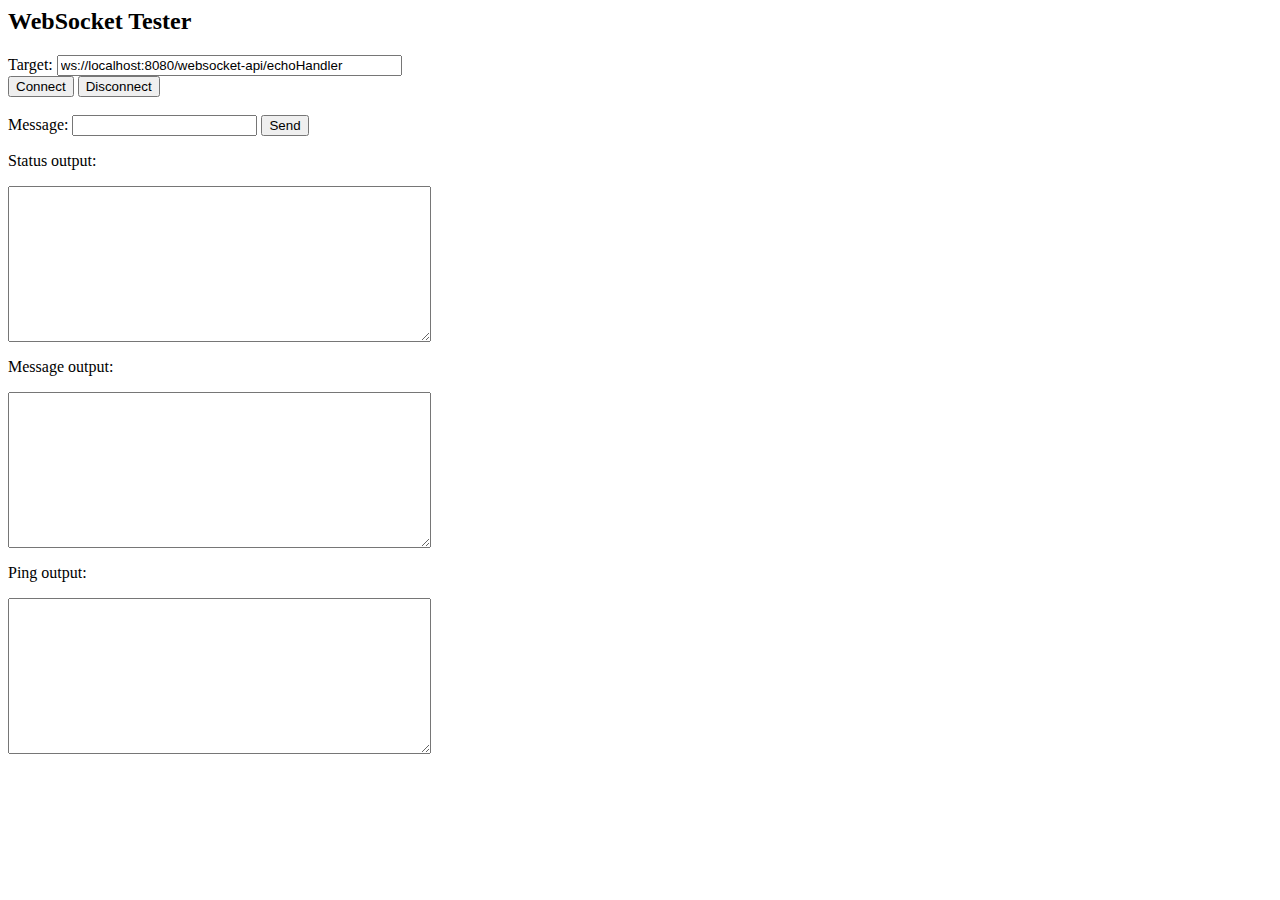
<file: chapter17/src/main/webapp/static/index.html>
<html>
<head>
    <meta charset="UTF-8">
    <title>WebSocket Tester</title>
    <script language="javascript" type="text/javascript"
            src="http://code.jquery.com/jquery-2.1.1.min.js"></script>
    <script language="javascript" type="text/javascript">
        var ping;
        var websocket;
        jQuery(function ($) {
            function writePing(message) {
                $('#pingOutput').append(message + '\n');
            }

            function writeStatus(message) {
                $("#statusOutput").val($("#statusOutput").val() + message + '\n');
            }

            function writeMessage(message) {
                $('#messageOutput').append(message + '\n')
            }

            $('#connect')
                .click(function doConnect() {
                    websocket = new WebSocket($("#target").val());
                    websocket.onopen = function (evt) {
                        writeStatus("CONNECTED");
                        var ping = setInterval(function () {
                            if (websocket != "undefined") {
                                websocket.send("ping");
                            }
                        }, 3000);
                    };
                    websocket.onclose = function (evt) {
                        writeStatus("DISCONNECTED");
                    };
                    websocket.onmessage = function (evt) {
                        if (evt.data === "ping") {
                            writePing(evt.data);
                        } else {
                            writeMessage('ECHO: ' + evt.data);
                        }
                    };
                    websocket.onerror = function (evt) {
                        onError(writeStatus('ERROR:' + evt.data))
                    };
                });
            $('#disconnect')
                .click(function () {
                    if (typeof websocket != 'undefined') {
                        websocket.close();
                        websocket = undefined;
                    } else {
                        alert("Not connected.");
                    }
                });
            $('#send')
                .click(function () {
                    if (typeof websocket != 'undefined') {
                        websocket.send($('#message').val());
                    } else {
                        alert("Not connected.");
                    }
                });
        });
    </script>
</head>
<body>
<h2>WebSocket Tester</h2> Target:
<input id="target" size="40"
       value="ws://localhost:8080/websocket-api/echoHandler"/>
<br/>
<button id="connect">Connect</button>
<button id="disconnect">Disconnect</button>
<br/>
<br/>Message:
<input id="message" value=""/>
<button id="send">Send</button>
<br/>
<p>Status output:</p>
<pre><textarea id="statusOutput" rows="10" cols="50"></textarea></pre>
<p>Message output:</p>
<pre><textarea id="messageOutput" rows="10" cols="50"></textarea></pre>
<p>Ping output:</p>
<pre><textarea id="pingOutput" rows="10" cols="50"></textarea></pre>
</body>
</html>
</file>
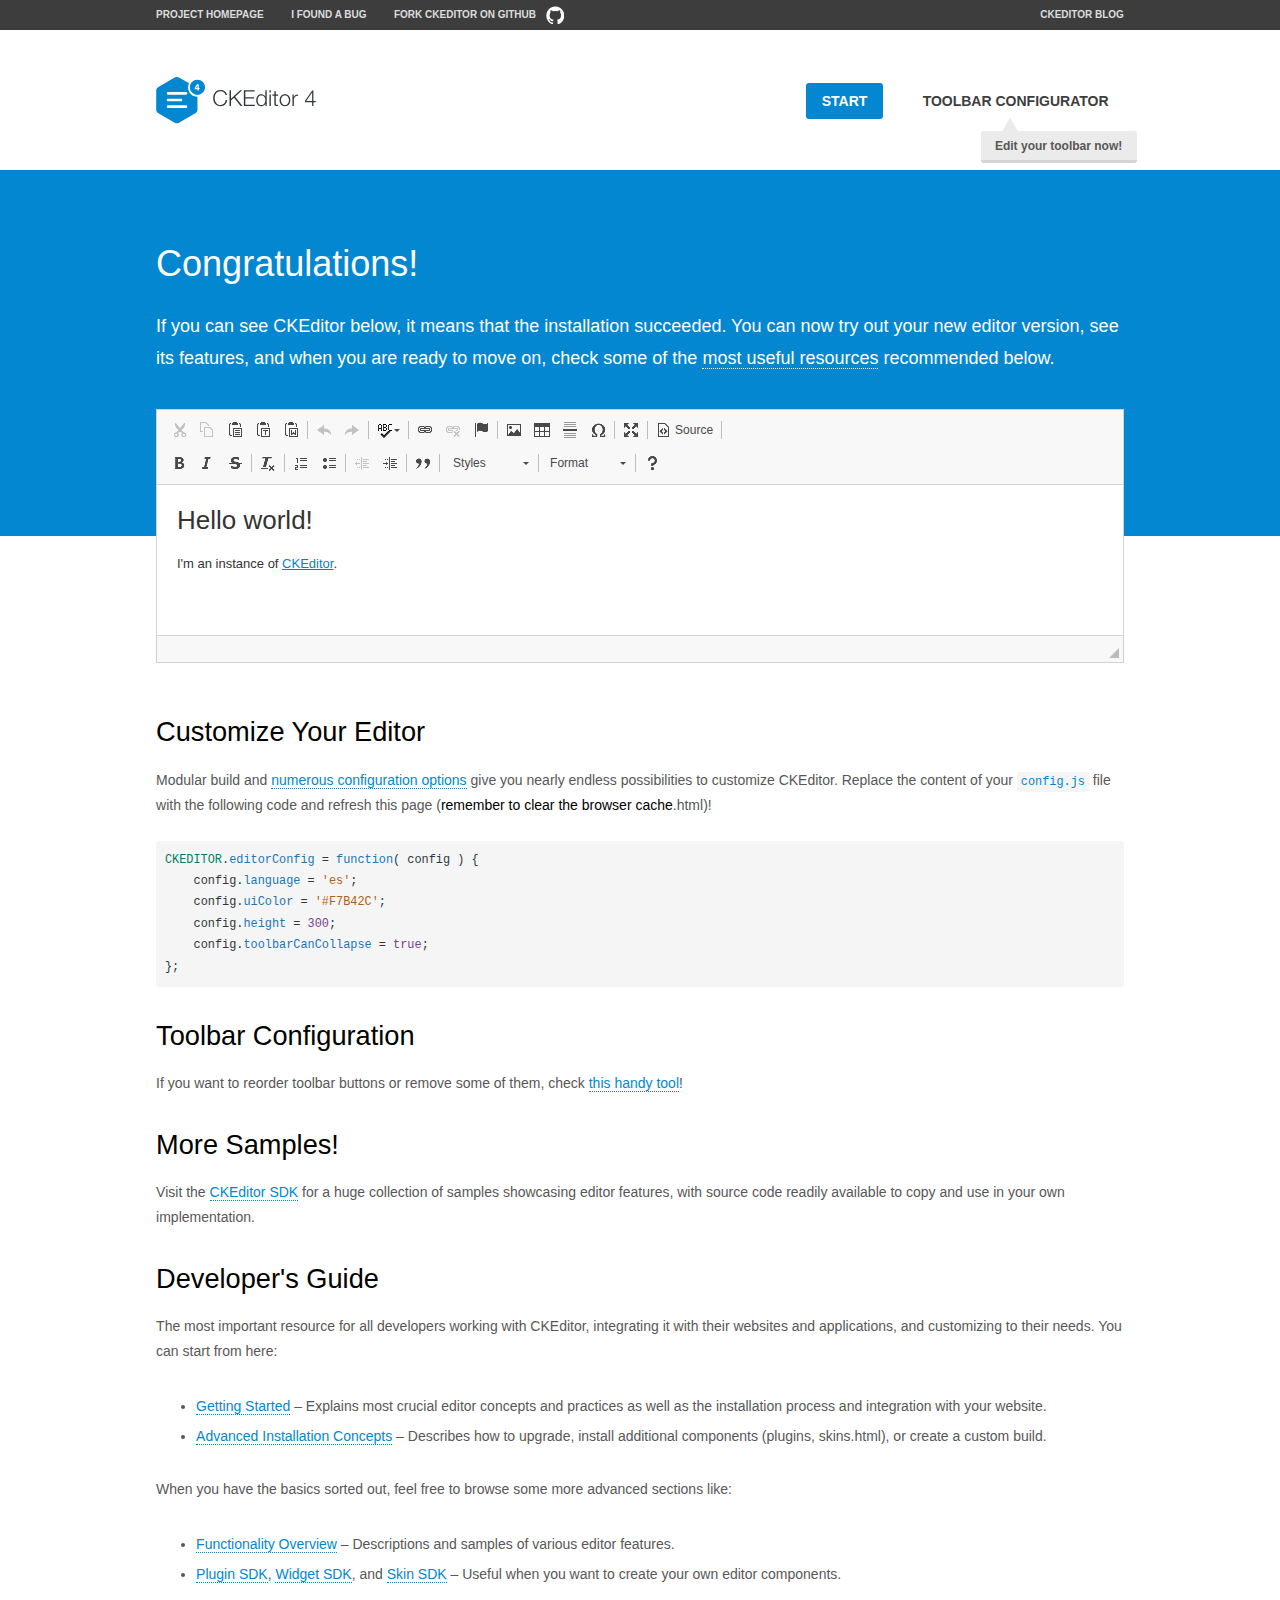
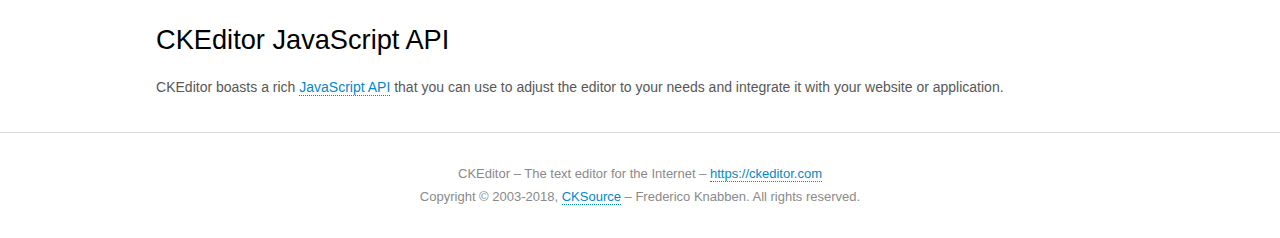
<file: chapter16/src/main/webapp/ckeditor/samples/index.html>
<!DOCTYPE html>
<!--
Copyright (c) 2003-2018, CKSource - Frederico Knabben. All rights reserved.
For licensing, see LICENSE.md or https://ckeditor.com/legal/ckeditor-oss-license
-->
<html>
<head>
    <meta charset="utf-8">
    <title>CKEditor Sample</title>
    <script src="../ckeditor.js"></script>
    <script src="js/sample.js"></script>
    <link rel="stylesheet" href="css/samples.css">
    <link rel="stylesheet" href="toolbarconfigurator/lib/codemirror/neo.css">
</head>
<body id="main">

<nav class="navigation-a">
    <div class="grid-container">
        <ul class="navigation-a-left grid-width-70">
            <li><a href="https://ckeditor.com/ckeditor-4/">Project Homepage</a></li>
            <li><a href="https://github.com/ckeditor/ckeditor-dev/issues">I found a bug</a></li>
            <li><a href="http://github.com/ckeditor/ckeditor-dev" class="icon-pos-right icon-navigation-a-github">Fork
                CKEditor on GitHub</a></li>
        </ul>
        <ul class="navigation-a-right grid-width-30">
            <li><a href="https://ckeditor.com/blog/">CKEditor Blog</a></li>
        </ul>
    </div>
</nav>

<header class="header-a">
    <div class="grid-container">
        <h1 class="header-a-logo grid-width-30">
            <a href="index.html"><img src="img/logo.svg" onerror="this.src='img/logo.png'; this.onerror=null;"
                                      alt="CKEditor Sample"></a>
        </h1>

        <nav class="navigation-b grid-width-70">
            <ul>
                <li><a href="index.html" class="button-a button-a-background">Start</a></li>
                <li><a href="toolbarconfigurator/index.html" class="button-a">Toolbar configurator <span
                        class="balloon-a balloon-a-nw">Edit your toolbar now!</span></a></li>
            </ul>
        </nav>
    </div>
</header>

<main>
    <div class="adjoined-top">
        <div class="grid-container">
            <div class="content grid-width-100">
                <h1>Congratulations!</h1>
                <p>
                    If you can see CKEditor below, it means that the installation succeeded.
                    You can now try out your new editor version, see its features, and when you are ready to move on,
                    check some of the <a href="#sample-customize">most useful resources</a> recommended below.
                </p>
            </div>
        </div>
    </div>
    <div class="adjoined-bottom">
        <div class="grid-container">
            <div class="grid-width-100">
                <div id="editor">
                    <h1>Hello world!</h1>
                    <p>I'm an instance of <a href="https://ckeditor.com">CKEditor</a>.</p>
                </div>
            </div>
        </div>
    </div>

    <div class="grid-container">
        <div class="content grid-width-100">
            <section id="sample-customize">
                <h2>Customize Your Editor</h2>
                <p>Modular build and <a href="https://ckeditor.com/docs/ckeditor4/latest/guide/dev_configuration">numerous
                    configuration options</a> give you nearly endless possibilities to customize CKEditor. Replace the
                    content of your <code><a href="../config.js">config.js</a></code> file with the following code and
                    refresh this page (<strong>remember to clear the browser cache</strong>.html)!</p>
                <pre class="cm-s-neo CodeMirror"><code><span style="padding-right: 0.1px;"><span class="cm-variable">CKEDITOR</span>.<span
                        class="cm-property">editorConfig</span> <span class="cm-operator">=</span> <span
                        class="cm-keyword">function</span>( <span class="cm-def">config</span> ) {</span>
<span style="padding-right: 0.1px;"><span class="cm-tab">	</span><span class="cm-variable-2">config</span>.<span
        class="cm-property">language</span> <span class="cm-operator">=</span> <span
        class="cm-string">'es'</span>;</span>
<span style="padding-right: 0.1px;"><span class="cm-tab">	</span><span class="cm-variable-2">config</span>.<span
        class="cm-property">uiColor</span> <span class="cm-operator">=</span> <span class="cm-string">'#F7B42C'</span>;</span>
<span style="padding-right: 0.1px;"><span class="cm-tab">	</span><span class="cm-variable-2">config</span>.<span
        class="cm-property">height</span> <span class="cm-operator">=</span> <span class="cm-number">300</span>;</span>
<span style="padding-right: 0.1px;"><span class="cm-tab">	</span><span class="cm-variable-2">config</span>.<span
        class="cm-property">toolbarCanCollapse</span> <span class="cm-operator">=</span> <span
        class="cm-atom">true</span>;</span>
<span style="padding-right: 0.1px;">};</span></code></pre>
            </section>

            <section>
                <h2>Toolbar Configuration</h2>
                <p>If you want to reorder toolbar buttons or remove some of them, check <a
                        href="toolbarconfigurator/index.html">this handy tool</a>!</p>
            </section>

            <section>
                <h2>More Samples!</h2>
                <p>Visit the <a href="https://sdk.ckeditor.com">CKEditor SDK</a> for a huge collection of samples
                    showcasing editor features, with source code readily available to copy and use in your own
                    implementation.</p>
            </section>

            <section>
                <h2>Developer's Guide</h2>
                <p>The most important resource for all developers working with CKEditor, integrating it with their
                    websites and applications, and customizing to their needs. You can start from here:</p>
                <ul>
                    <li><a href="https://ckeditor.com/docs/ckeditor4/latest/guide/dev_installation.html">Getting
                        Started</a> &ndash; Explains most crucial editor concepts and practices as well as the
                        installation process and integration with your website.
                    </li>
                    <li><a href="https://ckeditor.com/docs/ckeditor4/latest/guide/dev_advanced_installation">Advanced
                        Installation Concepts</a> &ndash; Describes how to upgrade, install additional components
                        (plugins, skins.html), or create a custom build.
                    </li>
                </ul>
                <p>When you have the basics sorted out, feel free to browse some more advanced sections like:</p>
                <ul>
                    <li><a href="https://ckeditor.com/docs/ckeditor4/latest/guide/dev_features.html">Functionality
                        Overview</a> &ndash; Descriptions and samples of various editor features.
                    </li>
                    <li><a href="https://ckeditor.com/docs/ckeditor4/latest/guide/plugin_sdk_intro.html">Plugin SDK</a>,
                        <a href="https://ckeditor.com/docs/ckeditor4/latest/guide/widget_sdk_intro.html">Widget SDK</a>,
                        and <a href="https://ckeditor.com/docs/ckeditor4/latest/guide/skin_sdk_intro.html">Skin SDK</a>
                        &ndash; Useful when you want to create your own editor components.
                    </li>
                </ul>
            </section>

            <section>
                <h2>CKEditor JavaScript API</h2>
                <p>CKEditor boasts a rich <a href="https://ckeditor.com/docs/ckeditor4/latest/api/index.html">JavaScript
                    API</a> that you can use to adjust the editor to your needs and integrate it with your website or
                    application.</p>
            </section>
        </div>
    </div>
</main>

<footer class="footer-a grid-container">
    <div class="grid-container">
        <p class="grid-width-100">
            CKEditor &ndash; The text editor for the Internet &ndash; <a class="samples" href="https://ckeditor.com/">https://ckeditor.com</a>
        </p>
        <p class="grid-width-100" id="copy">
            Copyright &copy; 2003-2018, <a class="samples" href="https://cksource.com/">CKSource</a> &ndash; Frederico
            Knabben. All rights reserved.
        </p>
    </div>
</footer>
<script>
    initSample();
</script>

</body>
</html>
</file>
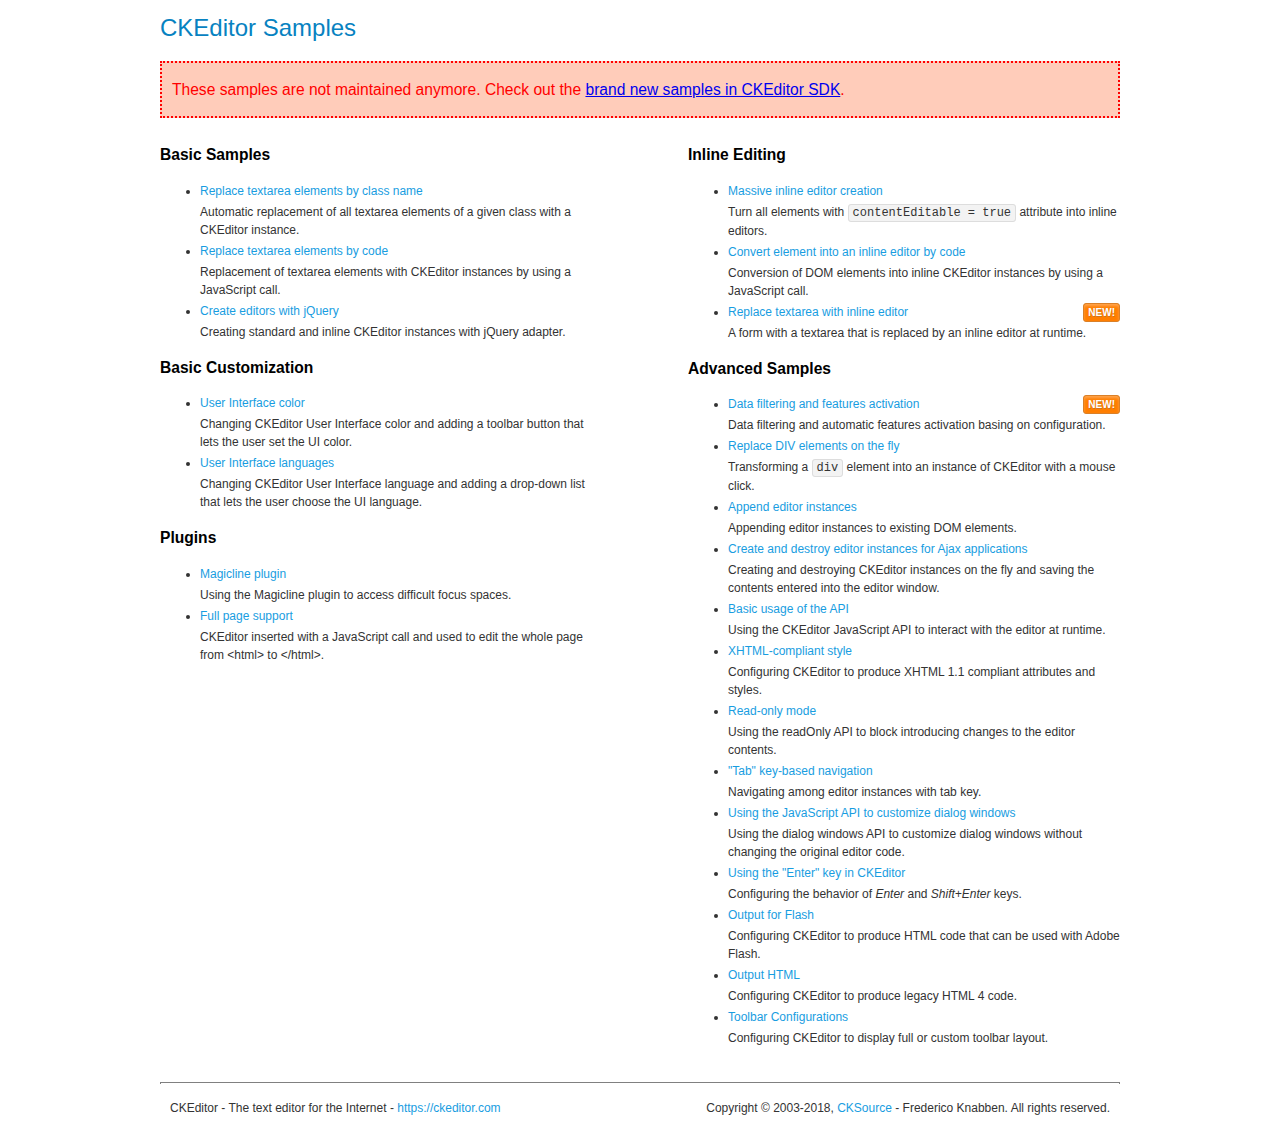
<file: chapter16/src/main/webapp/ckeditor/samples/old/index.html>
<!DOCTYPE html>
<!--
Copyright (c) 2003-2018, CKSource - Frederico Knabben. All rights reserved.
For licensing, see LICENSE.md or https://ckeditor.com/legal/ckeditor-oss-license
-->
<html>
<head>
    <meta charset="utf-8">
    <title>CKEditor Samples</title>
    <link rel="stylesheet" href="sample.css">
</head>
<body>
<h1 class="samples">
    CKEditor Samples
</h1>
<div class="warning deprecated">
    These samples are not maintained anymore. Check out the <a href="https://sdk.ckeditor.com/">brand new samples in
    CKEditor SDK</a>.
</div>
<div class="twoColumns">
    <div class="twoColumnsLeft">
        <h2 class="samples">
            Basic Samples
        </h2>
        <dl class="samples">
            <dt><a class="samples" href="replacebyclass.html">Replace textarea elements by class name</a></dt>
            <dd>Automatic replacement of all textarea elements of a given class with a CKEditor instance.</dd>

            <dt><a class="samples" href="replacebycode.html">Replace textarea elements by code</a></dt>
            <dd>Replacement of textarea elements with CKEditor instances by using a JavaScript call.</dd>

            <dt><a class="samples" href="jquery.html">Create editors with jQuery</a></dt>
            <dd>Creating standard and inline CKEditor instances with jQuery adapter.</dd>
        </dl>

        <h2 class="samples">
            Basic Customization
        </h2>
        <dl class="samples">
            <dt><a class="samples" href="uicolor.html">User Interface color</a></dt>
            <dd>Changing CKEditor User Interface color and adding a toolbar button that lets the user set the UI
                color.
            </dd>

            <dt><a class="samples" href="uilanguages.html">User Interface languages</a></dt>
            <dd>Changing CKEditor User Interface language and adding a drop-down list that lets the user choose the UI
                language.
            </dd>
        </dl>


        <h2 class="samples">Plugins</h2>
        <dl class="samples">
            <dt><a class="samples" href="magicline/magicline.html">Magicline plugin</a></dt>
            <dd>Using the Magicline plugin to access difficult focus spaces.</dd>

            <dt><a class="samples" href="wysiwygarea/fullpage.html">Full page support</a></dt>
            <dd>CKEditor inserted with a JavaScript call and used to edit the whole page from &lt;html&gt; to &lt;/html&gt;.</dd>
        </dl>
    </div>
    <div class="twoColumnsRight">
        <h2 class="samples">
            Inline Editing
        </h2>
        <dl class="samples">
            <dt><a class="samples" href="inlineall.html">Massive inline editor creation</a></dt>
            <dd>Turn all elements with <code>contentEditable = true</code> attribute into inline editors.</dd>

            <dt><a class="samples" href="inlinebycode.html">Convert element into an inline editor by code</a></dt>
            <dd>Conversion of DOM elements into inline CKEditor instances by using a JavaScript call.</dd>

            <dt><a class="samples" href="inlinetextarea.html">Replace textarea with inline editor</a> <span class="new">New!</span>
            </dt>
            <dd>A form with a textarea that is replaced by an inline editor at runtime.</dd>


        </dl>

        <h2 class="samples">
            Advanced Samples
        </h2>
        <dl class="samples">
            <dt><a class="samples" href="datafiltering.html">Data filtering and features activation</a> <span
                    class="new">New!</span></dt>
            <dd>Data filtering and automatic features activation basing on configuration.</dd>

            <dt><a class="samples" href="divreplace.html">Replace DIV elements on the fly</a></dt>
            <dd>Transforming a <code>div</code> element into an instance of CKEditor with a mouse click.</dd>

            <dt><a class="samples" href="appendto.html">Append editor instances</a></dt>
            <dd>Appending editor instances to existing DOM elements.</dd>

            <dt><a class="samples" href="ajax.html">Create and destroy editor instances for Ajax applications</a></dt>
            <dd>Creating and destroying CKEditor instances on the fly and saving the contents entered into the editor
                window.
            </dd>

            <dt><a class="samples" href="api.html">Basic usage of the API</a></dt>
            <dd>Using the CKEditor JavaScript API to interact with the editor at runtime.</dd>

            <dt><a class="samples" href="xhtmlstyle.html">XHTML-compliant style</a></dt>
            <dd>Configuring CKEditor to produce XHTML 1.1 compliant attributes and styles.</dd>

            <dt><a class="samples" href="readonly.html">Read-only mode</a></dt>
            <dd>Using the readOnly API to block introducing changes to the editor contents.</dd>

            <dt><a class="samples" href="tabindex.html">"Tab" key-based navigation</a></dt>
            <dd>Navigating among editor instances with tab key.</dd>


            <dt><a class="samples" href="dialog/dialog.html">Using the JavaScript API to customize dialog windows</a>
            </dt>
            <dd>Using the dialog windows API to customize dialog windows without changing the original editor code.</dd>

            <dt><a class="samples" href="enterkey/enterkey.html">Using the &quot;Enter&quot; key in CKEditor</a></dt>
            <dd>Configuring the behavior of <em>Enter</em> and <em>Shift+Enter</em> keys.</dd>

            <dt><a class="samples" href="htmlwriter/outputforflash.html">Output for Flash</a></dt>
            <dd>Configuring CKEditor to produce HTML code that can be used with Adobe Flash.</dd>

            <dt><a class="samples" href="htmlwriter/outputhtml.html">Output HTML</a></dt>
            <dd>Configuring CKEditor to produce legacy HTML 4 code.</dd>

            <dt><a class="samples" href="toolbar/toolbar.html">Toolbar Configurations</a></dt>
            <dd>Configuring CKEditor to display full or custom toolbar layout.</dd>

        </dl>
    </div>
</div>
<div id="footer">
    <hr>
    <p>
        CKEditor - The text editor for the Internet - <a class="samples" href="https://ckeditor.com/">https://ckeditor.com</a>
    </p>
    <p id="copy">
        Copyright &copy; 2003-2018, <a class="samples" href="https://cksource.com/">CKSource</a> - Frederico Knabben.
        All rights reserved.
    </p>
</div>
</body>
</html>
</file>
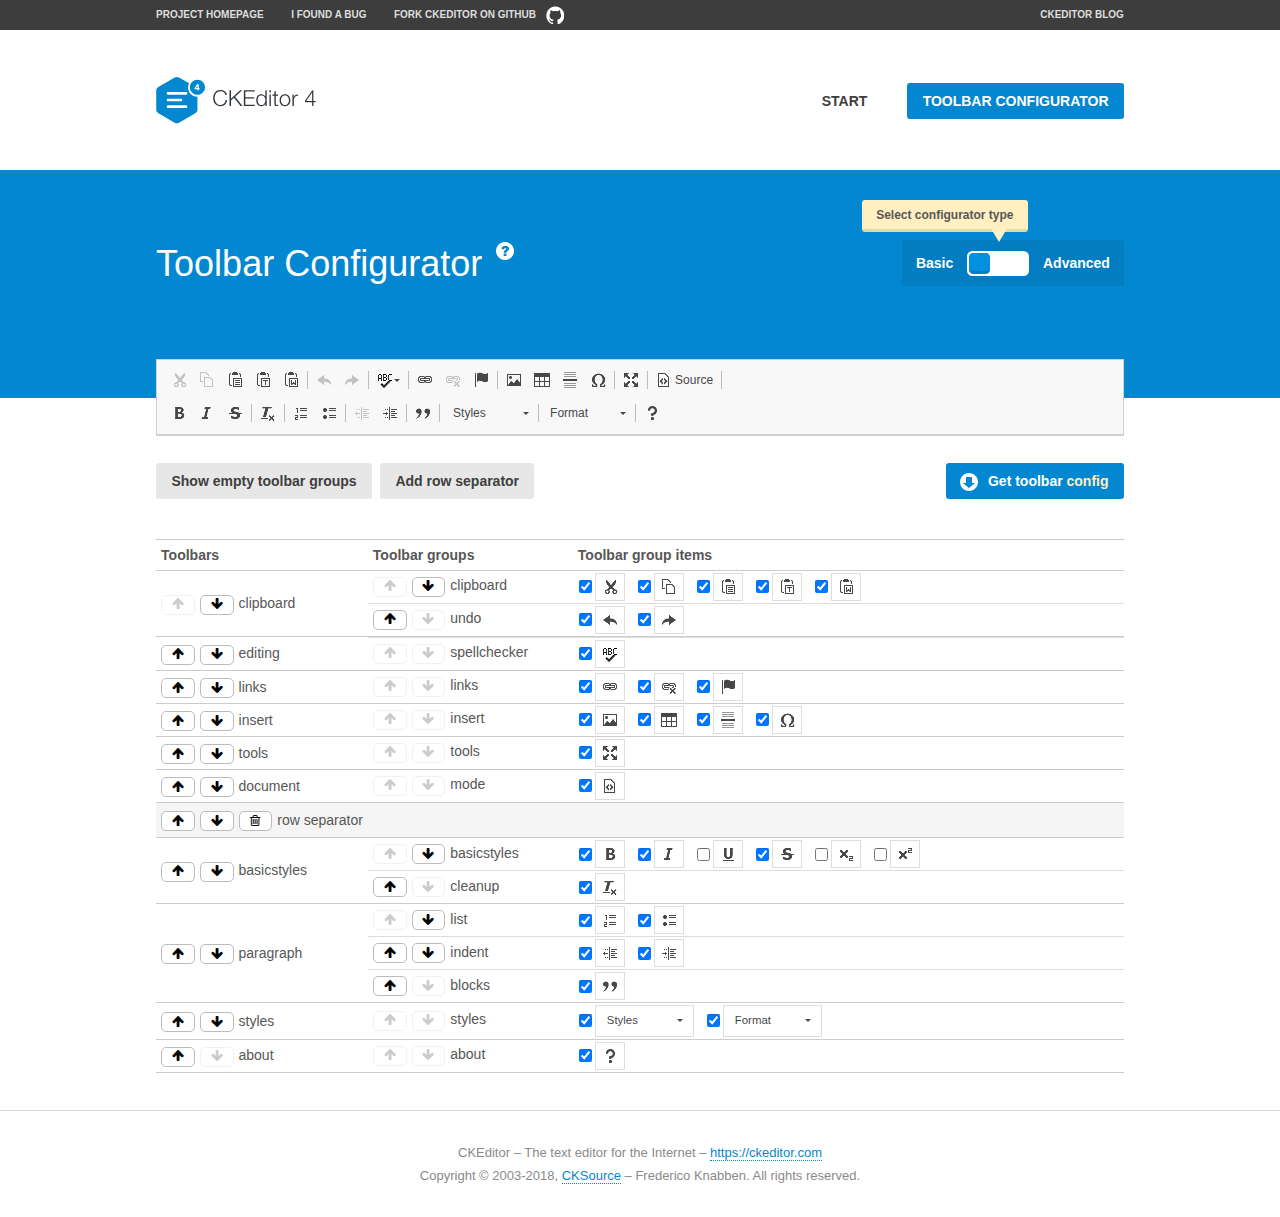
<file: chapter16/src/main/webapp/ckeditor/samples/toolbarconfigurator/index.html>
<!DOCTYPE html>
<!--
Copyright (c) 2003-2018, CKSource - Frederico Knabben. All rights reserved.
For licensing, see LICENSE.md or https://ckeditor.com/legal/ckeditor-oss-license
-->
<!--[if IE 8]>
<html class="ie8"><![endif]-->
<!--[if gt IE 8]>
<html><![endif]-->
<!--[if !IE]><!-->
<html><!--<![endif]-->
<head>
    <meta charset="utf-8">
    <title>Toolbar Configurator</title>
    <script src="../../ckeditor.js"></script>
    <script>
        if (CKEDITOR.env.ie && CKEDITOR.env.version < 9)
            CKEDITOR.tools.enableHtml5Elements(document);
    </script>
    <link rel="stylesheet" href="lib/codemirror/codemirror.css">
    <link rel="stylesheet" href="lib/codemirror/show-hint.css">
    <link rel="stylesheet" href="lib/codemirror/neo.css">
    <link rel="stylesheet" href="css/fontello.css">
    <link rel="stylesheet" href="../css/samples.css">
</head>
<body id="toolbar">

<nav class="navigation-a">
    <div class="grid-container">
        <ul class="navigation-a-left grid-width-70">
            <li><a href="https://ckeditor.com/ckeditor-4/">Project Homepage</a></li>
            <li><a href="https://github.com/ckeditor/ckeditor-dev/issues">I found a bug</a></li>
            <li><a href="http://github.com/ckeditor/ckeditor-dev" class="icon-pos-right icon-navigation-a-github">Fork
                CKEditor on GitHub</a></li>
        </ul>
        <ul class="navigation-a-right grid-width-30">
            <li><a href="https://ckeditor.com/blog/">CKEditor Blog</a></li>
        </ul>
    </div>
</nav>

<header class="header-a">
    <div class="grid-container">
        <h1 class="header-a-logo grid-width-30">
            <a href="../index.html"><img src="../img/logo.svg" onerror="this.src='../img/logo.png'; this.onerror=null;"
                                         alt="CKEditor Logo"></a>
        </h1>
        <nav class="navigation-b grid-width-70">
            <ul>
                <li><a href="../index.html" class="button-a">Start</a></li>
                <li><a href="index.html" class="button-a button-a-background">Toolbar configurator</a></li>
            </ul>
        </nav>
    </div>
</header>

<main>
    <div class="adjoined-top">
        <div class="grid-container">
            <div class="content grid-width-100">
                <div class="grid-container-nested">
                    <h1 class="grid-width-60">
                        Toolbar Configurator
                        <a href="#help-content" type="button" title="Configurator help" id="help"
                           class="button-a button-a-background button-a-no-text icon-pos-left icon-question-mark">Help</a>
                    </h1>

                    <div class="grid-width-40 grid-switch-magic">
                        <div class="switch">
                            <span class="balloon-a balloon-a-se">Select configurator type</span>
                            <input type="radio" name="radio" data-num="1" id="radio-basic"/>
                            <input type="radio" name="radio" data-num="2" id="radio-advanced"/>
                            <label data-for="1" for="radio-basic">Basic</label>
                            <span class="switch-inner">
								<span class="handler"></span>
							</span>
                            <label data-for="2" for="radio-advanced">Advanced</label>
                        </div>
                    </div>
                </div>
            </div>
        </div>
    </div>
    <div class="adjoined-bottom">
        <div class="grid-container">
            <div class="grid-width-100">
                <div class="editors-container">
                    <div id="editor-basic"></div>
                    <div id="editor-advanced"></div>
                </div>
            </div>
        </div>
    </div>

    <div class="grid-container configurator">
        <div class="content grid-width-100">
            <div class="configurator">
                <div>
                    <div id="toolbarModifierWrapper"></div>
                </div>
            </div>
        </div>
    </div>

    <div id="help-content">
        <div class="grid-container">
            <div class="grid-width-100">
                <h2>What Am I Doing Here?</h2>

                <div class="grid-container grid-container-nested">
                    <div class="basic">
                        <div class="grid-width-50">
                            <p>Arrange <a
                                    href="https://ckeditor.com/docs/ckeditor4/latest/api/CKEDITOR_config.html#cfg-toolbarGroups">toolbar
                                groups</a>, toggle <a
                                    href="https://ckeditor.com/docs/ckeditor4/latest/api/CKEDITOR_config.html#cfg-removeButtons">button
                                visibility</a> according to your needs and get your toolbar configuration.</p>
                            <p>You can replace the content of the <a href="../../config.js"><code>config.js</code></a>
                                file with the generated configuration. If you already set some configuration options you
                                will need to merge both configurations.</p>
                        </div>
                        <div class="grid-width-50">
                            <p>Read more about different ways of <a
                                    href="https://ckeditor.com/docs/ckeditor4/latest/guide/dev_configuration.html">setting
                                configuration</a> and do not forget about <strong>clearing browser cache</strong>.</p>
                            <p>Arranging toolbar groups is the recommended way of configuring the toolbar, but if you
                                need more freedom you can use the <a href="#advanced">advanced configurator</a>.</p>
                        </div>
                    </div>
                    <div class="advanced" style="display: none;">
                        <div class="grid-width-50">
                            <p>With this code editor you can edit your <a
                                    href="https://ckeditor.com/docs/ckeditor4/latest/api/CKEDITOR_config.html#cfg-toolbar">toolbar
                                configuration</a> live.</p>
                            <p>You can replace the content of the <a href="../../config.js"><code>config.js</code></a>
                                file with the generated configuration. If you already set some configuration options you
                                will need to merge both configurations.</p>
                        </div>
                        <div class="grid-width-50">
                            <p>Read more about different ways of <a
                                    href="https://ckeditor.com/docs/ckeditor4/latest/guide/dev_configuration.html">setting
                                configuration</a> and do not forget about <strong>clearing browser cache</strong>.</p>
                        </div>
                    </div>
                </div>

                <p class="grid-container grid-container-nested">
                    <button type="button" class="help-content-close grid-width-100 button-a button-a-background">Got it.
                        Let's play!
                    </button>
                </p>
            </div>
        </div>
    </div>
</main>

<footer class="footer-a grid-container">
    <p class="grid-width-100">
        CKEditor &ndash; The text editor for the Internet &ndash; <a class="samples" href="https://ckeditor.com/">https://ckeditor.com</a>
    </p>
    <p class="grid-width-100" id="copy">
        Copyright &copy; 2003-2018, <a class="samples" href="https://cksource.com/">CKSource</a> &ndash; Frederico
        Knabben. All rights reserved.
    </p>
</footer>

<script src="lib/codemirror/codemirror.js"></script>
<script src="lib/codemirror/javascript.js"></script>
<script src="lib/codemirror/show-hint.js"></script>

<script src="js/fulltoolbareditor.js"></script>
<script src="js/abstracttoolbarmodifier.js"></script>
<script src="js/toolbarmodifier.js"></script>
<script src="js/toolbartextmodifier.js"></script>
<script src="../js/sf.js"></script>

<script>
    (function () {
        'use strict';

        var mode = (window.location.hash.substr(1) === 'advanced') ? 'advanced' : 'basic',
            configuratorSection = CKEDITOR.document.findOne('main > .grid-container.configurator'),
            basicInstruction = CKEDITOR.document.findOne('#help-content .basic'),
            advancedInstruction = CKEDITOR.document.findOne('#help-content .advanced'),

            // Configurator mode switcher.
            modeSwitchBasic = CKEDITOR.document.getById('radio-basic'),
            modeSwitchAdvanced = CKEDITOR.document.getById('radio-advanced');

        // Initial setup
        function updateSwitcher() {
            if (mode === 'advanced') {
                modeSwitchAdvanced.$.checked = true;
            } else {
                modeSwitchBasic.$.checked = true;
            }
        }

        updateSwitcher();

        CKEDITOR.document.getWindow().on('hashchange', function (e) {
            var hash = window.location.hash.substr(1);
            if (!(hash === 'advanced' || hash === 'basic')) {
                return;
            }
            mode = hash;
            onToolbarsDone(mode);
        });

        CKEDITOR.document.getWindow().on('resize', function () {
            updateToolbar((mode === 'basic' ? toolbarModifier : toolbarTextModifier)['editorInstance']);
        });

        function onRefresh(modifier) {
            modifier = modifier || this;

            if (mode === 'basic' && modifier instanceof ToolbarConfigurator.ToolbarTextModifier) {
                return;
            }

            // CodeMirror container becomes visible, so we need to refresh and to avoid rendering problems.
            if (mode === 'advanced' && modifier instanceof ToolbarConfigurator.ToolbarTextModifier) {
                modifier.codeContainer.refresh();
            }

            updateToolbar(modifier.editorInstance);
        }

        function updateToolbar(editor) {
            var editorContainer = editor.container;

            // Not always editor is loaded.
            if (!editorContainer) {
                return;
            }

            var displayStyle = editorContainer.getStyle('display');

            editorContainer.setStyle('display', 'block');

            var newHeight = editorContainer.getSize('height');

            var newMarginTop = parseInt(editorContainer.getComputedStyle('margin-top'), 10);
            newMarginTop = (isNaN(newMarginTop) ? 0 : Number(newMarginTop));

            var newMarginBottom = parseInt(editorContainer.getComputedStyle('margin-bottom'), 10);
            newMarginBottom = (isNaN(newMarginBottom) ? 0 : Number(newMarginBottom));

            var result = newHeight + newMarginTop + newMarginBottom;

            editorContainer.setStyle('display', displayStyle);

            editor.container.getAscendant('div').setStyle('height', result + 'px');
        }

        var toolbarModifier = new ToolbarConfigurator.ToolbarModifier('editor-basic');

        var done = 0;
        toolbarModifier.init(onToolbarInit);
        toolbarModifier.onRefresh = onRefresh;

        CKEDITOR.document.getById('toolbarModifierWrapper').append(toolbarModifier.mainContainer);

        var toolbarTextModifier = new ToolbarConfigurator.ToolbarTextModifier('editor-advanced');
        toolbarTextModifier.init(onToolbarInit);
        toolbarTextModifier.onRefresh = onRefresh;

        function onToolbarInit() {
            if (++done === 2) {
                onToolbarsDone();

                positionSticky.watch(CKEDITOR.document.findOne('.toolbar'), function () {
                    return mode === 'advanced';
                });
            }
        }

        function onToolbarsDone() {
            if (mode === 'basic') {
                toggleModeBasic(false);
            } else {
                toggleModeAdvanced(false);
            }

            updateSwitcher();

            setTimeout(function () {
                CKEDITOR.document.findOne('.editors-container').addClass('active');
                CKEDITOR.document.findOne('#toolbarModifierWrapper').addClass('active');
            }, 200);
        }

        CKEDITOR.document.getById('toolbarModifierWrapper').append(toolbarTextModifier.mainContainer);

        function toogleModeSwitch(onElement, offElement, onModifier, offModifier) {
            onElement.addClass('fancy-button-active');
            offElement.removeClass('fancy-button-active');

            onModifier.showUI();
            offModifier.hideUI();
        }

        function toggleModeBasic(callOnRefresh) {
            callOnRefresh = (callOnRefresh !== false);
            mode = 'basic';
            window.location.hash = '#basic';
            toogleModeSwitch(modeSwitchBasic, modeSwitchAdvanced, toolbarModifier, toolbarTextModifier);

            configuratorSection.removeClass('freed-width');
            basicInstruction.show();
            advancedInstruction.hide();

            callOnRefresh && onRefresh(toolbarModifier);
        }

        function toggleModeAdvanced(callOnRefresh) {
            callOnRefresh = (callOnRefresh !== false);
            mode = 'advanced';
            window.location.hash = '#advanced';
            toogleModeSwitch(modeSwitchAdvanced, modeSwitchBasic, toolbarTextModifier, toolbarModifier);

            configuratorSection.addClass('freed-width');
            advancedInstruction.show();
            basicInstruction.hide();

            callOnRefresh && onRefresh(toolbarTextModifier);
        }

        modeSwitchBasic.on('click', toggleModeBasic);
        modeSwitchAdvanced.on('click', toggleModeAdvanced);

        //
        // Position:sticky for the toolbar.
        //

        // Will make elements behave like they were styled with position:sticky.
        var positionSticky = {
            // Store object: {
            // 		element: CKEDITOR.dom.element, // Element which will float.
            // 		placeholder: CKEDITOR.dom.element, // Placeholder which is place to prevent page bounce.
            // 		isFixed: boolean // Whether element float now.
            // }
            watched: [],

            active: [],

            staticContainer: null,

            init: function () {
                var element = CKEDITOR.dom.element.createFromHtml(
                    '<div class="staticContainer">' +
                    '<div class="grid-container" >' +
                    '<div class="grid-width-100">' +
                    '<div class="inner"></div>' +
                    '</div>' +
                    '</div>' +
                    '</div>');

                this.staticContainer = element.findOne('.inner');

                CKEDITOR.document.getBody().append(element);
            },

            watch: function (element, preventFunc) {
                this.watched.push({
                    element: element,
                    placeholder: new CKEDITOR.dom.element('div'),
                    isFixed: false,
                    preventFunc: preventFunc
                });
            },

            checkAll: function () {
                for (var i = 0; i < this.watched.length; i++) {
                    this.check(this.watched[i]);
                }
            },

            check: function (element) {
                var isFixed = element.isFixed;
                var shouldBeFixed = this.shouldBeFixed(element);

                // Nothing to be done.
                if (isFixed === shouldBeFixed) {
                    return;
                }

                var placeholder = element.placeholder;

                if (isFixed) {
                    // Unfixing.

                    element.element.insertBefore(placeholder);
                    placeholder.remove();

                    element.element.removeStyle('margin');

                    this.active.splice(CKEDITOR.tools.indexOf(this.active, element), 1);

                } else {
                    // Fixing.
                    placeholder.setStyle('width', element.element.getSize('width') + 'px');
                    placeholder.setStyle('height', element.element.getSize('height') + 'px');
                    placeholder.setStyle('margin-bottom', element.element.getComputedStyle('margin-bottom'));
                    placeholder.setStyle('display', element.element.getComputedStyle('display'));
                    placeholder.insertAfter(element.element);

                    this.staticContainer.append(element.element);

                    this.active.push(element);
                }

                element.isFixed = !element.isFixed;
            },

            shouldBeFixed: function (element) {
                if (element.preventFunc && element.preventFunc()) {
                    return false;
                }

                // If element is already fixed we are checking it's placeholder.
                var related = (element.isFixed ? element.placeholder : element.element),
                    clientRect = related.$.getBoundingClientRect(),
                    staticHeight = this.staticContainer.getSize('height'),
                    elemHeight = element.element.getSize('height');

                if (element.isFixed) {
                    return (clientRect.top + elemHeight < staticHeight);
                } else {
                    return (clientRect.top < staticHeight);
                }
            }
        };

        positionSticky.init();

        CKEDITOR.document.getWindow().on('scroll',
            new CKEDITOR.tools.eventsBuffer(100, positionSticky.checkAll, positionSticky).input
        );

        // Make the toolbar sticky.
        positionSticky.watch(CKEDITOR.document.findOne('.editors-container'));

        // Help button and help-content.
        (function () {
            var helpButton = CKEDITOR.document.getById('help'),
                helpContent = CKEDITOR.document.getById('help-content');

            // Don't show help button on IE8 because it's unsupported by Pico Modal.
            if (CKEDITOR.env.ie && CKEDITOR.env.version == 8) {
                helpButton.hide();
            } else {
                // Display help modal when the button is clicked.
                helpButton.on('click', function (evt) {
                    SF.modal({
                        // Clone modal content from DOM.
                        content: helpContent.getHtml(),

                        afterCreate: function (modal) {
                            // Enable modal content button to close the modal.
                            new CKEDITOR.dom.element(modal.modalElem()).findOne('.help-content-close').once('click', modal.close);
                        }
                    }).show();
                });
            }
        })();
    })();
</script>
</body>
</html>
</file>
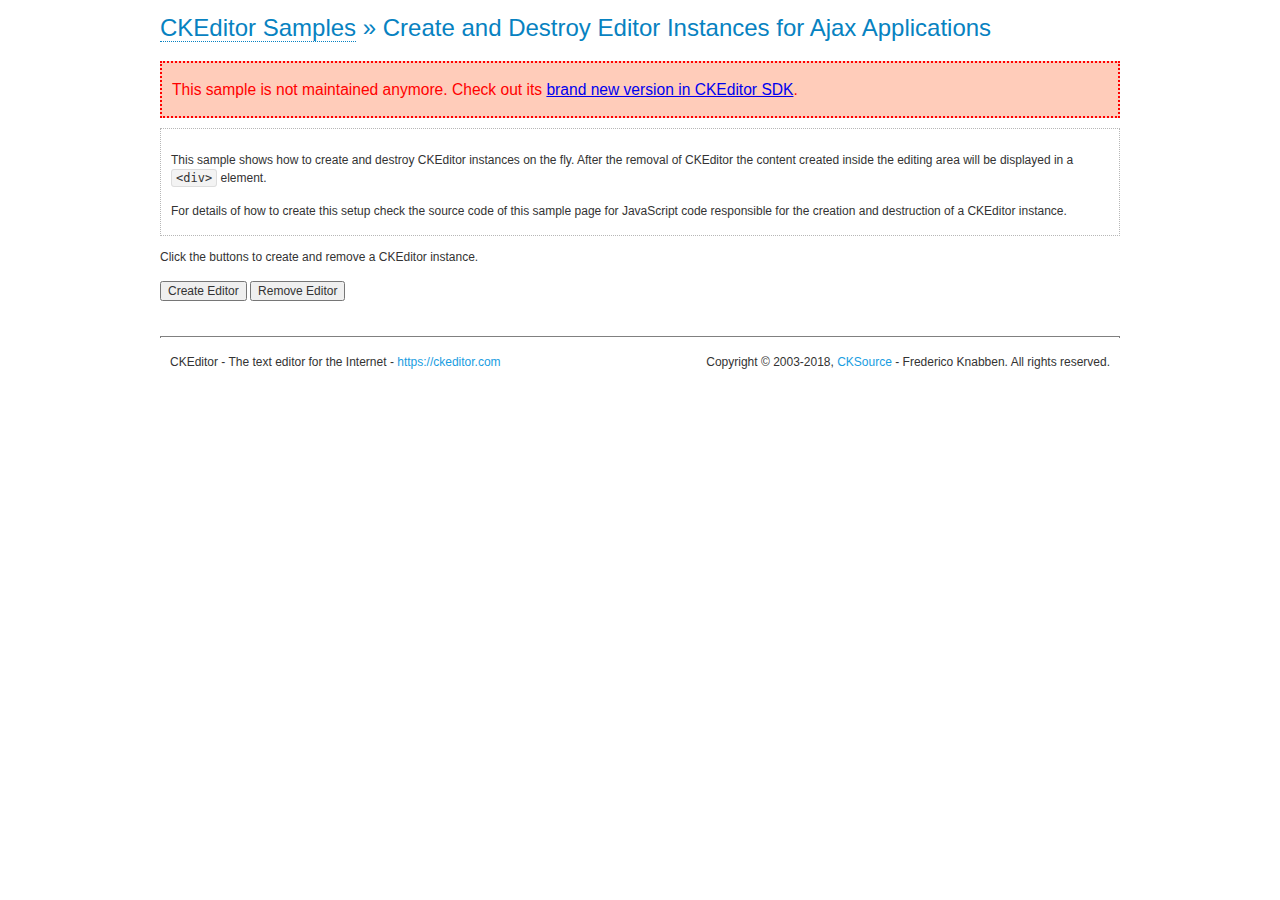
<file: chapter16/src/main/webapp/ckeditor/samples/old/ajax.html>
<!DOCTYPE html>
<!--
Copyright (c) 2003-2018, CKSource - Frederico Knabben. All rights reserved.
For licensing, see LICENSE.md or https://ckeditor.com/legal/ckeditor-oss-license
-->
<html>
<head>
    <meta charset="utf-8">
    <title>Ajax &mdash; CKEditor Sample</title>
    <script src="../../ckeditor.js"></script>
    <link rel="stylesheet" href="sample.css">
    <script>

        var editor, html = '';

        function createEditor() {
            if (editor)
                return;

            // Create a new editor inside the <div id="editor">, setting its value to html
            var config = {};
            editor = CKEDITOR.appendTo('editor', config, html);
        }

        function removeEditor() {
            if (!editor)
                return;

            // Retrieve the editor contents. In an Ajax application, this data would be
            // sent to the server or used in any other way.
            document.getElementById('editorcontents').innerHTML = html = editor.getData();
            document.getElementById('contents').style.display = '';

            // Destroy the editor.
            editor.destroy();
            editor = null;
        }

    </script>
</head>
<body>
<h1 class="samples">
    <a href="index.html">CKEditor Samples</a> &raquo; Create and Destroy Editor Instances for Ajax Applications
</h1>
<div class="warning deprecated">
    This sample is not maintained anymore. Check out its <a href="https://sdk.ckeditor.com/samples/saveajax.html">brand
    new version in CKEditor SDK</a>.
</div>
<div class="description">
    <p>
        This sample shows how to create and destroy CKEditor instances on the fly. After the removal of CKEditor the
        content created inside the editing
        area will be displayed in a <code>&lt;div&gt;</code> element.
    </p>
    <p>
        For details of how to create this setup check the source code of this sample page
        for JavaScript code responsible for the creation and destruction of a CKEditor instance.
    </p>
</div>
<p>Click the buttons to create and remove a CKEditor instance.</p>
<p>
    <input onclick="createEditor();" type="button" value="Create Editor">
    <input onclick="removeEditor();" type="button" value="Remove Editor">
</p>
<!-- This div will hold the editor. -->
<div id="editor">
</div>
<div id="contents" style="display: none">
    <p>
        Edited Contents:
    </p>
    <!-- This div will be used to display the editor contents. -->
    <div id="editorcontents">
    </div>
</div>
<div id="footer">
    <hr>
    <p>
        CKEditor - The text editor for the Internet - <a class="samples" href="https://ckeditor.com/">https://ckeditor.com</a>
    </p>
    <p id="copy">
        Copyright &copy; 2003-2018, <a class="samples" href="https://cksource.com/">CKSource</a> - Frederico
        Knabben. All rights reserved.
    </p>
</div>
</body>
</html>
</file>
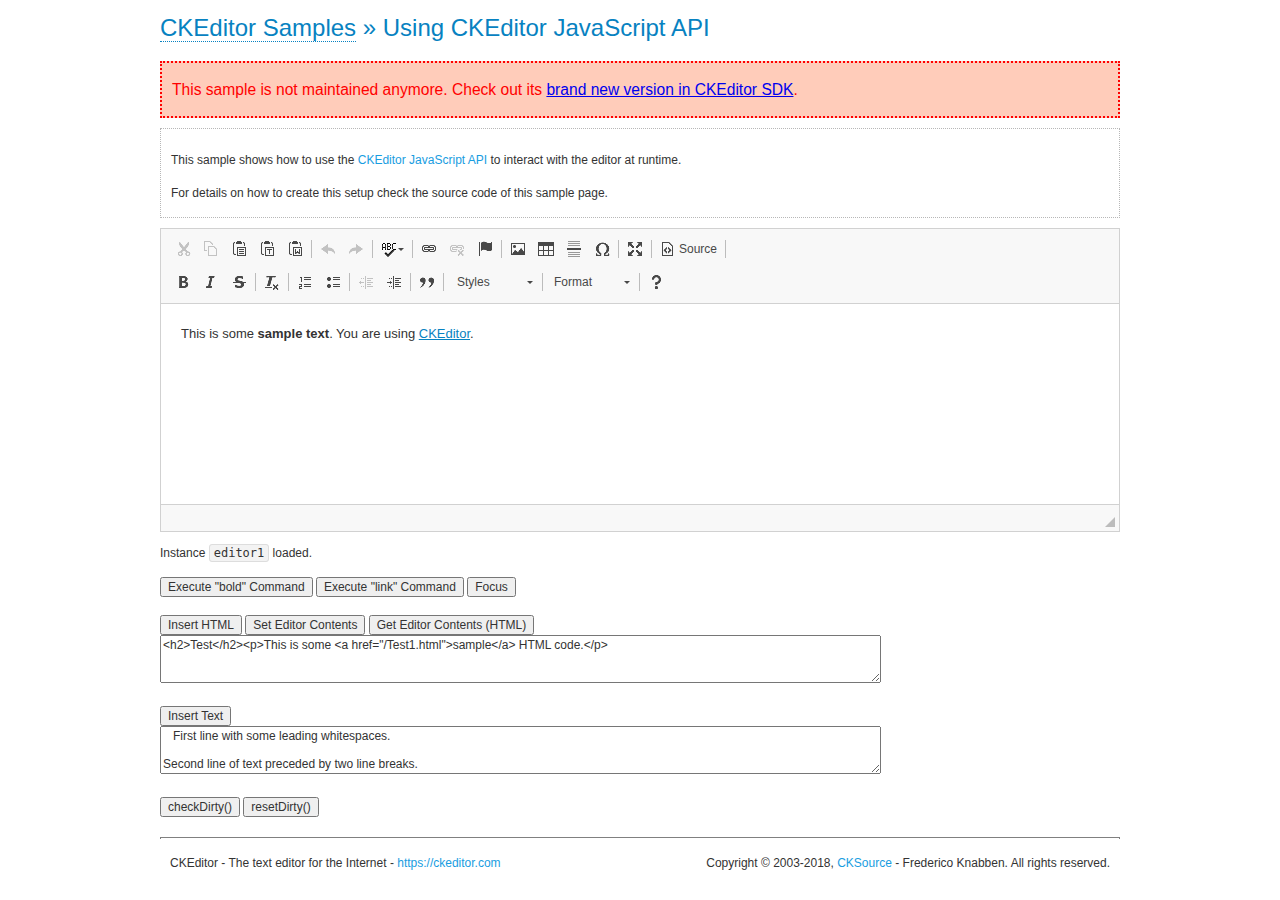
<file: chapter16/src/main/webapp/ckeditor/samples/old/api.html>
<!DOCTYPE html>
<!--
Copyright (c) 2003-2018, CKSource - Frederico Knabben. All rights reserved.
For licensing, see LICENSE.md or https://ckeditor.com/legal/ckeditor-oss-license
-->
<html>
<head>
    <meta charset="utf-8">
    <title>API Usage &mdash; CKEditor Sample</title>
    <script src="../../ckeditor.js"></script>
    <link href="sample.css" rel="stylesheet">
    <script>

        // The instanceReady event is fired, when an instance of CKEditor has finished
        // its initialization.
        CKEDITOR.on('instanceReady', function (ev) {
            // Show the editor name and description in the browser status bar.
            document.getElementById('eMessage').innerHTML = 'Instance <code>' + ev.editor.name + '<\/code> loaded.';

            // Show this sample buttons.
            document.getElementById('eButtons').style.display = 'block';
        });

        function InsertHTML() {
            // Get the editor instance that we want to interact with.
            var editor = CKEDITOR.instances.editor1;
            var value = document.getElementById('htmlArea').value;

            // Check the active editing mode.
            if (editor.mode == 'wysiwyg') {
                // Insert HTML code.
                // https://ckeditor.com/docs/ckeditor4/latest/api/CKEDITOR_editor.html#method-insertHtml
                editor.insertHtml(value);
            }
            else
                alert('You must be in WYSIWYG mode!');
        }

        function InsertText() {
            // Get the editor instance that we want to interact with.
            var editor = CKEDITOR.instances.editor1;
            var value = document.getElementById('txtArea').value;

            // Check the active editing mode.
            if (editor.mode == 'wysiwyg') {
                // Insert as plain text.
                // https://ckeditor.com/docs/ckeditor4/latest/api/CKEDITOR_editor.html#method-insertText
                editor.insertText(value);
            }
            else
                alert('You must be in WYSIWYG mode!');
        }

        function SetContents() {
            // Get the editor instance that we want to interact with.
            var editor = CKEDITOR.instances.editor1;
            var value = document.getElementById('htmlArea').value;

            // Set editor contents (replace current contents).
            // https://ckeditor.com/docs/ckeditor4/latest/api/CKEDITOR_editor.html#method-setData
            editor.setData(value);
        }

        function GetContents() {
            // Get the editor instance that you want to interact with.
            var editor = CKEDITOR.instances.editor1;

            // Get editor contents
            // https://ckeditor.com/docs/ckeditor4/latest/api/CKEDITOR_editor.html#method-getData
            alert(editor.getData());
        }

        function ExecuteCommand(commandName) {
            // Get the editor instance that we want to interact with.
            var editor = CKEDITOR.instances.editor1;

            // Check the active editing mode.
            if (editor.mode == 'wysiwyg') {
                // Execute the command.
                // https://ckeditor.com/docs/ckeditor4/latest/api/CKEDITOR_editor.html#method-execCommand
                editor.execCommand(commandName);
            }
            else
                alert('You must be in WYSIWYG mode!');
        }

        function CheckDirty() {
            // Get the editor instance that we want to interact with.
            var editor = CKEDITOR.instances.editor1;
            // Checks whether the current editor contents present changes when compared
            // to the contents loaded into the editor at startup
            // https://ckeditor.com/docs/ckeditor4/latest/api/CKEDITOR_editor.html#method-checkDirty
            alert(editor.checkDirty());
        }

        function ResetDirty() {
            // Get the editor instance that we want to interact with.
            var editor = CKEDITOR.instances.editor1;
            // Resets the "dirty state" of the editor (see CheckDirty())
            // https://ckeditor.com/docs/ckeditor4/latest/api/CKEDITOR_editor.html#method-resetDirty
            editor.resetDirty();
            alert('The "IsDirty" status has been reset');
        }

        function Focus() {
            CKEDITOR.instances.editor1.focus();
        }

        function onFocus() {
            document.getElementById('eMessage').innerHTML = '<b>' + this.name + ' is focused </b>';
        }

        function onBlur() {
            document.getElementById('eMessage').innerHTML = this.name + ' lost focus';
        }

    </script>

</head>
<body>
<h1 class="samples">
    <a href="index.html">CKEditor Samples</a> &raquo; Using CKEditor JavaScript API
</h1>
<div class="warning deprecated">
    This sample is not maintained anymore. Check out its <a href="https://sdk.ckeditor.com/samples/api.html">brand new
    version in CKEditor SDK</a>.
</div>
<div class="description">
    <p>
        This sample shows how to use the
        <a class="samples" href="https://ckeditor.com/docs/ckeditor4/latest/api/CKEDITOR_editor.html">CKEditor
            JavaScript API</a>
        to interact with the editor at runtime.
    </p>
    <p>
        For details on how to create this setup check the source code of this sample page.
    </p>
</div>

<!-- This <div> holds alert messages to be display in the sample page. -->
<div id="alerts">
    <noscript>
        <p>
            <strong>CKEditor requires JavaScript to run</strong>. In a browser with no JavaScript
            support, like yours, you should still see the contents (HTML data) and you should
            be able to edit it normally, without a rich editor interface.
        </p>
    </noscript>
</div>
<form action="../../../samples/sample_posteddata.php" method="post">
    <textarea cols="100" id="editor1" name="editor1" rows="10">&lt;p&gt;This is some &lt;strong&gt;sample text&lt;/strong&gt;. You are using &lt;a href="https://ckeditor.com/"&gt;CKEditor&lt;/a&gt;.&lt;/p&gt;</textarea>

    <script>
        // Replace the <textarea id="editor1"> with an CKEditor instance.
        CKEDITOR.replace('editor1', {
            on: {
                focus: onFocus,
                blur: onBlur,

                // Check for availability of corresponding plugins.
                pluginsLoaded: function (evt) {
                    var doc = CKEDITOR.document, ed = evt.editor;
                    if (!ed.getCommand('bold'))
                        doc.getById('exec-bold').hide();
                    if (!ed.getCommand('link'))
                        doc.getById('exec-link').hide();
                }
            }
        });
    </script>

    <p id="eMessage">
    </p>

    <div id="eButtons" style="display: none">
        <input id="exec-bold" onclick="ExecuteCommand('bold');" type="button" value="Execute &quot;bold&quot; Command">
        <input id="exec-link" onclick="ExecuteCommand('link');" type="button" value="Execute &quot;link&quot; Command">
        <input onclick="Focus();" type="button" value="Focus">
        <br><br>
        <input onclick="InsertHTML();" type="button" value="Insert HTML">
        <input onclick="SetContents();" type="button" value="Set Editor Contents">
        <input onclick="GetContents();" type="button" value="Get Editor Contents (HTML)">
        <br>
        <textarea cols="100" id="htmlArea" rows="3">&lt;h2&gt;Test&lt;/h2&gt;&lt;p&gt;This is some &lt;a href="/Test1.html"&gt;sample&lt;/a&gt; HTML code.&lt;/p&gt;</textarea>
        <br>
        <br>
        <input onclick="InsertText();" type="button" value="Insert Text">
        <br>
        <textarea cols="100" id="txtArea" rows="3">   First line with some leading whitespaces.

Second line of text preceded by two line breaks.</textarea>
        <br>
        <br>
        <input onclick="CheckDirty();" type="button" value="checkDirty()">
        <input onclick="ResetDirty();" type="button" value="resetDirty()">
    </div>
</form>
<div id="footer">
    <hr>
    <p>
        CKEditor - The text editor for the Internet - <a class="samples" href="https://ckeditor.com/">https://ckeditor.com</a>
    </p>
    <p id="copy">
        Copyright &copy; 2003-2018, <a class="samples" href="https://cksource.com/">CKSource</a> - Frederico
        Knabben. All rights reserved.
    </p>
</div>
</body>
</html>
</file>
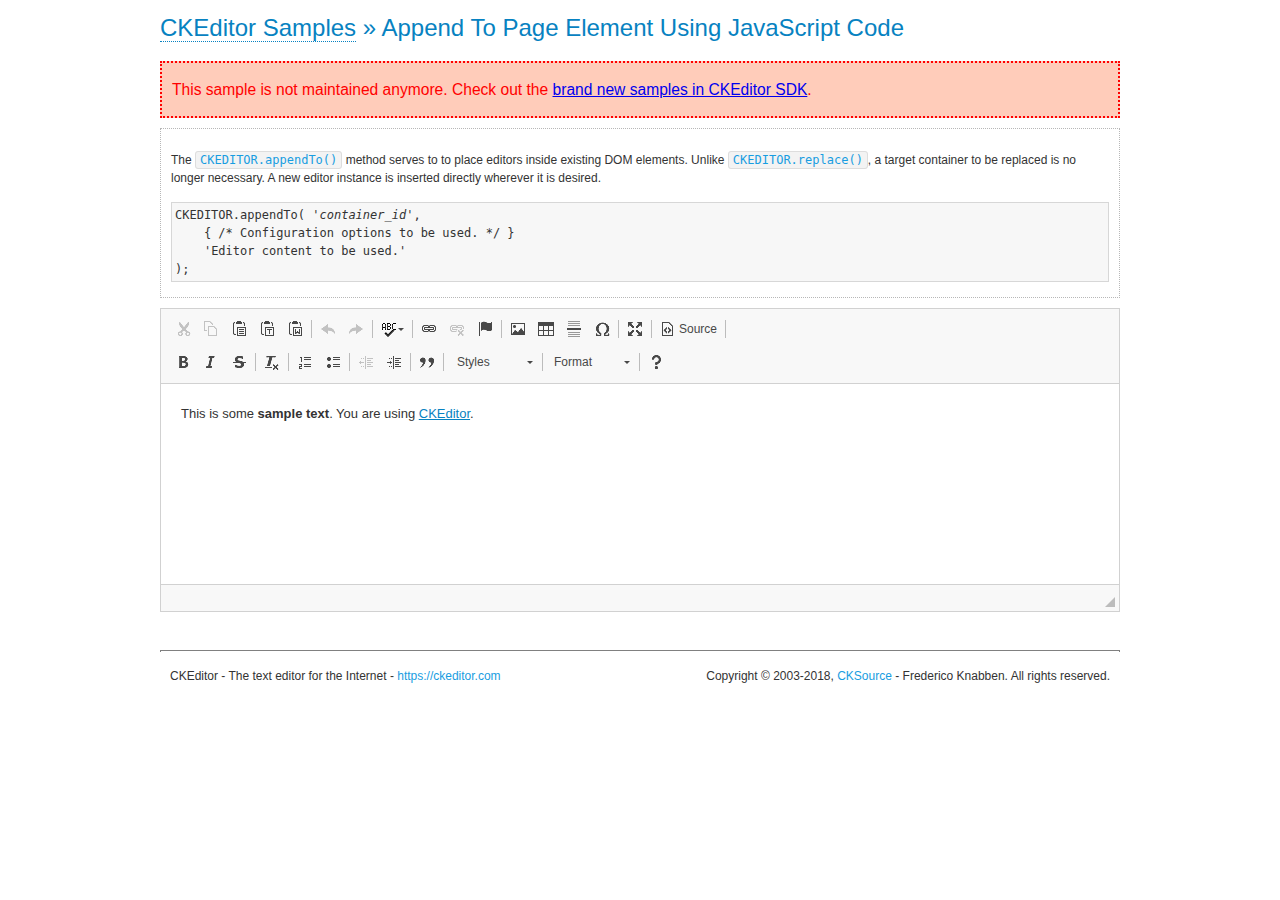
<file: chapter16/src/main/webapp/ckeditor/samples/old/appendto.html>
<!DOCTYPE html>
<!--
Copyright (c) 2003-2018, CKSource - Frederico Knabben. All rights reserved.
For licensing, see LICENSE.md or https://ckeditor.com/legal/ckeditor-oss-license
-->
<html>
<head>
    <meta charset="utf-8">
    <title>Append To Page Element Using JavaScript Code &mdash; CKEditor Sample</title>
    <script src="../../ckeditor.js"></script>
    <link rel="stylesheet" href="sample.css">
</head>
<body>
<h1 class="samples">
    <a href="index.html">CKEditor Samples</a> &raquo; Append To Page Element Using JavaScript Code
</h1>
<div class="warning deprecated">
    This sample is not maintained anymore. Check out the <a href="https://sdk.ckeditor.com/">brand new samples in
    CKEditor SDK</a>.
</div>
<div id="section1">
    <div class="description">
        <p>
            The <code><a class="samples"
                         href="https://ckeditor.com/docs/ckeditor4/latest/api/CKEDITOR.html#method-appendTo">CKEDITOR.appendTo()</a></code>
            method serves to to place editors inside existing DOM elements. Unlike <code><a class="samples"
                                                                                            href="https://ckeditor.com/docs/ckeditor4/latest/api/CKEDITOR.html#method-replace">CKEDITOR.replace()</a></code>,
            a target container to be replaced is no longer necessary. A new editor
            instance is inserted directly wherever it is desired.
        </p>
        <pre class="samples">CKEDITOR.appendTo( '<em>container_id</em>',
	{ /* Configuration options to be used. */ }
	'Editor content to be used.'
);</pre>
    </div>
    <script>

        // This call can be placed at any point after the
        // DOM element to append CKEditor to or inside the <head><script>
        // in a window.onload event handler.

        // Append a CKEditor instance using the default configuration and the
        // provided content to the <div> element of ID "section1".
        CKEDITOR.appendTo('section1',
            null,
            '<p>This is some <strong>sample text</strong>. You are using <a href="https://ckeditor.com/">CKEditor</a>.</p>'
        );

    </script>
</div>
<br>
<div id="footer">
    <hr>
    <p>
        CKEditor - The text editor for the Internet - <a class="samples" href="https://ckeditor.com/">https://ckeditor.com</a>
    </p>
    <p id="copy">
        Copyright &copy; 2003-2018, <a class="samples" href="https://cksource.com/">CKSource</a> - Frederico
        Knabben. All rights reserved.
    </p>
</div>
</body>
</html>
</file>
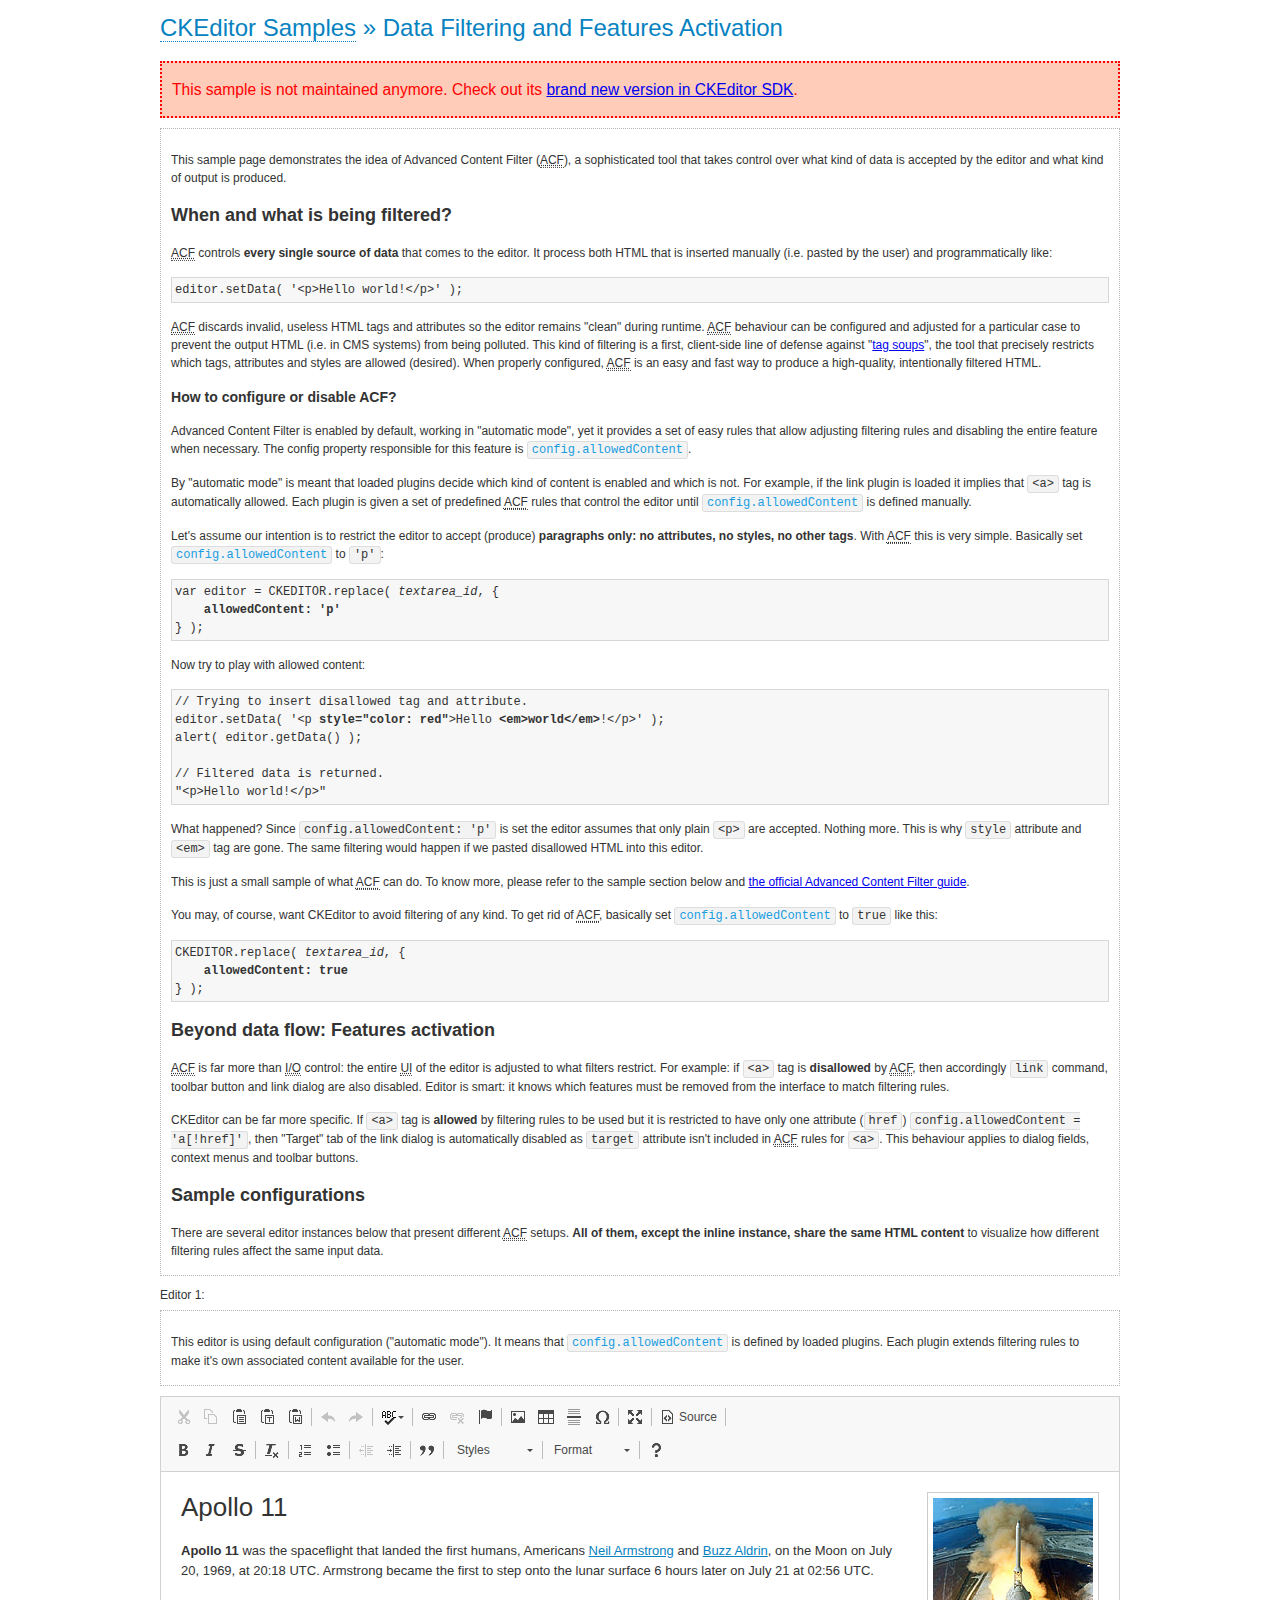
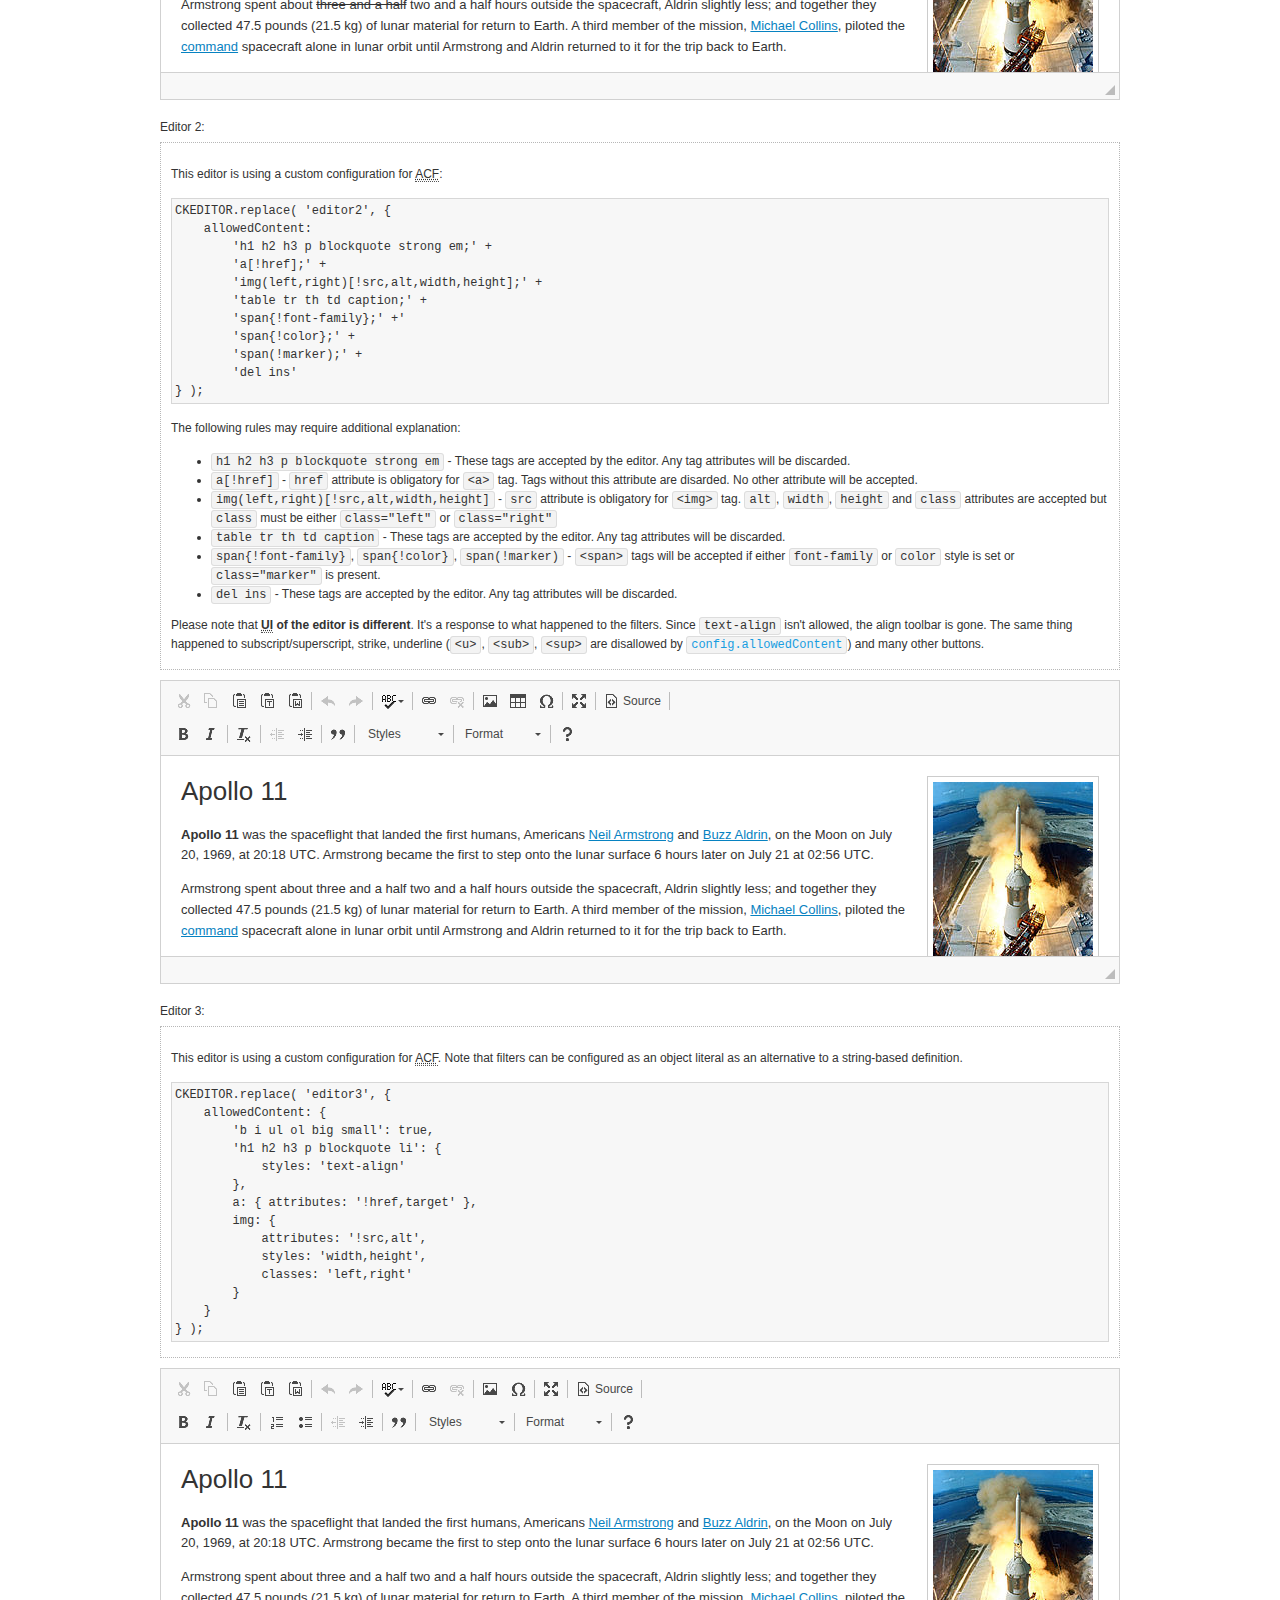
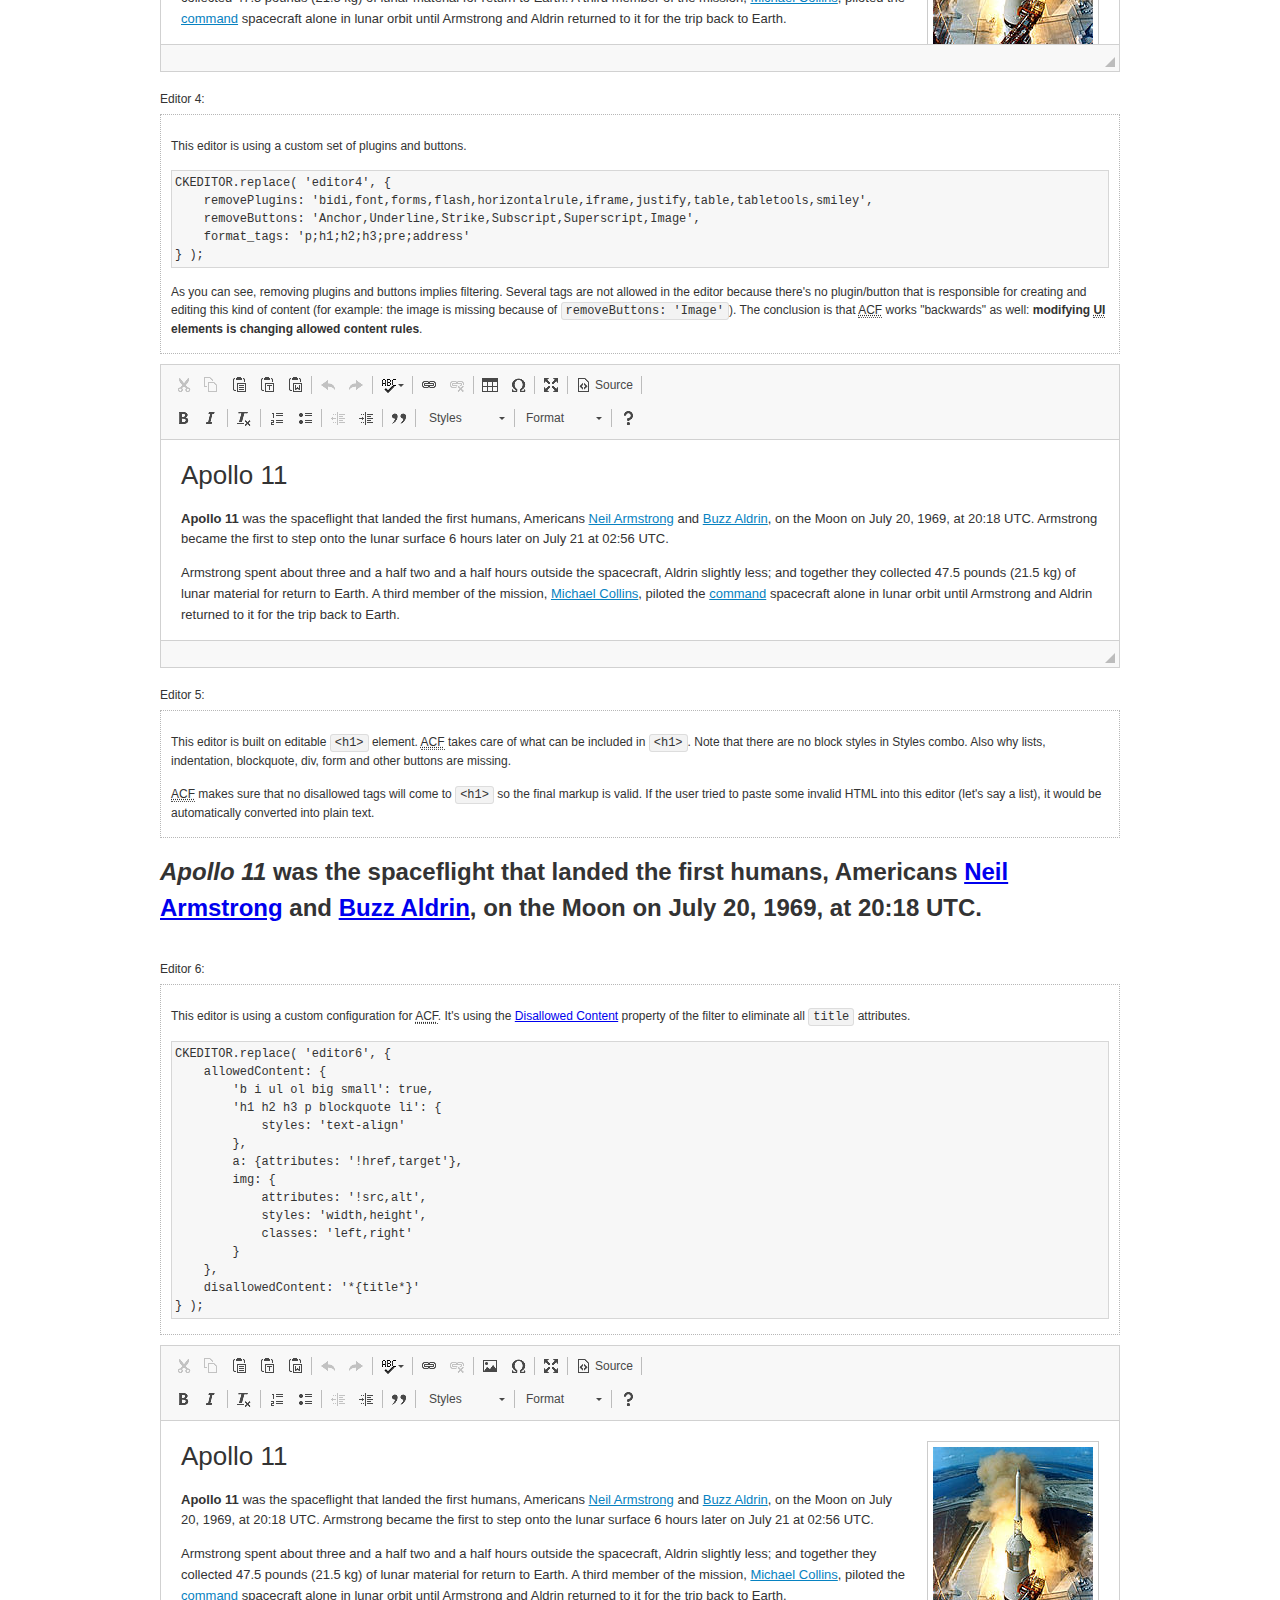
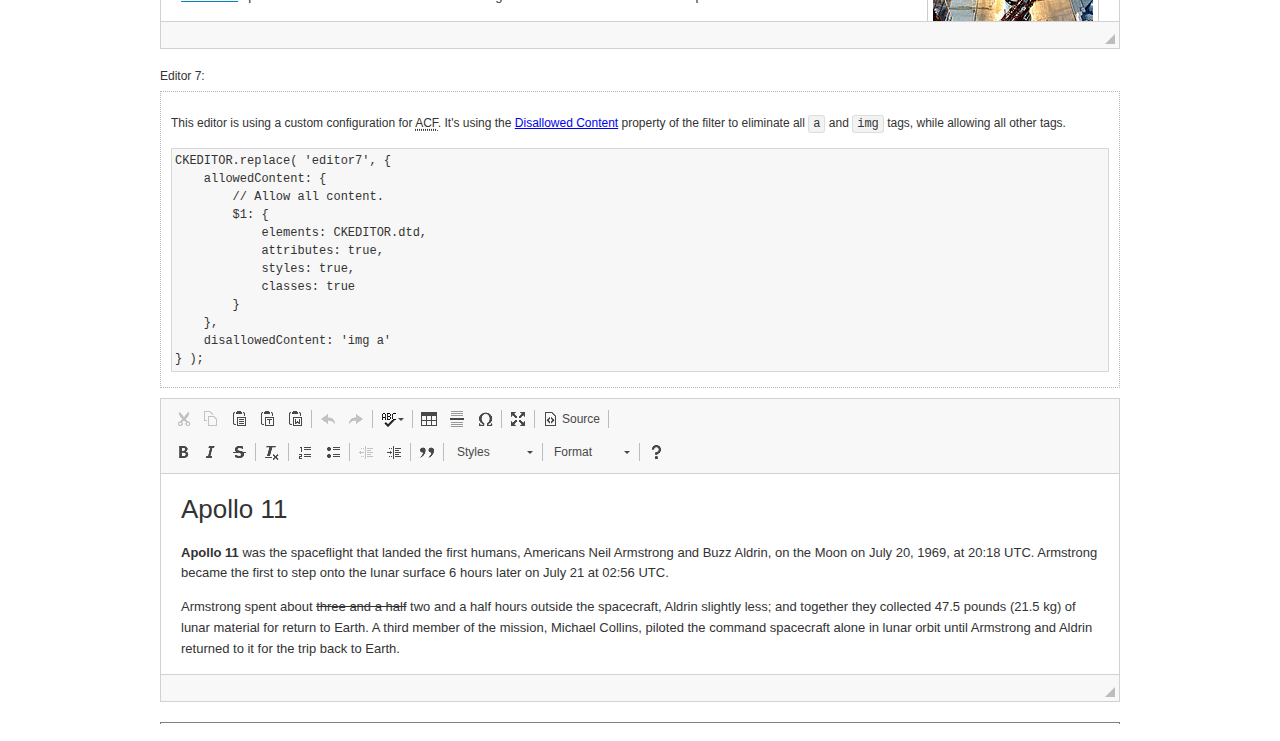
<file: chapter16/src/main/webapp/ckeditor/samples/old/datafiltering.html>
<!DOCTYPE html>
<!--
Copyright (c) 2003-2018, CKSource - Frederico Knabben. All rights reserved.
For licensing, see LICENSE.md or https://ckeditor.com/legal/ckeditor-oss-license
-->
<html>
<head>
    <meta charset="utf-8">
    <title>Data Filtering &mdash; CKEditor Sample</title>
    <script src="../../ckeditor.js"></script>
    <link rel="stylesheet" href="sample.css">
    <script>
        // Remove advanced tabs for all editors.
        CKEDITOR.config.removeDialogTabs = 'image:advanced;link:advanced;flash:advanced;creatediv:advanced;editdiv:advanced';
    </script>
</head>
<body>
<h1 class="samples">
    <a href="index.html">CKEditor Samples</a> &raquo; Data Filtering and Features Activation
</h1>
<div class="warning deprecated">
    This sample is not maintained anymore. Check out its <a href="https://sdk.ckeditor.com/samples/acf.html">brand new
    version in CKEditor SDK</a>.
</div>
<div class="description">
    <p>
        This sample page demonstrates the idea of Advanced Content Filter
        (<abbr title="Advanced Content Filter">ACF</abbr>), a sophisticated
        tool that takes control over what kind of data is accepted by the editor and what
        kind of output is produced.
    </p>
    <h2>When and what is being filtered?</h2>
    <p>
        <abbr title="Advanced Content Filter">ACF</abbr> controls
        <strong>every single source of data</strong> that comes to the editor.
        It process both HTML that is inserted manually (i.e. pasted by the user)
        and programmatically like:
    </p>
    <pre class="samples">
editor.setData( '&lt;p&gt;Hello world!&lt;/p&gt;' );
</pre>
    <p>
        <abbr title="Advanced Content Filter">ACF</abbr> discards invalid,
        useless HTML tags and attributes so the editor remains "clean" during
        runtime. <abbr title="Advanced Content Filter">ACF</abbr> behaviour
        can be configured and adjusted for a particular case to prevent the
        output HTML (i.e. in CMS systems) from being polluted.

        This kind of filtering is a first, client-side line of defense
        against "<a href="http://en.wikipedia.org/wiki/Tag_soup">tag soups</a>",
        the tool that precisely restricts which tags, attributes and styles
        are allowed (desired). When properly configured, <abbr title="Advanced Content Filter">ACF</abbr>
        is an easy and fast way to produce a high-quality, intentionally filtered HTML.
    </p>

    <h3>How to configure or disable ACF?</h3>
    <p>
        Advanced Content Filter is enabled by default, working in "automatic mode", yet
        it provides a set of easy rules that allow adjusting filtering rules
        and disabling the entire feature when necessary. The config property
        responsible for this feature is <code><a class="samples"
                                                 href="https://ckeditor.com/docs/ckeditor4/latest/api/CKEDITOR_config.html#cfg-allowedContent">config.allowedContent</a></code>.
    </p>
    <p>
        By "automatic mode" is meant that loaded plugins decide which kind
        of content is enabled and which is not. For example, if the link
        plugin is loaded it implies that <code>&lt;a&gt;</code> tag is
        automatically allowed. Each plugin is given a set
        of predefined <abbr title="Advanced Content Filter">ACF</abbr> rules
        that control the editor until <code><a class="samples"
                                               href="https://ckeditor.com/docs/ckeditor4/latest/api/CKEDITOR_config.html#cfg-allowedContent">
        config.allowedContent</a></code>
        is defined manually.
    </p>
    <p>
        Let's assume our intention is to restrict the editor to accept (produce) <strong>paragraphs
        only: no attributes, no styles, no other tags</strong>.
        With <abbr title="Advanced Content Filter">ACF</abbr>
        this is very simple. Basically set <code><a class="samples"
                                                    href="https://ckeditor.com/docs/ckeditor4/latest/api/CKEDITOR_config.html#cfg-allowedContent">
        config.allowedContent</a></code> to <code>'p'</code>:
    </p>
    <pre class="samples">
var editor = CKEDITOR.replace( <em>textarea_id</em>, {
	<strong>allowedContent: 'p'</strong>
} );
</pre>
    <p>
        Now try to play with allowed content:
    </p>
    <pre class="samples">
// Trying to insert disallowed tag and attribute.
editor.setData( '&lt;p <strong>style="color: red"</strong>&gt;Hello <strong>&lt;em&gt;world&lt;/em&gt;</strong>!&lt;/p&gt;' );
alert( editor.getData() );

// Filtered data is returned.
"&lt;p&gt;Hello world!&lt;/p&gt;"
</pre>
    <p>
        What happened? Since <code>config.allowedContent: 'p'</code> is set the editor assumes
        that only plain <code>&lt;p&gt;</code> are accepted. Nothing more. This is why
        <code>style</code> attribute and <code>&lt;em&gt;</code> tag are gone. The same
        filtering would happen if we pasted disallowed HTML into this editor.
    </p>
    <p>
        This is just a small sample of what <abbr title="Advanced Content Filter">ACF</abbr>
        can do. To know more, please refer to the sample section below and
        <a href="https://ckeditor.com/docs/ckeditor4/latest/guide/dev_advanced_content_filter.html">the official
            Advanced Content Filter guide</a>.
    </p>
    <p>
        You may, of course, want CKEditor to avoid filtering of any kind.
        To get rid of <abbr title="Advanced Content Filter">ACF</abbr>,
        basically set <code><a class="samples"
                               href="https://ckeditor.com/docs/ckeditor4/latest/api/CKEDITOR_config.html#cfg-allowedContent">
        config.allowedContent</a></code> to <code>true</code> like this:
    </p>
    <pre class="samples">
CKEDITOR.replace( <em>textarea_id</em>, {
	<strong>allowedContent: true</strong>
} );
</pre>

    <h2>Beyond data flow: Features activation</h2>
    <p>
        <abbr title="Advanced Content Filter">ACF</abbr> is far more than
        <abbr title="Input/Output">I/O</abbr> control: the entire
        <abbr title="User Interface">UI</abbr> of the editor is adjusted to what
        filters restrict. For example: if <code>&lt;a&gt;</code> tag is
        <strong>disallowed</strong>
        by <abbr title="Advanced Content Filter">ACF</abbr>,
        then accordingly <code>link</code> command, toolbar button and link dialog
        are also disabled. Editor is smart: it knows which features must be
        removed from the interface to match filtering rules.
    </p>
    <p>
        CKEditor can be far more specific. If <code>&lt;a&gt;</code> tag is
        <strong>allowed</strong> by filtering rules to be used but it is restricted
        to have only one attribute (<code>href</code>)
        <code>config.allowedContent = 'a[!href]'</code>, then
        "Target" tab of the link dialog is automatically disabled as <code>target</code>
        attribute isn't included in <abbr title="Advanced Content Filter">ACF</abbr> rules
        for <code>&lt;a&gt;</code>. This behaviour applies to dialog fields, context
        menus and toolbar buttons.
    </p>

    <h2>Sample configurations</h2>
    <p>
        There are several editor instances below that present different
        <abbr title="Advanced Content Filter">ACF</abbr> setups. <strong>All of them,
        except the inline instance, share the same HTML content</strong> to visualize
        how different filtering rules affect the same input data.
    </p>
</div>

<div>
    <label for="editor1">
        Editor 1:
    </label>
    <div class="description">
        <p>
            This editor is using default configuration ("automatic mode"). It means that
            <code><a class="samples"
                     href="https://ckeditor.com/docs/ckeditor4/latest/api/CKEDITOR_config.html#cfg-allowedContent">
                config.allowedContent</a></code> is defined by loaded plugins.
            Each plugin extends filtering rules to make it's own associated content
            available for the user.
        </p>
    </div>
    <textarea cols="80" id="editor1" name="editor1" rows="10">
			&lt;h1&gt;&lt;img alt=&quot;Saturn V carrying Apollo 11&quot; class=&quot;right&quot; src=&quot;assets/sample.jpg&quot;/&gt; Apollo 11&lt;/h1&gt; &lt;p&gt;&lt;b&gt;Apollo 11&lt;/b&gt; was the spaceflight that landed the first humans, Americans &lt;a href=&quot;http://en.wikipedia.org/wiki/Neil_Armstrong&quot; title=&quot;Neil Armstrong&quot;&gt;Neil Armstrong&lt;/a&gt; and &lt;a href=&quot;http://en.wikipedia.org/wiki/Buzz_Aldrin&quot; title=&quot;Buzz Aldrin&quot;&gt;Buzz Aldrin&lt;/a&gt;, on the Moon on July 20, 1969, at 20:18 UTC. Armstrong became the first to step onto the lunar surface 6 hours later on July 21 at 02:56 UTC.&lt;/p&gt; &lt;p&gt;Armstrong spent about &lt;s&gt;three and a half&lt;/s&gt; two and a half hours outside the spacecraft, Aldrin slightly less; and together they collected 47.5 pounds (21.5&amp;nbsp;kg) of lunar material for return to Earth. A third member of the mission, &lt;a href=&quot;http://en.wikipedia.org/wiki/Michael_Collins_(astronaut)&quot; title=&quot;Michael Collins (astronaut)&quot;&gt;Michael Collins&lt;/a&gt;, piloted the &lt;a href=&quot;http://en.wikipedia.org/wiki/Apollo_Command/Service_Module&quot; title=&quot;Apollo Command/Service Module&quot;&gt;command&lt;/a&gt; spacecraft alone in lunar orbit until Armstrong and Aldrin returned to it for the trip back to Earth.&lt;/p&gt; &lt;h2&gt;Broadcasting and &lt;em&gt;quotes&lt;/em&gt; &lt;a id=&quot;quotes&quot; name=&quot;quotes&quot;&gt;&lt;/a&gt;&lt;/h2&gt; &lt;p&gt;Broadcast on live TV to a world-wide audience, Armstrong stepped onto the lunar surface and described the event as:&lt;/p&gt; &lt;blockquote&gt;&lt;p&gt;One small step for [a] man, one giant leap for mankind.&lt;/p&gt;&lt;/blockquote&gt; &lt;p&gt;Apollo 11 effectively ended the &lt;a href=&quot;http://en.wikipedia.org/wiki/Space_Race&quot; title=&quot;Space Race&quot;&gt;Space Race&lt;/a&gt; and fulfilled a national goal proposed in 1961 by the late U.S. President &lt;a href=&quot;http://en.wikipedia.org/wiki/John_F._Kennedy&quot; title=&quot;John F. Kennedy&quot;&gt;John F. Kennedy&lt;/a&gt; in a speech before the United States Congress:&lt;/p&gt; &lt;blockquote&gt;&lt;p&gt;[...] before this decade is out, of landing a man on the Moon and returning him safely to the Earth.&lt;/p&gt;&lt;/blockquote&gt; &lt;h2&gt;Technical details &lt;a id=&quot;tech-details&quot; name=&quot;tech-details&quot;&gt;&lt;/a&gt;&lt;/h2&gt; &lt;table align=&quot;right&quot; border=&quot;1&quot; bordercolor=&quot;#ccc&quot; cellpadding=&quot;5&quot; cellspacing=&quot;0&quot; style=&quot;border-collapse:collapse;margin:10px 0 10px 15px;&quot;&gt; &lt;caption&gt;&lt;strong&gt;Mission crew&lt;/strong&gt;&lt;/caption&gt; &lt;thead&gt; &lt;tr&gt; &lt;th scope=&quot;col&quot;&gt;Position&lt;/th&gt; &lt;th scope=&quot;col&quot;&gt;Astronaut&lt;/th&gt; &lt;/tr&gt; &lt;/thead&gt; &lt;tbody&gt; &lt;tr&gt; &lt;td&gt;Commander&lt;/td&gt; &lt;td&gt;Neil A. Armstrong&lt;/td&gt; &lt;/tr&gt; &lt;tr&gt; &lt;td&gt;Command Module Pilot&lt;/td&gt; &lt;td&gt;Michael Collins&lt;/td&gt; &lt;/tr&gt; &lt;tr&gt; &lt;td&gt;Lunar Module Pilot&lt;/td&gt; &lt;td&gt;Edwin &amp;quot;Buzz&amp;quot; E. Aldrin, Jr.&lt;/td&gt; &lt;/tr&gt; &lt;/tbody&gt; &lt;/table&gt; &lt;p&gt;Launched by a &lt;strong&gt;Saturn V&lt;/strong&gt; rocket from &lt;a href=&quot;http://en.wikipedia.org/wiki/Kennedy_Space_Center&quot; title=&quot;Kennedy Space Center&quot;&gt;Kennedy Space Center&lt;/a&gt; in Merritt Island, Florida on July 16, Apollo 11 was the fifth manned mission of &lt;a href=&quot;http://en.wikipedia.org/wiki/NASA&quot; title=&quot;NASA&quot;&gt;NASA&lt;/a&gt;&amp;#39;s Apollo program. The Apollo spacecraft had three parts:&lt;/p&gt; &lt;ol&gt; &lt;li&gt;&lt;strong&gt;Command Module&lt;/strong&gt; with a cabin for the three astronauts which was the only part which landed back on Earth&lt;/li&gt; &lt;li&gt;&lt;strong&gt;Service Module&lt;/strong&gt; which supported the Command Module with propulsion, electrical power, oxygen and water&lt;/li&gt; &lt;li&gt;&lt;strong&gt;Lunar Module&lt;/strong&gt; for landing on the Moon.&lt;/li&gt; &lt;/ol&gt; &lt;p&gt;After being sent to the Moon by the Saturn V&amp;#39;s upper stage, the astronauts separated the spacecraft from it and travelled for three days until they entered into lunar orbit. Armstrong and Aldrin then moved into the Lunar Module and landed in the &lt;a href=&quot;http://en.wikipedia.org/wiki/Mare_Tranquillitatis&quot; title=&quot;Mare Tranquillitatis&quot;&gt;Sea of Tranquility&lt;/a&gt;. They stayed a total of about 21 and a half hours on the lunar surface. After lifting off in the upper part of the Lunar Module and rejoining Collins in the Command Module, they returned to Earth and landed in the &lt;a href=&quot;http://en.wikipedia.org/wiki/Pacific_Ocean&quot; title=&quot;Pacific Ocean&quot;&gt;Pacific Ocean&lt;/a&gt; on July 24.&lt;/p&gt; &lt;hr/&gt; &lt;p style=&quot;text-align: right;&quot;&gt;&lt;small&gt;Source: &lt;a href=&quot;http://en.wikipedia.org/wiki/Apollo_11&quot;&gt;Wikipedia.org&lt;/a&gt;&lt;/small&gt;&lt;/p&gt;
		</textarea>

    <script>

        CKEDITOR.replace('editor1');

    </script>
</div>

<br>

<div>
    <label for="editor2">
        Editor 2:
    </label>
    <div class="description">
        <p>
            This editor is using a custom configuration for
            <abbr title="Advanced Content Filter">ACF</abbr>:
        </p>
        <pre class="samples">
CKEDITOR.replace( 'editor2', {
	allowedContent:
		'h1 h2 h3 p blockquote strong em;' +
		'a[!href];' +
		'img(left,right)[!src,alt,width,height];' +
		'table tr th td caption;' +
		'span{!font-family};' +'
		'span{!color};' +
		'span(!marker);' +
		'del ins'
} );
</pre>
        <p>
            The following rules may require additional explanation:
        </p>
        <ul>
            <li>
                <code>h1 h2 h3 p blockquote strong em</code> - These tags
                are accepted by the editor. Any tag attributes will be discarded.
            </li>
            <li>
                <code>a[!href]</code> - <code>href</code> attribute is obligatory
                for <code>&lt;a&gt;</code> tag. Tags without this attribute
                are disarded. No other attribute will be accepted.
            </li>
            <li>
                <code>img(left,right)[!src,alt,width,height]</code> - <code>src</code>
                attribute is obligatory for <code>&lt;img&gt;</code> tag.
                <code>alt</code>, <code>width</code>, <code>height</code>
                and <code>class</code> attributes are accepted but
                <code>class</code> must be either <code>class="left"</code>
                or <code>class="right"</code>
            </li>
            <li>
                <code>table tr th td caption</code> - These tags
                are accepted by the editor. Any tag attributes will be discarded.
            </li>
            <li>
                <code>span{!font-family}</code>, <code>span{!color}</code>,
                <code>span(!marker)</code> - <code>&lt;span&gt;</code> tags
                will be accepted if either <code>font-family</code> or
                <code>color</code> style is set or <code>class="marker"</code>
                is present.
            </li>
            <li>
                <code>del ins</code> - These tags
                are accepted by the editor. Any tag attributes will be discarded.
            </li>
        </ul>
        <p>
            Please note that <strong><abbr title="User Interface">UI</abbr> of the
            editor is different</strong>. It's a response to what happened to the filters.
            Since <code>text-align</code> isn't allowed, the align toolbar is gone.
            The same thing happened to subscript/superscript, strike, underline
            (<code>&lt;u&gt;</code>, <code>&lt;sub&gt;</code>, <code>&lt;sup&gt;</code>
            are disallowed by <code><a class="samples"
                                       href="https://ckeditor.com/docs/ckeditor4/latest/api/CKEDITOR_config.html#cfg-allowedContent">
            config.allowedContent</a></code>) and many other buttons.
        </p>
    </div>
    <textarea cols="80" id="editor2" name="editor2" rows="10">
			&lt;h1&gt;&lt;img alt=&quot;Saturn V carrying Apollo 11&quot; class=&quot;right&quot; src=&quot;assets/sample.jpg&quot;/&gt; Apollo 11&lt;/h1&gt; &lt;p&gt;&lt;b&gt;Apollo 11&lt;/b&gt; was the spaceflight that landed the first humans, Americans &lt;a href=&quot;http://en.wikipedia.org/wiki/Neil_Armstrong&quot; title=&quot;Neil Armstrong&quot;&gt;Neil Armstrong&lt;/a&gt; and &lt;a href=&quot;http://en.wikipedia.org/wiki/Buzz_Aldrin&quot; title=&quot;Buzz Aldrin&quot;&gt;Buzz Aldrin&lt;/a&gt;, on the Moon on July 20, 1969, at 20:18 UTC. Armstrong became the first to step onto the lunar surface 6 hours later on July 21 at 02:56 UTC.&lt;/p&gt; &lt;p&gt;Armstrong spent about &lt;s&gt;three and a half&lt;/s&gt; two and a half hours outside the spacecraft, Aldrin slightly less; and together they collected 47.5 pounds (21.5&amp;nbsp;kg) of lunar material for return to Earth. A third member of the mission, &lt;a href=&quot;http://en.wikipedia.org/wiki/Michael_Collins_(astronaut)&quot; title=&quot;Michael Collins (astronaut)&quot;&gt;Michael Collins&lt;/a&gt;, piloted the &lt;a href=&quot;http://en.wikipedia.org/wiki/Apollo_Command/Service_Module&quot; title=&quot;Apollo Command/Service Module&quot;&gt;command&lt;/a&gt; spacecraft alone in lunar orbit until Armstrong and Aldrin returned to it for the trip back to Earth.&lt;/p&gt; &lt;h2&gt;Broadcasting and &lt;em&gt;quotes&lt;/em&gt; &lt;a id=&quot;quotes&quot; name=&quot;quotes&quot;&gt;&lt;/a&gt;&lt;/h2&gt; &lt;p&gt;Broadcast on live TV to a world-wide audience, Armstrong stepped onto the lunar surface and described the event as:&lt;/p&gt; &lt;blockquote&gt;&lt;p&gt;One small step for [a] man, one giant leap for mankind.&lt;/p&gt;&lt;/blockquote&gt; &lt;p&gt;Apollo 11 effectively ended the &lt;a href=&quot;http://en.wikipedia.org/wiki/Space_Race&quot; title=&quot;Space Race&quot;&gt;Space Race&lt;/a&gt; and fulfilled a national goal proposed in 1961 by the late U.S. President &lt;a href=&quot;http://en.wikipedia.org/wiki/John_F._Kennedy&quot; title=&quot;John F. Kennedy&quot;&gt;John F. Kennedy&lt;/a&gt; in a speech before the United States Congress:&lt;/p&gt; &lt;blockquote&gt;&lt;p&gt;[...] before this decade is out, of landing a man on the Moon and returning him safely to the Earth.&lt;/p&gt;&lt;/blockquote&gt; &lt;h2&gt;Technical details &lt;a id=&quot;tech-details&quot; name=&quot;tech-details&quot;&gt;&lt;/a&gt;&lt;/h2&gt; &lt;table align=&quot;right&quot; border=&quot;1&quot; bordercolor=&quot;#ccc&quot; cellpadding=&quot;5&quot; cellspacing=&quot;0&quot; style=&quot;border-collapse:collapse;margin:10px 0 10px 15px;&quot;&gt; &lt;caption&gt;&lt;strong&gt;Mission crew&lt;/strong&gt;&lt;/caption&gt; &lt;thead&gt; &lt;tr&gt; &lt;th scope=&quot;col&quot;&gt;Position&lt;/th&gt; &lt;th scope=&quot;col&quot;&gt;Astronaut&lt;/th&gt; &lt;/tr&gt; &lt;/thead&gt; &lt;tbody&gt; &lt;tr&gt; &lt;td&gt;Commander&lt;/td&gt; &lt;td&gt;Neil A. Armstrong&lt;/td&gt; &lt;/tr&gt; &lt;tr&gt; &lt;td&gt;Command Module Pilot&lt;/td&gt; &lt;td&gt;Michael Collins&lt;/td&gt; &lt;/tr&gt; &lt;tr&gt; &lt;td&gt;Lunar Module Pilot&lt;/td&gt; &lt;td&gt;Edwin &amp;quot;Buzz&amp;quot; E. Aldrin, Jr.&lt;/td&gt; &lt;/tr&gt; &lt;/tbody&gt; &lt;/table&gt; &lt;p&gt;Launched by a &lt;strong&gt;Saturn V&lt;/strong&gt; rocket from &lt;a href=&quot;http://en.wikipedia.org/wiki/Kennedy_Space_Center&quot; title=&quot;Kennedy Space Center&quot;&gt;Kennedy Space Center&lt;/a&gt; in Merritt Island, Florida on July 16, Apollo 11 was the fifth manned mission of &lt;a href=&quot;http://en.wikipedia.org/wiki/NASA&quot; title=&quot;NASA&quot;&gt;NASA&lt;/a&gt;&amp;#39;s Apollo program. The Apollo spacecraft had three parts:&lt;/p&gt; &lt;ol&gt; &lt;li&gt;&lt;strong&gt;Command Module&lt;/strong&gt; with a cabin for the three astronauts which was the only part which landed back on Earth&lt;/li&gt; &lt;li&gt;&lt;strong&gt;Service Module&lt;/strong&gt; which supported the Command Module with propulsion, electrical power, oxygen and water&lt;/li&gt; &lt;li&gt;&lt;strong&gt;Lunar Module&lt;/strong&gt; for landing on the Moon.&lt;/li&gt; &lt;/ol&gt; &lt;p&gt;After being sent to the Moon by the Saturn V&amp;#39;s upper stage, the astronauts separated the spacecraft from it and travelled for three days until they entered into lunar orbit. Armstrong and Aldrin then moved into the Lunar Module and landed in the &lt;a href=&quot;http://en.wikipedia.org/wiki/Mare_Tranquillitatis&quot; title=&quot;Mare Tranquillitatis&quot;&gt;Sea of Tranquility&lt;/a&gt;. They stayed a total of about 21 and a half hours on the lunar surface. After lifting off in the upper part of the Lunar Module and rejoining Collins in the Command Module, they returned to Earth and landed in the &lt;a href=&quot;http://en.wikipedia.org/wiki/Pacific_Ocean&quot; title=&quot;Pacific Ocean&quot;&gt;Pacific Ocean&lt;/a&gt; on July 24.&lt;/p&gt; &lt;hr/&gt; &lt;p style=&quot;text-align: right;&quot;&gt;&lt;small&gt;Source: &lt;a href=&quot;http://en.wikipedia.org/wiki/Apollo_11&quot;&gt;Wikipedia.org&lt;/a&gt;&lt;/small&gt;&lt;/p&gt;
		</textarea>
    <script>

        CKEDITOR.replace('editor2', {
            allowedContent:
                'h1 h2 h3 p blockquote strong em;' +
                'a[!href];' +
                'img(left,right)[!src,alt,width,height];' +
                'table tr th td caption;' +
                'span{!font-family};' +
                'span{!color};' +
                'span(!marker);' +
                'del ins'
        });

    </script>
</div>

<br>

<div>
    <label for="editor3">
        Editor 3:
    </label>
    <div class="description">
        <p>
            This editor is using a custom configuration for
            <abbr title="Advanced Content Filter">ACF</abbr>.
            Note that filters can be configured as an object literal
            as an alternative to a string-based definition.
        </p>
        <pre class="samples">
CKEDITOR.replace( 'editor3', {
	allowedContent: {
		'b i ul ol big small': true,
		'h1 h2 h3 p blockquote li': {
			styles: 'text-align'
		},
		a: { attributes: '!href,target' },
		img: {
			attributes: '!src,alt',
			styles: 'width,height',
			classes: 'left,right'
		}
	}
} );
</pre>
    </div>
    <textarea cols="80" id="editor3" name="editor3" rows="10">
			&lt;h1&gt;&lt;img alt=&quot;Saturn V carrying Apollo 11&quot; class=&quot;right&quot; src=&quot;assets/sample.jpg&quot;/&gt; Apollo 11&lt;/h1&gt; &lt;p&gt;&lt;b&gt;Apollo 11&lt;/b&gt; was the spaceflight that landed the first humans, Americans &lt;a href=&quot;http://en.wikipedia.org/wiki/Neil_Armstrong&quot; title=&quot;Neil Armstrong&quot;&gt;Neil Armstrong&lt;/a&gt; and &lt;a href=&quot;http://en.wikipedia.org/wiki/Buzz_Aldrin&quot; title=&quot;Buzz Aldrin&quot;&gt;Buzz Aldrin&lt;/a&gt;, on the Moon on July 20, 1969, at 20:18 UTC. Armstrong became the first to step onto the lunar surface 6 hours later on July 21 at 02:56 UTC.&lt;/p&gt; &lt;p&gt;Armstrong spent about &lt;s&gt;three and a half&lt;/s&gt; two and a half hours outside the spacecraft, Aldrin slightly less; and together they collected 47.5 pounds (21.5&amp;nbsp;kg) of lunar material for return to Earth. A third member of the mission, &lt;a href=&quot;http://en.wikipedia.org/wiki/Michael_Collins_(astronaut)&quot; title=&quot;Michael Collins (astronaut)&quot;&gt;Michael Collins&lt;/a&gt;, piloted the &lt;a href=&quot;http://en.wikipedia.org/wiki/Apollo_Command/Service_Module&quot; title=&quot;Apollo Command/Service Module&quot;&gt;command&lt;/a&gt; spacecraft alone in lunar orbit until Armstrong and Aldrin returned to it for the trip back to Earth.&lt;/p&gt; &lt;h2&gt;Broadcasting and &lt;em&gt;quotes&lt;/em&gt; &lt;a id=&quot;quotes&quot; name=&quot;quotes&quot;&gt;&lt;/a&gt;&lt;/h2&gt; &lt;p&gt;Broadcast on live TV to a world-wide audience, Armstrong stepped onto the lunar surface and described the event as:&lt;/p&gt; &lt;blockquote&gt;&lt;p&gt;One small step for [a] man, one giant leap for mankind.&lt;/p&gt;&lt;/blockquote&gt; &lt;p&gt;Apollo 11 effectively ended the &lt;a href=&quot;http://en.wikipedia.org/wiki/Space_Race&quot; title=&quot;Space Race&quot;&gt;Space Race&lt;/a&gt; and fulfilled a national goal proposed in 1961 by the late U.S. President &lt;a href=&quot;http://en.wikipedia.org/wiki/John_F._Kennedy&quot; title=&quot;John F. Kennedy&quot;&gt;John F. Kennedy&lt;/a&gt; in a speech before the United States Congress:&lt;/p&gt; &lt;blockquote&gt;&lt;p&gt;[...] before this decade is out, of landing a man on the Moon and returning him safely to the Earth.&lt;/p&gt;&lt;/blockquote&gt; &lt;h2&gt;Technical details &lt;a id=&quot;tech-details&quot; name=&quot;tech-details&quot;&gt;&lt;/a&gt;&lt;/h2&gt; &lt;table align=&quot;right&quot; border=&quot;1&quot; bordercolor=&quot;#ccc&quot; cellpadding=&quot;5&quot; cellspacing=&quot;0&quot; style=&quot;border-collapse:collapse;margin:10px 0 10px 15px;&quot;&gt; &lt;caption&gt;&lt;strong&gt;Mission crew&lt;/strong&gt;&lt;/caption&gt; &lt;thead&gt; &lt;tr&gt; &lt;th scope=&quot;col&quot;&gt;Position&lt;/th&gt; &lt;th scope=&quot;col&quot;&gt;Astronaut&lt;/th&gt; &lt;/tr&gt; &lt;/thead&gt; &lt;tbody&gt; &lt;tr&gt; &lt;td&gt;Commander&lt;/td&gt; &lt;td&gt;Neil A. Armstrong&lt;/td&gt; &lt;/tr&gt; &lt;tr&gt; &lt;td&gt;Command Module Pilot&lt;/td&gt; &lt;td&gt;Michael Collins&lt;/td&gt; &lt;/tr&gt; &lt;tr&gt; &lt;td&gt;Lunar Module Pilot&lt;/td&gt; &lt;td&gt;Edwin &amp;quot;Buzz&amp;quot; E. Aldrin, Jr.&lt;/td&gt; &lt;/tr&gt; &lt;/tbody&gt; &lt;/table&gt; &lt;p&gt;Launched by a &lt;strong&gt;Saturn V&lt;/strong&gt; rocket from &lt;a href=&quot;http://en.wikipedia.org/wiki/Kennedy_Space_Center&quot; title=&quot;Kennedy Space Center&quot;&gt;Kennedy Space Center&lt;/a&gt; in Merritt Island, Florida on July 16, Apollo 11 was the fifth manned mission of &lt;a href=&quot;http://en.wikipedia.org/wiki/NASA&quot; title=&quot;NASA&quot;&gt;NASA&lt;/a&gt;&amp;#39;s Apollo program. The Apollo spacecraft had three parts:&lt;/p&gt; &lt;ol&gt; &lt;li&gt;&lt;strong&gt;Command Module&lt;/strong&gt; with a cabin for the three astronauts which was the only part which landed back on Earth&lt;/li&gt; &lt;li&gt;&lt;strong&gt;Service Module&lt;/strong&gt; which supported the Command Module with propulsion, electrical power, oxygen and water&lt;/li&gt; &lt;li&gt;&lt;strong&gt;Lunar Module&lt;/strong&gt; for landing on the Moon.&lt;/li&gt; &lt;/ol&gt; &lt;p&gt;After being sent to the Moon by the Saturn V&amp;#39;s upper stage, the astronauts separated the spacecraft from it and travelled for three days until they entered into lunar orbit. Armstrong and Aldrin then moved into the Lunar Module and landed in the &lt;a href=&quot;http://en.wikipedia.org/wiki/Mare_Tranquillitatis&quot; title=&quot;Mare Tranquillitatis&quot;&gt;Sea of Tranquility&lt;/a&gt;. They stayed a total of about 21 and a half hours on the lunar surface. After lifting off in the upper part of the Lunar Module and rejoining Collins in the Command Module, they returned to Earth and landed in the &lt;a href=&quot;http://en.wikipedia.org/wiki/Pacific_Ocean&quot; title=&quot;Pacific Ocean&quot;&gt;Pacific Ocean&lt;/a&gt; on July 24.&lt;/p&gt; &lt;hr/&gt; &lt;p style=&quot;text-align: right;&quot;&gt;&lt;small&gt;Source: &lt;a href=&quot;http://en.wikipedia.org/wiki/Apollo_11&quot;&gt;Wikipedia.org&lt;/a&gt;&lt;/small&gt;&lt;/p&gt;
		</textarea>
    <script>

        CKEDITOR.replace('editor3', {
            allowedContent: {
                'b i ul ol big small': true,
                'h1 h2 h3 p blockquote li': {
                    styles: 'text-align'
                },
                a: {attributes: '!href,target'},
                img: {
                    attributes: '!src,alt',
                    styles: 'width,height',
                    classes: 'left,right'
                }
            }
        });

    </script>
</div>

<br>

<div>
    <label for="editor4">
        Editor 4:
    </label>
    <div class="description">
        <p>
            This editor is using a custom set of plugins and buttons.
        </p>
        <pre class="samples">
CKEDITOR.replace( 'editor4', {
	removePlugins: 'bidi,font,forms,flash,horizontalrule,iframe,justify,table,tabletools,smiley',
	removeButtons: 'Anchor,Underline,Strike,Subscript,Superscript,Image',
	format_tags: 'p;h1;h2;h3;pre;address'
} );
</pre>
        <p>
            As you can see, removing plugins and buttons implies filtering.
            Several tags are not allowed in the editor because there's no
            plugin/button that is responsible for creating and editing this
            kind of content (for example: the image is missing because
            of <code>removeButtons: 'Image'</code>). The conclusion is that
            <abbr title="Advanced Content Filter">ACF</abbr> works "backwards"
            as well: <strong>modifying <abbr title="User Interface">UI</abbr>
            elements is changing allowed content rules</strong>.
        </p>
    </div>
    <textarea cols="80" id="editor4" name="editor4" rows="10">
			&lt;h1&gt;&lt;img alt=&quot;Saturn V carrying Apollo 11&quot; class=&quot;right&quot; src=&quot;assets/sample.jpg&quot;/&gt; Apollo 11&lt;/h1&gt; &lt;p&gt;&lt;b&gt;Apollo 11&lt;/b&gt; was the spaceflight that landed the first humans, Americans &lt;a href=&quot;http://en.wikipedia.org/wiki/Neil_Armstrong&quot; title=&quot;Neil Armstrong&quot;&gt;Neil Armstrong&lt;/a&gt; and &lt;a href=&quot;http://en.wikipedia.org/wiki/Buzz_Aldrin&quot; title=&quot;Buzz Aldrin&quot;&gt;Buzz Aldrin&lt;/a&gt;, on the Moon on July 20, 1969, at 20:18 UTC. Armstrong became the first to step onto the lunar surface 6 hours later on July 21 at 02:56 UTC.&lt;/p&gt; &lt;p&gt;Armstrong spent about &lt;s&gt;three and a half&lt;/s&gt; two and a half hours outside the spacecraft, Aldrin slightly less; and together they collected 47.5 pounds (21.5&amp;nbsp;kg) of lunar material for return to Earth. A third member of the mission, &lt;a href=&quot;http://en.wikipedia.org/wiki/Michael_Collins_(astronaut)&quot; title=&quot;Michael Collins (astronaut)&quot;&gt;Michael Collins&lt;/a&gt;, piloted the &lt;a href=&quot;http://en.wikipedia.org/wiki/Apollo_Command/Service_Module&quot; title=&quot;Apollo Command/Service Module&quot;&gt;command&lt;/a&gt; spacecraft alone in lunar orbit until Armstrong and Aldrin returned to it for the trip back to Earth.&lt;/p&gt; &lt;h2&gt;Broadcasting and &lt;em&gt;quotes&lt;/em&gt; &lt;a id=&quot;quotes&quot; name=&quot;quotes&quot;&gt;&lt;/a&gt;&lt;/h2&gt; &lt;p&gt;Broadcast on live TV to a world-wide audience, Armstrong stepped onto the lunar surface and described the event as:&lt;/p&gt; &lt;blockquote&gt;&lt;p&gt;One small step for [a] man, one giant leap for mankind.&lt;/p&gt;&lt;/blockquote&gt; &lt;p&gt;Apollo 11 effectively ended the &lt;a href=&quot;http://en.wikipedia.org/wiki/Space_Race&quot; title=&quot;Space Race&quot;&gt;Space Race&lt;/a&gt; and fulfilled a national goal proposed in 1961 by the late U.S. President &lt;a href=&quot;http://en.wikipedia.org/wiki/John_F._Kennedy&quot; title=&quot;John F. Kennedy&quot;&gt;John F. Kennedy&lt;/a&gt; in a speech before the United States Congress:&lt;/p&gt; &lt;blockquote&gt;&lt;p&gt;[...] before this decade is out, of landing a man on the Moon and returning him safely to the Earth.&lt;/p&gt;&lt;/blockquote&gt; &lt;h2&gt;Technical details &lt;a id=&quot;tech-details&quot; name=&quot;tech-details&quot;&gt;&lt;/a&gt;&lt;/h2&gt; &lt;table align=&quot;right&quot; border=&quot;1&quot; bordercolor=&quot;#ccc&quot; cellpadding=&quot;5&quot; cellspacing=&quot;0&quot; style=&quot;border-collapse:collapse;margin:10px 0 10px 15px;&quot;&gt; &lt;caption&gt;&lt;strong&gt;Mission crew&lt;/strong&gt;&lt;/caption&gt; &lt;thead&gt; &lt;tr&gt; &lt;th scope=&quot;col&quot;&gt;Position&lt;/th&gt; &lt;th scope=&quot;col&quot;&gt;Astronaut&lt;/th&gt; &lt;/tr&gt; &lt;/thead&gt; &lt;tbody&gt; &lt;tr&gt; &lt;td&gt;Commander&lt;/td&gt; &lt;td&gt;Neil A. Armstrong&lt;/td&gt; &lt;/tr&gt; &lt;tr&gt; &lt;td&gt;Command Module Pilot&lt;/td&gt; &lt;td&gt;Michael Collins&lt;/td&gt; &lt;/tr&gt; &lt;tr&gt; &lt;td&gt;Lunar Module Pilot&lt;/td&gt; &lt;td&gt;Edwin &amp;quot;Buzz&amp;quot; E. Aldrin, Jr.&lt;/td&gt; &lt;/tr&gt; &lt;/tbody&gt; &lt;/table&gt; &lt;p&gt;Launched by a &lt;strong&gt;Saturn V&lt;/strong&gt; rocket from &lt;a href=&quot;http://en.wikipedia.org/wiki/Kennedy_Space_Center&quot; title=&quot;Kennedy Space Center&quot;&gt;Kennedy Space Center&lt;/a&gt; in Merritt Island, Florida on July 16, Apollo 11 was the fifth manned mission of &lt;a href=&quot;http://en.wikipedia.org/wiki/NASA&quot; title=&quot;NASA&quot;&gt;NASA&lt;/a&gt;&amp;#39;s Apollo program. The Apollo spacecraft had three parts:&lt;/p&gt; &lt;ol&gt; &lt;li&gt;&lt;strong&gt;Command Module&lt;/strong&gt; with a cabin for the three astronauts which was the only part which landed back on Earth&lt;/li&gt; &lt;li&gt;&lt;strong&gt;Service Module&lt;/strong&gt; which supported the Command Module with propulsion, electrical power, oxygen and water&lt;/li&gt; &lt;li&gt;&lt;strong&gt;Lunar Module&lt;/strong&gt; for landing on the Moon.&lt;/li&gt; &lt;/ol&gt; &lt;p&gt;After being sent to the Moon by the Saturn V&amp;#39;s upper stage, the astronauts separated the spacecraft from it and travelled for three days until they entered into lunar orbit. Armstrong and Aldrin then moved into the Lunar Module and landed in the &lt;a href=&quot;http://en.wikipedia.org/wiki/Mare_Tranquillitatis&quot; title=&quot;Mare Tranquillitatis&quot;&gt;Sea of Tranquility&lt;/a&gt;. They stayed a total of about 21 and a half hours on the lunar surface. After lifting off in the upper part of the Lunar Module and rejoining Collins in the Command Module, they returned to Earth and landed in the &lt;a href=&quot;http://en.wikipedia.org/wiki/Pacific_Ocean&quot; title=&quot;Pacific Ocean&quot;&gt;Pacific Ocean&lt;/a&gt; on July 24.&lt;/p&gt; &lt;hr/&gt; &lt;p style=&quot;text-align: right;&quot;&gt;&lt;small&gt;Source: &lt;a href=&quot;http://en.wikipedia.org/wiki/Apollo_11&quot;&gt;Wikipedia.org&lt;/a&gt;&lt;/small&gt;&lt;/p&gt;
		</textarea>
    <script>

        CKEDITOR.replace('editor4', {
            removePlugins: 'bidi,div,font,forms,flash,horizontalrule,iframe,justify,table,tabletools,smiley',
            removeButtons: 'Anchor,Underline,Strike,Subscript,Superscript,Image',
            format_tags: 'p;h1;h2;h3;pre;address'
        });

    </script>
</div>

<br>

<div>
    <label for="editor5">
        Editor 5:
    </label>
    <div class="description">
        <p>
            This editor is built on editable <code>&lt;h1&gt;</code> element.
            <abbr title="Advanced Content Filter">ACF</abbr> takes care of
            what can be included in <code>&lt;h1&gt;</code>. Note that there
            are no block styles in Styles combo. Also why lists, indentation,
            blockquote, div, form and other buttons are missing.
        </p>
        <p>
            <abbr title="Advanced Content Filter">ACF</abbr> makes sure that
            no disallowed tags will come to <code>&lt;h1&gt;</code> so the final
            markup is valid. If the user tried to paste some invalid HTML
            into this editor (let's say a list), it would be automatically
            converted into plain text.
        </p>
    </div>
    <h1 id="editor5" contenteditable="true">
        <em>Apollo 11</em> was the spaceflight that landed the first humans, Americans <a
            href="http://en.wikipedia.org/wiki/Neil_Armstrong" title="Neil Armstrong">Neil Armstrong</a> and <a
            href="http://en.wikipedia.org/wiki/Buzz_Aldrin" title="Buzz Aldrin">Buzz Aldrin</a>, on the Moon on July 20,
        1969, at 20:18 UTC.
    </h1>
</div>

<br>

<div>
    <label for="editor3">
        Editor 6:
    </label>
    <div class="description">
        <p>
            This editor is using a custom configuration for <abbr title="Advanced Content Filter">ACF</abbr>.
            It's using the <a href="https://ckeditor.com/docs/ckeditor4/latest/guide/dev_disallowed_content.html"
                              rel="noopener noreferrer" target="_blank">
            Disallowed Content</a> property of the filter to eliminate all <code>title</code> attributes.
        </p>

        <pre class="samples">
CKEDITOR.replace( 'editor6', {
	allowedContent: {
		'b i ul ol big small': true,
		'h1 h2 h3 p blockquote li': {
			styles: 'text-align'
		},
		a: {attributes: '!href,target'},
		img: {
			attributes: '!src,alt',
			styles: 'width,height',
			classes: 'left,right'
		}
	},
	disallowedContent: '*{title*}'
} );
</pre>
    </div>
    <textarea cols="80" id="editor6" name="editor6" rows="10">
			&lt;h1&gt;&lt;img alt=&quot;Saturn V carrying Apollo 11&quot; class=&quot;right&quot; src=&quot;assets/sample.jpg&quot;/&gt; Apollo 11&lt;/h1&gt; &lt;p&gt;&lt;b&gt;Apollo 11&lt;/b&gt; was the spaceflight that landed the first humans, Americans &lt;a href=&quot;http://en.wikipedia.org/wiki/Neil_Armstrong&quot; title=&quot;Neil Armstrong&quot;&gt;Neil Armstrong&lt;/a&gt; and &lt;a href=&quot;http://en.wikipedia.org/wiki/Buzz_Aldrin&quot; title=&quot;Buzz Aldrin&quot;&gt;Buzz Aldrin&lt;/a&gt;, on the Moon on July 20, 1969, at 20:18 UTC. Armstrong became the first to step onto the lunar surface 6 hours later on July 21 at 02:56 UTC.&lt;/p&gt; &lt;p&gt;Armstrong spent about &lt;s&gt;three and a half&lt;/s&gt; two and a half hours outside the spacecraft, Aldrin slightly less; and together they collected 47.5 pounds (21.5&amp;nbsp;kg) of lunar material for return to Earth. A third member of the mission, &lt;a href=&quot;http://en.wikipedia.org/wiki/Michael_Collins_(astronaut)&quot; title=&quot;Michael Collins (astronaut)&quot;&gt;Michael Collins&lt;/a&gt;, piloted the &lt;a href=&quot;http://en.wikipedia.org/wiki/Apollo_Command/Service_Module&quot; title=&quot;Apollo Command/Service Module&quot;&gt;command&lt;/a&gt; spacecraft alone in lunar orbit until Armstrong and Aldrin returned to it for the trip back to Earth.&lt;/p&gt; &lt;h2&gt;Broadcasting and &lt;em&gt;quotes&lt;/em&gt; &lt;a id=&quot;quotes&quot; name=&quot;quotes&quot;&gt;&lt;/a&gt;&lt;/h2&gt; &lt;p&gt;Broadcast on live TV to a world-wide audience, Armstrong stepped onto the lunar surface and described the event as:&lt;/p&gt; &lt;blockquote&gt;&lt;p&gt;One small step for [a] man, one giant leap for mankind.&lt;/p&gt;&lt;/blockquote&gt; &lt;p&gt;Apollo 11 effectively ended the &lt;a href=&quot;http://en.wikipedia.org/wiki/Space_Race&quot; title=&quot;Space Race&quot;&gt;Space Race&lt;/a&gt; and fulfilled a national goal proposed in 1961 by the late U.S. President &lt;a href=&quot;http://en.wikipedia.org/wiki/John_F._Kennedy&quot; title=&quot;John F. Kennedy&quot;&gt;John F. Kennedy&lt;/a&gt; in a speech before the United States Congress:&lt;/p&gt; &lt;blockquote&gt;&lt;p&gt;[...] before this decade is out, of landing a man on the Moon and returning him safely to the Earth.&lt;/p&gt;&lt;/blockquote&gt; &lt;h2&gt;Technical details &lt;a id=&quot;tech-details&quot; name=&quot;tech-details&quot;&gt;&lt;/a&gt;&lt;/h2&gt; &lt;table align=&quot;right&quot; border=&quot;1&quot; bordercolor=&quot;#ccc&quot; cellpadding=&quot;5&quot; cellspacing=&quot;0&quot; style=&quot;border-collapse:collapse;margin:10px 0 10px 15px;&quot;&gt; &lt;caption&gt;&lt;strong&gt;Mission crew&lt;/strong&gt;&lt;/caption&gt; &lt;thead&gt; &lt;tr&gt; &lt;th scope=&quot;col&quot;&gt;Position&lt;/th&gt; &lt;th scope=&quot;col&quot;&gt;Astronaut&lt;/th&gt; &lt;/tr&gt; &lt;/thead&gt; &lt;tbody&gt; &lt;tr&gt; &lt;td&gt;Commander&lt;/td&gt; &lt;td&gt;Neil A. Armstrong&lt;/td&gt; &lt;/tr&gt; &lt;tr&gt; &lt;td&gt;Command Module Pilot&lt;/td&gt; &lt;td&gt;Michael Collins&lt;/td&gt; &lt;/tr&gt; &lt;tr&gt; &lt;td&gt;Lunar Module Pilot&lt;/td&gt; &lt;td&gt;Edwin &amp;quot;Buzz&amp;quot; E. Aldrin, Jr.&lt;/td&gt; &lt;/tr&gt; &lt;/tbody&gt; &lt;/table&gt; &lt;p&gt;Launched by a &lt;strong&gt;Saturn V&lt;/strong&gt; rocket from &lt;a href=&quot;http://en.wikipedia.org/wiki/Kennedy_Space_Center&quot; title=&quot;Kennedy Space Center&quot;&gt;Kennedy Space Center&lt;/a&gt; in Merritt Island, Florida on July 16, Apollo 11 was the fifth manned mission of &lt;a href=&quot;http://en.wikipedia.org/wiki/NASA&quot; title=&quot;NASA&quot;&gt;NASA&lt;/a&gt;&amp;#39;s Apollo program. The Apollo spacecraft had three parts:&lt;/p&gt; &lt;ol&gt; &lt;li&gt;&lt;strong&gt;Command Module&lt;/strong&gt; with a cabin for the three astronauts which was the only part which landed back on Earth&lt;/li&gt; &lt;li&gt;&lt;strong&gt;Service Module&lt;/strong&gt; which supported the Command Module with propulsion, electrical power, oxygen and water&lt;/li&gt; &lt;li&gt;&lt;strong&gt;Lunar Module&lt;/strong&gt; for landing on the Moon.&lt;/li&gt; &lt;/ol&gt; &lt;p&gt;After being sent to the Moon by the Saturn V&amp;#39;s upper stage, the astronauts separated the spacecraft from it and travelled for three days until they entered into lunar orbit. Armstrong and Aldrin then moved into the Lunar Module and landed in the &lt;a href=&quot;http://en.wikipedia.org/wiki/Mare_Tranquillitatis&quot; title=&quot;Mare Tranquillitatis&quot;&gt;Sea of Tranquility&lt;/a&gt;. They stayed a total of about 21 and a half hours on the lunar surface. After lifting off in the upper part of the Lunar Module and rejoining Collins in the Command Module, they returned to Earth and landed in the &lt;a href=&quot;http://en.wikipedia.org/wiki/Pacific_Ocean&quot; title=&quot;Pacific Ocean&quot;&gt;Pacific Ocean&lt;/a&gt; on July 24.&lt;/p&gt; &lt;hr/&gt; &lt;p style=&quot;text-align: right;&quot;&gt;&lt;small&gt;Source: &lt;a href=&quot;http://en.wikipedia.org/wiki/Apollo_11&quot;&gt;Wikipedia.org&lt;/a&gt;&lt;/small&gt;&lt;/p&gt;
		</textarea>
    <script>

        CKEDITOR.replace('editor6', {
            allowedContent: {
                'b i ul ol big small': true,
                'h1 h2 h3 p blockquote li': {
                    styles: 'text-align'
                },
                a: {attributes: '!href,target'},
                img: {
                    attributes: '!src,alt',
                    styles: 'width,height',
                    classes: 'left,right'
                }
            },
            disallowedContent: '*{title*}'
        });

    </script>
</div>

<br>

<div>
    <label for="editor7">
        Editor 7:
    </label>
    <div class="description">
        <p>
            This editor is using a custom configuration for <abbr title="Advanced Content Filter">ACF</abbr>.
            It's using the <a href="https://ckeditor.com/docs/ckeditor4/latest/guide/dev_disallowed_content.html"
                              rel="noopener noreferrer" target="_blank">
            Disallowed Content</a> property of the filter to eliminate all <code>a</code> and <code>img</code> tags,
            while allowing all other tags.
        </p>
        <pre class="samples">
CKEDITOR.replace( 'editor7', {
	allowedContent: {
		// Allow all content.
		$1: {
			elements: CKEDITOR.dtd,
			attributes: true,
			styles: true,
			classes: true
		}
	},
	disallowedContent: 'img a'
} );
</pre>
    </div>
    <textarea cols="80" id="editor7" name="editor7" rows="10">
			&lt;h1&gt;&lt;img alt=&quot;Saturn V carrying Apollo 11&quot; class=&quot;right&quot; src=&quot;assets/sample.jpg&quot;/&gt; Apollo 11&lt;/h1&gt; &lt;p&gt;&lt;b&gt;Apollo 11&lt;/b&gt; was the spaceflight that landed the first humans, Americans &lt;a href=&quot;http://en.wikipedia.org/wiki/Neil_Armstrong&quot; title=&quot;Neil Armstrong&quot;&gt;Neil Armstrong&lt;/a&gt; and &lt;a href=&quot;http://en.wikipedia.org/wiki/Buzz_Aldrin&quot; title=&quot;Buzz Aldrin&quot;&gt;Buzz Aldrin&lt;/a&gt;, on the Moon on July 20, 1969, at 20:18 UTC. Armstrong became the first to step onto the lunar surface 6 hours later on July 21 at 02:56 UTC.&lt;/p&gt; &lt;p&gt;Armstrong spent about &lt;s&gt;three and a half&lt;/s&gt; two and a half hours outside the spacecraft, Aldrin slightly less; and together they collected 47.5 pounds (21.5&amp;nbsp;kg) of lunar material for return to Earth. A third member of the mission, &lt;a href=&quot;http://en.wikipedia.org/wiki/Michael_Collins_(astronaut)&quot; title=&quot;Michael Collins (astronaut)&quot;&gt;Michael Collins&lt;/a&gt;, piloted the &lt;a href=&quot;http://en.wikipedia.org/wiki/Apollo_Command/Service_Module&quot; title=&quot;Apollo Command/Service Module&quot;&gt;command&lt;/a&gt; spacecraft alone in lunar orbit until Armstrong and Aldrin returned to it for the trip back to Earth.&lt;/p&gt; &lt;h2&gt;Broadcasting and &lt;em&gt;quotes&lt;/em&gt; &lt;a id=&quot;quotes&quot; name=&quot;quotes&quot;&gt;&lt;/a&gt;&lt;/h2&gt; &lt;p&gt;Broadcast on live TV to a world-wide audience, Armstrong stepped onto the lunar surface and described the event as:&lt;/p&gt; &lt;blockquote&gt;&lt;p&gt;One small step for [a] man, one giant leap for mankind.&lt;/p&gt;&lt;/blockquote&gt; &lt;p&gt;Apollo 11 effectively ended the &lt;a href=&quot;http://en.wikipedia.org/wiki/Space_Race&quot; title=&quot;Space Race&quot;&gt;Space Race&lt;/a&gt; and fulfilled a national goal proposed in 1961 by the late U.S. President &lt;a href=&quot;http://en.wikipedia.org/wiki/John_F._Kennedy&quot; title=&quot;John F. Kennedy&quot;&gt;John F. Kennedy&lt;/a&gt; in a speech before the United States Congress:&lt;/p&gt; &lt;blockquote&gt;&lt;p&gt;[...] before this decade is out, of landing a man on the Moon and returning him safely to the Earth.&lt;/p&gt;&lt;/blockquote&gt; &lt;h2&gt;Technical details &lt;a id=&quot;tech-details&quot; name=&quot;tech-details&quot;&gt;&lt;/a&gt;&lt;/h2&gt; &lt;table align=&quot;right&quot; border=&quot;1&quot; bordercolor=&quot;#ccc&quot; cellpadding=&quot;5&quot; cellspacing=&quot;0&quot; style=&quot;border-collapse:collapse;margin:10px 0 10px 15px;&quot;&gt; &lt;caption&gt;&lt;strong&gt;Mission crew&lt;/strong&gt;&lt;/caption&gt; &lt;thead&gt; &lt;tr&gt; &lt;th scope=&quot;col&quot;&gt;Position&lt;/th&gt; &lt;th scope=&quot;col&quot;&gt;Astronaut&lt;/th&gt; &lt;/tr&gt; &lt;/thead&gt; &lt;tbody&gt; &lt;tr&gt; &lt;td&gt;Commander&lt;/td&gt; &lt;td&gt;Neil A. Armstrong&lt;/td&gt; &lt;/tr&gt; &lt;tr&gt; &lt;td&gt;Command Module Pilot&lt;/td&gt; &lt;td&gt;Michael Collins&lt;/td&gt; &lt;/tr&gt; &lt;tr&gt; &lt;td&gt;Lunar Module Pilot&lt;/td&gt; &lt;td&gt;Edwin &amp;quot;Buzz&amp;quot; E. Aldrin, Jr.&lt;/td&gt; &lt;/tr&gt; &lt;/tbody&gt; &lt;/table&gt; &lt;p&gt;Launched by a &lt;strong&gt;Saturn V&lt;/strong&gt; rocket from &lt;a href=&quot;http://en.wikipedia.org/wiki/Kennedy_Space_Center&quot; title=&quot;Kennedy Space Center&quot;&gt;Kennedy Space Center&lt;/a&gt; in Merritt Island, Florida on July 16, Apollo 11 was the fifth manned mission of &lt;a href=&quot;http://en.wikipedia.org/wiki/NASA&quot; title=&quot;NASA&quot;&gt;NASA&lt;/a&gt;&amp;#39;s Apollo program. The Apollo spacecraft had three parts:&lt;/p&gt; &lt;ol&gt; &lt;li&gt;&lt;strong&gt;Command Module&lt;/strong&gt; with a cabin for the three astronauts which was the only part which landed back on Earth&lt;/li&gt; &lt;li&gt;&lt;strong&gt;Service Module&lt;/strong&gt; which supported the Command Module with propulsion, electrical power, oxygen and water&lt;/li&gt; &lt;li&gt;&lt;strong&gt;Lunar Module&lt;/strong&gt; for landing on the Moon.&lt;/li&gt; &lt;/ol&gt; &lt;p&gt;After being sent to the Moon by the Saturn V&amp;#39;s upper stage, the astronauts separated the spacecraft from it and travelled for three days until they entered into lunar orbit. Armstrong and Aldrin then moved into the Lunar Module and landed in the &lt;a href=&quot;http://en.wikipedia.org/wiki/Mare_Tranquillitatis&quot; title=&quot;Mare Tranquillitatis&quot;&gt;Sea of Tranquility&lt;/a&gt;. They stayed a total of about 21 and a half hours on the lunar surface. After lifting off in the upper part of the Lunar Module and rejoining Collins in the Command Module, they returned to Earth and landed in the &lt;a href=&quot;http://en.wikipedia.org/wiki/Pacific_Ocean&quot; title=&quot;Pacific Ocean&quot;&gt;Pacific Ocean&lt;/a&gt; on July 24.&lt;/p&gt; &lt;hr/&gt; &lt;p style=&quot;text-align: right;&quot;&gt;&lt;small&gt;Source: &lt;a href=&quot;http://en.wikipedia.org/wiki/Apollo_11&quot;&gt;Wikipedia.org&lt;/a&gt;&lt;/small&gt;&lt;/p&gt;
		</textarea>
    <script>

        CKEDITOR.replace('editor7', {
            allowedContent: {
                // allow all content
                $1: {
                    elements: CKEDITOR.dtd,
                    attributes: true,
                    styles: true,
                    classes: true
                }
            },
            disallowedContent: 'img a'
        });

    </script>
</div>

<div id="footer">
    <hr>
    <p>
        CKEditor - The text editor for the Internet - <a class="samples" href="https://ckeditor.com/">https://ckeditor.com</a>
    </p>
    <p id="copy">
        Copyright &copy; 2003-2018, <a class="samples" href="https://cksource.com/">CKSource</a> - Frederico
        Knabben. All rights reserved.
    </p>
</div>
</body>
</html>
</file>
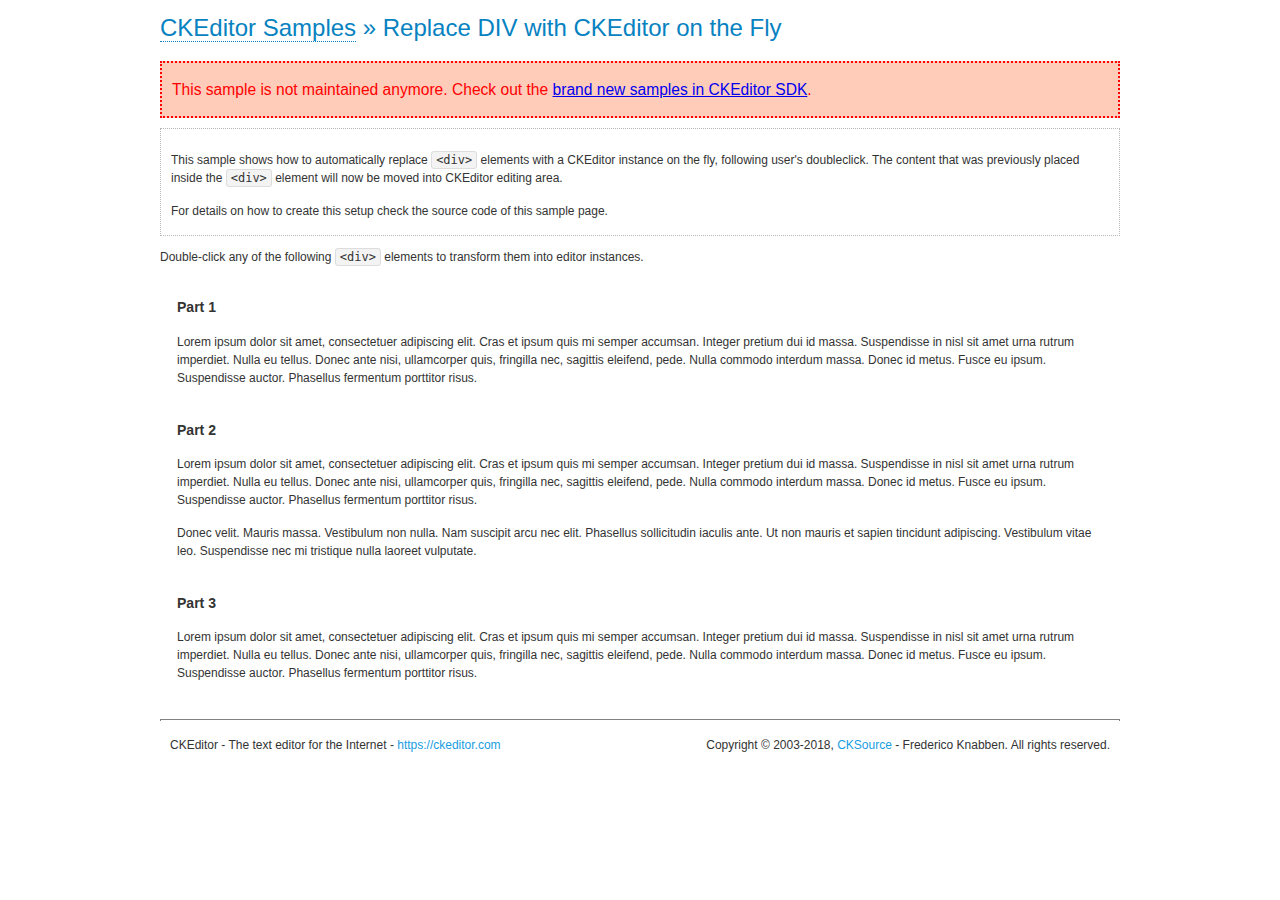
<file: chapter16/src/main/webapp/ckeditor/samples/old/divreplace.html>
<!DOCTYPE html>
<!--
Copyright (c) 2003-2018, CKSource - Frederico Knabben. All rights reserved.
For licensing, see LICENSE.md or https://ckeditor.com/legal/ckeditor-oss-license
-->
<html>
<head>
    <meta charset="utf-8">
    <title>Replace DIV &mdash; CKEditor Sample</title>
    <script src="../../ckeditor.js"></script>
    <link href="sample.css" rel="stylesheet">
    <style>

        div.editable {
            border: solid 2px transparent;
            padding-left: 15px;
            padding-right: 15px;
        }

        div.editable:hover {
            border-color: black;
        }

    </style>
    <script>

        // Uncomment the following code to test the "Timeout Loading Method".
        // CKEDITOR.loadFullCoreTimeout = 5;

        window.onload = function () {
            // Listen to the double click event.
            if (window.addEventListener)
                document.body.addEventListener('dblclick', onDoubleClick, false);
            else if (window.attachEvent)
                document.body.attachEvent('ondblclick', onDoubleClick);

        };

        function onDoubleClick(ev) {
            // Get the element which fired the event. This is not necessarily the
            // element to which the event has been attached.
            var element = ev.target || ev.srcElement;

            // Find out the div that holds this element.
            var name;

            do {
                element = element.parentNode;
            }
            while (element && (name = element.nodeName.toLowerCase()) &&
            (name != 'div' || element.className.indexOf('editable') == -1) && name != 'body');

            if (name == 'div' && element.className.indexOf('editable') != -1)
                replaceDiv(element);
        }

        var editor;

        function replaceDiv(div) {
            if (editor)
                editor.destroy();

            editor = CKEDITOR.replace(div);
        }

    </script>
</head>
<body>
<h1 class="samples">
    <a href="index.html">CKEditor Samples</a> &raquo; Replace DIV with CKEditor on the Fly
</h1>
<div class="warning deprecated">
    This sample is not maintained anymore. Check out the <a href="https://sdk.ckeditor.com/">brand new samples in
    CKEditor SDK</a>.
</div>
<div class="description">
    <p>
        This sample shows how to automatically replace <code>&lt;div&gt;</code> elements
        with a CKEditor instance on the fly, following user's doubleclick. The content
        that was previously placed inside the <code>&lt;div&gt;</code> element will now
        be moved into CKEditor editing area.
    </p>
    <p>
        For details on how to create this setup check the source code of this sample page.
    </p>
</div>
<p>
    Double-click any of the following <code>&lt;div&gt;</code> elements to transform them into
    editor instances.
</p>
<div class="editable">
    <h3>
        Part 1
    </h3>
    <p>
        Lorem ipsum dolor sit amet, consectetuer adipiscing elit. Cras et ipsum quis mi
        semper accumsan. Integer pretium dui id massa. Suspendisse in nisl sit amet urna
        rutrum imperdiet. Nulla eu tellus. Donec ante nisi, ullamcorper quis, fringilla
        nec, sagittis eleifend, pede. Nulla commodo interdum massa. Donec id metus. Fusce
        eu ipsum. Suspendisse auctor. Phasellus fermentum porttitor risus.
    </p>
</div>
<div class="editable">
    <h3>
        Part 2
    </h3>
    <p>
        Lorem ipsum dolor sit amet, consectetuer adipiscing elit. Cras et ipsum quis mi
        semper accumsan. Integer pretium dui id massa. Suspendisse in nisl sit amet urna
        rutrum imperdiet. Nulla eu tellus. Donec ante nisi, ullamcorper quis, fringilla
        nec, sagittis eleifend, pede. Nulla commodo interdum massa. Donec id metus. Fusce
        eu ipsum. Suspendisse auctor. Phasellus fermentum porttitor risus.
    </p>
    <p>
        Donec velit. Mauris massa. Vestibulum non nulla. Nam suscipit arcu nec elit. Phasellus
        sollicitudin iaculis ante. Ut non mauris et sapien tincidunt adipiscing. Vestibulum
        vitae leo. Suspendisse nec mi tristique nulla laoreet vulputate.
    </p>
</div>
<div class="editable">
    <h3>
        Part 3
    </h3>
    <p>
        Lorem ipsum dolor sit amet, consectetuer adipiscing elit. Cras et ipsum quis mi
        semper accumsan. Integer pretium dui id massa. Suspendisse in nisl sit amet urna
        rutrum imperdiet. Nulla eu tellus. Donec ante nisi, ullamcorper quis, fringilla
        nec, sagittis eleifend, pede. Nulla commodo interdum massa. Donec id metus. Fusce
        eu ipsum. Suspendisse auctor. Phasellus fermentum porttitor risus.
    </p>
</div>
<div id="footer">
    <hr>
    <p>
        CKEditor - The text editor for the Internet - <a class="samples" href="https://ckeditor.com/">https://ckeditor.com</a>
    </p>
    <p id="copy">
        Copyright &copy; 2003-2018, <a class="samples" href="https://cksource.com/">CKSource</a> - Frederico
        Knabben. All rights reserved.
    </p>
</div>
</body>
</html>
</file>
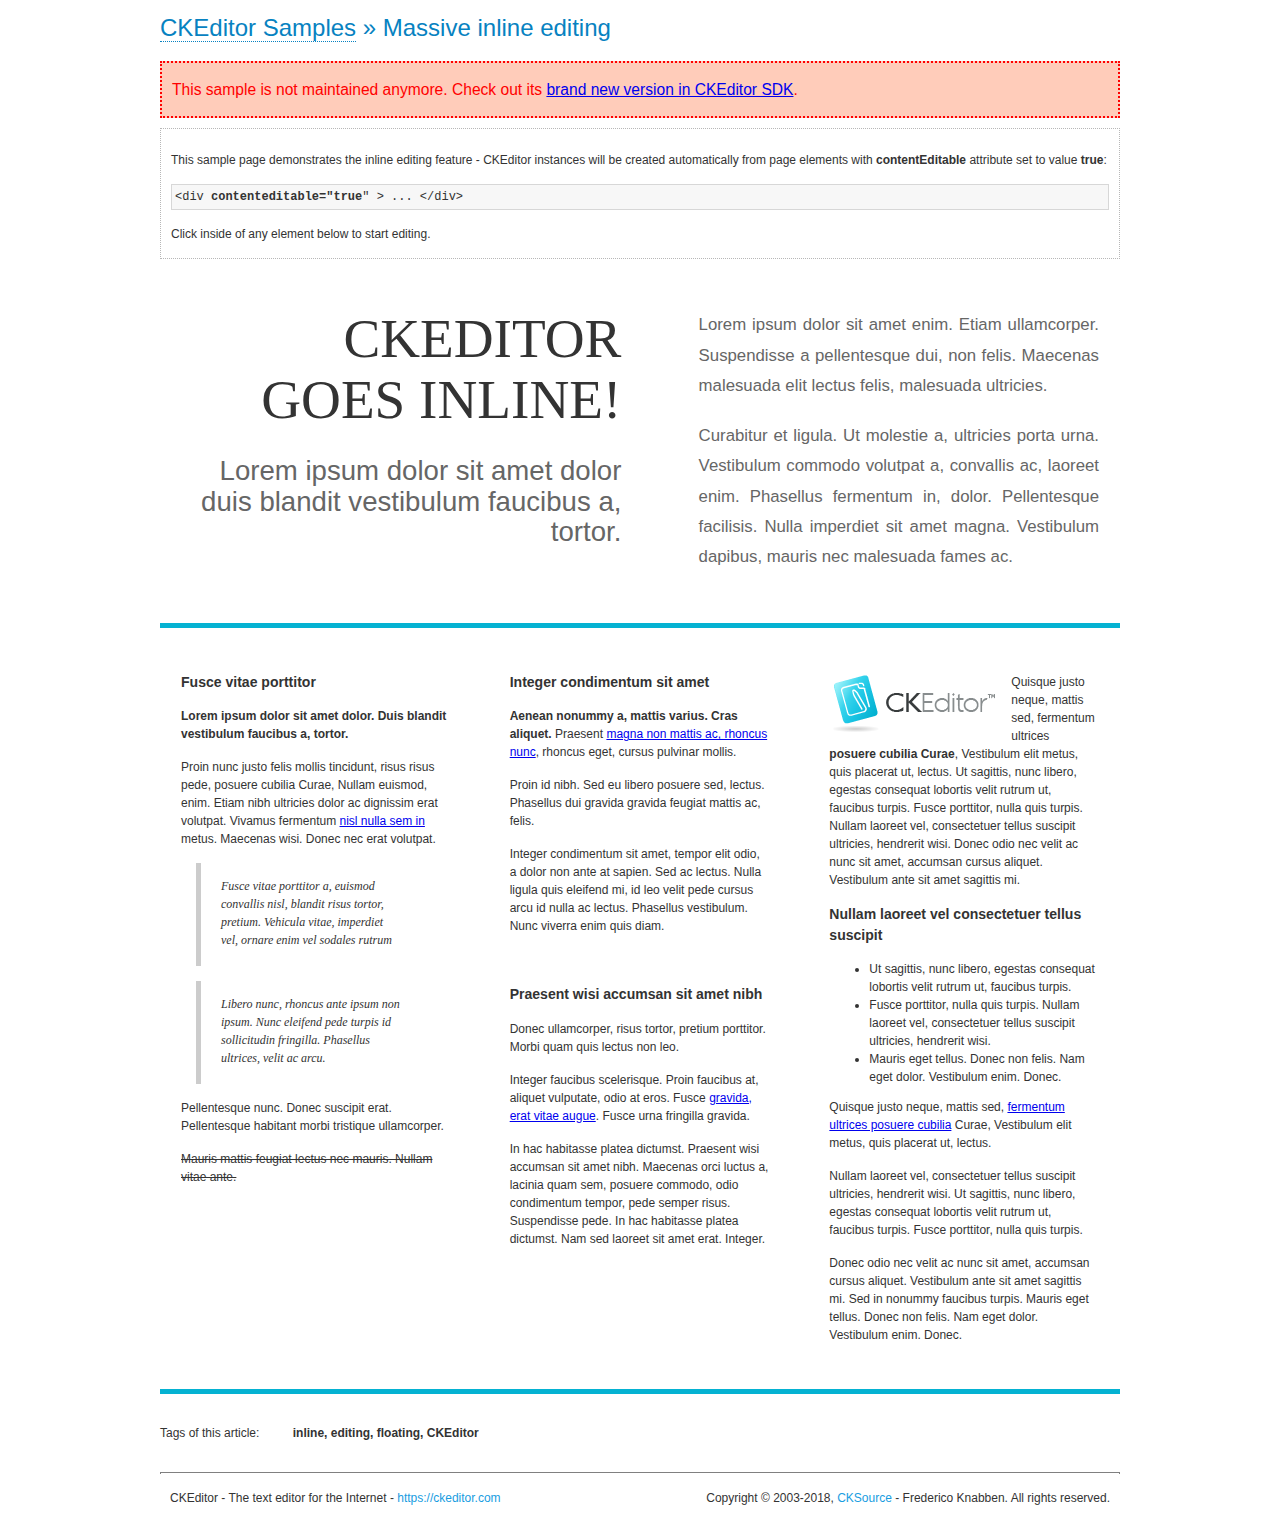
<file: chapter16/src/main/webapp/ckeditor/samples/old/inlineall.html>
<!DOCTYPE html>
<!--
Copyright (c) 2003-2018, CKSource - Frederico Knabben. All rights reserved.
For licensing, see LICENSE.md or https://ckeditor.com/legal/ckeditor-oss-license
-->
<html>
<head>
    <meta charset="utf-8">
    <title>Massive inline editing &mdash; CKEditor Sample</title>
    <script src="../../ckeditor.js"></script>
    <script>

        // This code is generally not necessary, but it is here to demonstrate
        // how to customize specific editor instances on the fly. This fits well
        // this demo because we have editable elements (like headers) that
        // require less features.

        // The "instanceCreated" event is fired for every editor instance created.
        CKEDITOR.on('instanceCreated', function (event) {
            var editor = event.editor,
                element = editor.element;

            // Customize editors for headers and tag list.
            // These editors don't need features like smileys, templates, iframes etc.
            if (element.is('h1', 'h2', 'h3') || element.getAttribute('id') == 'taglist') {
                // Customize the editor configurations on "configLoaded" event,
                // which is fired after the configuration file loading and
                // execution. This makes it possible to change the
                // configurations before the editor initialization takes place.
                editor.on('configLoaded', function () {

                    // Remove unnecessary plugins to make the editor simpler.
                    editor.config.removePlugins = 'colorbutton,find,flash,font,' +
                        'forms,iframe,image,newpage,removeformat,' +
                        'smiley,specialchar,stylescombo,templates';

                    // Rearrange the layout of the toolbar.
                    editor.config.toolbarGroups = [
                        {name: 'editing', groups: ['basicstyles', 'links']},
                        {name: 'undo'},
                        {name: 'clipboard', groups: ['selection', 'clipboard']},
                        {name: 'about'}
                    ];
                });
            }
        });

    </script>
    <link href="sample.css" rel="stylesheet">
    <style>

        /* The following styles are just to make the page look nice. */

        /* Workaround to show Arial Black in Firefox. */
        @font-face {
            font-family: 'arial-black';
            src: local('Arial Black');
        }

        *[contenteditable="true"] {
            padding: 10px;
        }

        #container {
            width: 960px;
            margin: 30px auto 0;
        }

        #header {
            overflow: hidden;
            padding: 0 0 30px;
            border-bottom: 5px solid #05B2D2;
            position: relative;
        }

        #headerLeft,
        #headerRight {
            width: 49%;
            overflow: hidden;
        }

        #headerLeft {
            float: left;
            padding: 10px 1px 1px;
        }

        #headerLeft h2,
        #headerLeft h3 {
            text-align: right;
            margin: 0;
            overflow: hidden;
            font-weight: normal;
        }

        #headerLeft h2 {
            font-family: "Arial Black", arial-black;
            font-size: 4.6em;
            line-height: 1.1;
            text-transform: uppercase;
        }

        #headerLeft h3 {
            font-size: 2.3em;
            line-height: 1.1;
            margin: .2em 0 0;
            color: #666;
        }

        #headerRight {
            float: right;
            padding: 1px;
        }

        #headerRight p {
            line-height: 1.8;
            text-align: justify;
            margin: 0;
        }

        #headerRight p + p {
            margin-top: 20px;
        }

        #headerRight > div {
            padding: 20px;
            margin: 0 0 0 30px;
            font-size: 1.4em;
            color: #666;
        }

        #columns {
            color: #333;
            overflow: hidden;
            padding: 20px 0;
        }

        #columns > div {
            float: left;
            width: 33.3%;
        }

        #columns #column1 > div {
            margin-left: 1px;
        }

        #columns #column3 > div {
            margin-right: 1px;
        }

        #columns > div > div {
            margin: 0px 10px;
            padding: 10px 20px;
        }

        #columns blockquote {
            margin-left: 15px;
        }

        #tagLine {
            border-top: 5px solid #05B2D2;
            padding-top: 20px;
        }

        #taglist {
            display: inline-block;
            margin-left: 20px;
            font-weight: bold;
            margin: 0 0 0 20px;
        }

    </style>
</head>
<body>
<div>
    <h1 class="samples"><a href="index.html">CKEditor Samples</a> &raquo; Massive inline editing</h1>
    <div class="warning deprecated">
        This sample is not maintained anymore. Check out its <a href="https://sdk.ckeditor.com/samples/inline.html">brand
        new version in CKEditor SDK</a>.
    </div>
    <div class="description">
        <p>This sample page demonstrates the inline editing feature - CKEditor instances will be created automatically
            from page elements with <strong>contentEditable</strong> attribute set to value <strong>true</strong>:</p>
        <pre class="samples">&lt;div <strong>contenteditable="true</strong>" &gt; ... &lt;/div&gt;</pre>
        <p>Click inside of any element below to start editing.</p>
    </div>
</div>
<div id="container">
    <div id="header">
        <div id="headerLeft">
            <h2 id="sampleTitle" contenteditable="true">
                CKEditor<br> Goes Inline!
            </h2>
            <h3 contenteditable="true">
                Lorem ipsum dolor sit amet dolor duis blandit vestibulum faucibus a, tortor.
            </h3>
        </div>
        <div id="headerRight">
            <div contenteditable="true">
                <p>
                    Lorem ipsum dolor sit amet enim. Etiam ullamcorper. Suspendisse a pellentesque dui, non felis.
                    Maecenas malesuada elit lectus felis, malesuada ultricies.
                </p>
                <p>
                    Curabitur et ligula. Ut molestie a, ultricies porta urna. Vestibulum commodo volutpat a, convallis
                    ac, laoreet enim. Phasellus fermentum in, dolor. Pellentesque facilisis. Nulla imperdiet sit amet
                    magna. Vestibulum dapibus, mauris nec malesuada fames ac.
                </p>
            </div>
        </div>
    </div>
    <div id="columns">
        <div id="column1">
            <div contenteditable="true">
                <h3>
                    Fusce vitae porttitor
                </h3>
                <p>
                    <strong>
                        Lorem ipsum dolor sit amet dolor. Duis blandit vestibulum faucibus a, tortor.
                    </strong>
                </p>
                <p>
                    Proin nunc justo felis mollis tincidunt, risus risus pede, posuere cubilia Curae, Nullam euismod,
                    enim. Etiam nibh ultricies dolor ac dignissim erat volutpat. Vivamus fermentum <a
                        href="https://ckeditor.com/">nisl nulla sem in</a> metus. Maecenas wisi. Donec nec erat
                    volutpat.
                </p>
                <blockquote>
                    <p>
                        Fusce vitae porttitor a, euismod convallis nisl, blandit risus tortor, pretium.
                        Vehicula vitae, imperdiet vel, ornare enim vel sodales rutrum
                    </p>
                </blockquote>
                <blockquote>
                    <p>
                        Libero nunc, rhoncus ante ipsum non ipsum. Nunc eleifend pede turpis id sollicitudin fringilla.
                        Phasellus ultrices, velit ac arcu.
                    </p>
                </blockquote>
                <p>Pellentesque nunc. Donec suscipit erat. Pellentesque habitant morbi tristique ullamcorper.</p>
                <p><s>Mauris mattis feugiat lectus nec mauris. Nullam vitae ante.</s></p>
            </div>
        </div>
        <div id="column2">
            <div contenteditable="true">
                <h3>
                    Integer condimentum sit amet
                </h3>
                <p>
                    <strong>Aenean nonummy a, mattis varius. Cras aliquet.</strong>
                    Praesent <a href="https://ckeditor.com/">magna non mattis ac, rhoncus nunc</a>, rhoncus eget, cursus
                    pulvinar mollis.</p>
                <p>Proin id nibh. Sed eu libero posuere sed, lectus. Phasellus dui gravida gravida feugiat mattis ac,
                    felis.</p>
                <p>Integer condimentum sit amet, tempor elit odio, a dolor non ante at sapien. Sed ac lectus. Nulla
                    ligula quis eleifend mi, id leo velit pede cursus arcu id nulla ac lectus. Phasellus vestibulum.
                    Nunc viverra enim quis diam.</p>
            </div>
            <div contenteditable="true">
                <h3>
                    Praesent wisi accumsan sit amet nibh
                </h3>
                <p>Donec ullamcorper, risus tortor, pretium porttitor. Morbi quam quis lectus non leo.</p>
                <p style="margin-left: 40px; ">Integer faucibus scelerisque. Proin faucibus at, aliquet vulputate, odio
                    at eros. Fusce <a href="https://ckeditor.com/">gravida, erat vitae augue</a>. Fusce urna fringilla
                    gravida.</p>
                <p>In hac habitasse platea dictumst. Praesent wisi accumsan sit amet nibh. Maecenas orci luctus a,
                    lacinia quam sem, posuere commodo, odio condimentum tempor, pede semper risus. Suspendisse pede. In
                    hac habitasse platea dictumst. Nam sed laoreet sit amet erat. Integer.</p>
            </div>
        </div>
        <div id="column3">
            <div contenteditable="true">
                <p>
                    <img src="assets/inlineall/logo.png" alt="CKEditor logo" style="float:left">
                </p>
                <p>Quisque justo neque, mattis sed, fermentum ultrices <strong>posuere cubilia Curae</strong>,
                    Vestibulum elit metus, quis placerat ut, lectus. Ut sagittis, nunc libero, egestas consequat
                    lobortis velit rutrum ut, faucibus turpis. Fusce porttitor, nulla quis turpis. Nullam laoreet vel,
                    consectetuer tellus suscipit ultricies, hendrerit wisi. Donec odio nec velit ac nunc sit amet,
                    accumsan cursus aliquet. Vestibulum ante sit amet sagittis mi.</p>
                <h3>
                    Nullam laoreet vel consectetuer tellus suscipit
                </h3>
                <ul>
                    <li>Ut sagittis, nunc libero, egestas consequat lobortis velit rutrum ut, faucibus turpis.</li>
                    <li>Fusce porttitor, nulla quis turpis. Nullam laoreet vel, consectetuer tellus suscipit ultricies,
                        hendrerit wisi.
                    </li>
                    <li>Mauris eget tellus. Donec non felis. Nam eget dolor. Vestibulum enim. Donec.</li>
                </ul>
                <p>Quisque justo neque, mattis sed, <a href="https://ckeditor.com/">fermentum ultrices posuere
                    cubilia</a> Curae, Vestibulum elit metus, quis placerat ut, lectus.</p>
                <p>Nullam laoreet vel, consectetuer tellus suscipit ultricies, hendrerit wisi. Ut sagittis, nunc libero,
                    egestas consequat lobortis velit rutrum ut, faucibus turpis. Fusce porttitor, nulla quis turpis.</p>
                <p>Donec odio nec velit ac nunc sit amet, accumsan cursus aliquet. Vestibulum ante sit amet sagittis mi.
                    Sed in nonummy faucibus turpis. Mauris eget tellus. Donec non felis. Nam eget dolor. Vestibulum
                    enim. Donec.</p>
            </div>
        </div>
    </div>
    <div id="tagLine">
        Tags of this article:
        <p id="taglist" contenteditable="true">
            inline, editing, floating, CKEditor
        </p>
    </div>
</div>
<div id="footer">
    <hr>
    <p>
        CKEditor - The text editor for the Internet - <a class="samples" href="https://ckeditor.com/">
        https://ckeditor.com</a>
    </p>
    <p id="copy">
        Copyright &copy; 2003-2018, <a class="samples" href="https://cksource.com/">CKSource</a>
        - Frederico Knabben. All rights reserved.
    </p>
</div>
</body>
</html>
</file>
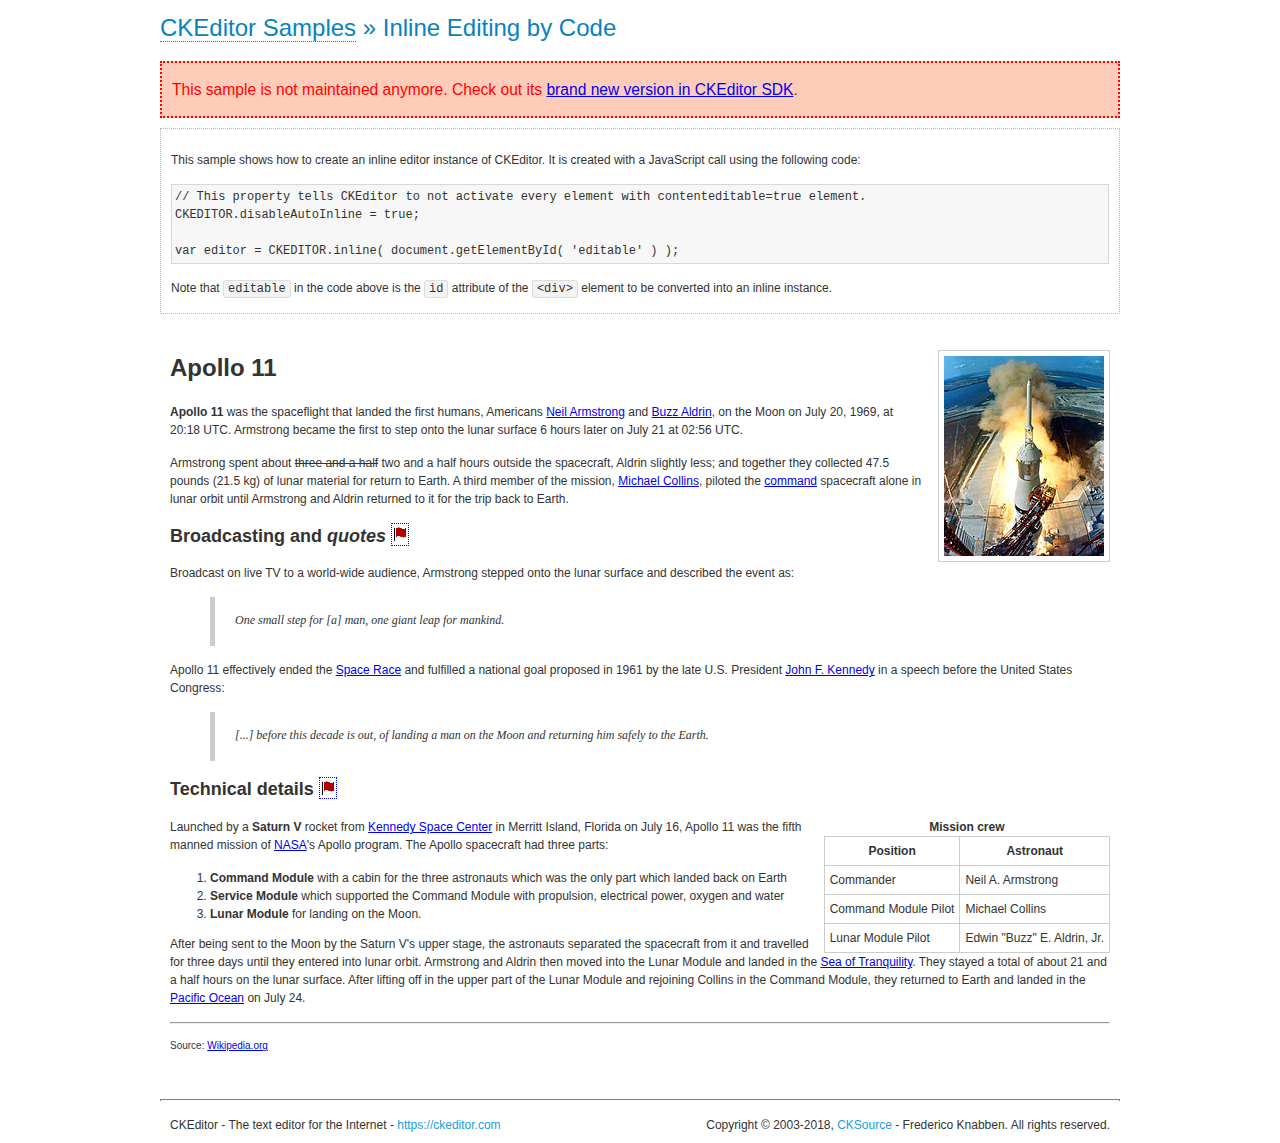
<file: chapter16/src/main/webapp/ckeditor/samples/old/inlinebycode.html>
<!DOCTYPE html>
<!--
Copyright (c) 2003-2018, CKSource - Frederico Knabben. All rights reserved.
For licensing, see LICENSE.md or https://ckeditor.com/legal/ckeditor-oss-license
-->
<html>
<head>
    <meta charset="utf-8">
    <title>Inline Editing by Code &mdash; CKEditor Sample</title>
    <script src="../../ckeditor.js"></script>
    <link href="sample.css" rel="stylesheet">
    <style>

        #editable {
            padding: 10px;
            float: left;
        }

    </style>
</head>
<body>
<h1 class="samples">
    <a href="index.html">CKEditor Samples</a> &raquo; Inline Editing by Code
</h1>
<div class="warning deprecated">
    This sample is not maintained anymore. Check out its <a href="https://sdk.ckeditor.com/samples/inline.html">brand
    new version in CKEditor SDK</a>.
</div>
<div class="description">
    <p>
        This sample shows how to create an inline editor instance of CKEditor. It is created
        with a JavaScript call using the following code:
    </p>
    <pre class="samples">
// This property tells CKEditor to not activate every element with contenteditable=true element.
CKEDITOR.disableAutoInline = true;

var editor = CKEDITOR.inline( document.getElementById( 'editable' ) );
</pre>
    <p>
        Note that <code>editable</code> in the code above is the <code>id</code>
        attribute of the <code>&lt;div&gt;</code> element to be converted into an inline instance.
    </p>
</div>
<div id="editable" contenteditable="true">
    <h1><img alt="Saturn V carrying Apollo 11" class="right" src="assets/sample.jpg"/> Apollo 11</h1>

    <p><b>Apollo 11</b> was the spaceflight that landed the first humans, Americans <a
            href="http://en.wikipedia.org/wiki/Neil_Armstrong" title="Neil Armstrong">Neil Armstrong</a> and <a
            href="http://en.wikipedia.org/wiki/Buzz_Aldrin" title="Buzz Aldrin">Buzz Aldrin</a>, on the Moon on July 20,
        1969, at 20:18 UTC. Armstrong became the first to step onto the lunar surface 6 hours later on July 21 at 02:56
        UTC.</p>

    <p>Armstrong spent about <s>three and a half</s> two and a half hours outside the spacecraft, Aldrin slightly less;
        and together they collected 47.5 pounds (21.5&nbsp;kg) of lunar material for return to Earth. A third member of
        the mission, <a href="http://en.wikipedia.org/wiki/Michael_Collins_(astronaut)"
                        title="Michael Collins (astronaut)">Michael Collins</a>, piloted the <a
                href="http://en.wikipedia.org/wiki/Apollo_Command/Service_Module" title="Apollo Command/Service Module">command</a>
        spacecraft alone in lunar orbit until Armstrong and Aldrin returned to it for the trip back to Earth.</p>

    <h2>Broadcasting and <em>quotes</em> <a id="quotes" name="quotes"></a></h2>

    <p>Broadcast on live TV to a world-wide audience, Armstrong stepped onto the lunar surface and described the event
        as:</p>

    <blockquote>
        <p>One small step for [a] man, one giant leap for mankind.</p>
    </blockquote>

    <p>Apollo 11 effectively ended the <a href="http://en.wikipedia.org/wiki/Space_Race" title="Space Race">Space
        Race</a> and fulfilled a national goal proposed in 1961 by the late U.S. President <a
            href="http://en.wikipedia.org/wiki/John_F._Kennedy" title="John F. Kennedy">John F. Kennedy</a> in a speech
        before the United States Congress:</p>

    <blockquote>
        <p>[...] before this decade is out, of landing a man on the Moon and returning him safely to the Earth.</p>
    </blockquote>

    <h2>Technical details <a id="tech-details" name="tech-details"></a></h2>

    <table align="right" border="1" bordercolor="#ccc" cellpadding="5" cellspacing="0"
           style="border-collapse:collapse;margin:10px 0 10px 15px;">
        <caption><strong>Mission crew</strong></caption>
        <thead>
        <tr>
            <th scope="col">Position</th>
            <th scope="col">Astronaut</th>
        </tr>
        </thead>
        <tbody>
        <tr>
            <td>Commander</td>
            <td>Neil A. Armstrong</td>
        </tr>
        <tr>
            <td>Command Module Pilot</td>
            <td>Michael Collins</td>
        </tr>
        <tr>
            <td>Lunar Module Pilot</td>
            <td>Edwin &quot;Buzz&quot; E. Aldrin, Jr.</td>
        </tr>
        </tbody>
    </table>

    <p>Launched by a <strong>Saturn V</strong> rocket from <a href="http://en.wikipedia.org/wiki/Kennedy_Space_Center"
                                                              title="Kennedy Space Center">Kennedy Space Center</a> in
        Merritt Island, Florida on July 16, Apollo 11 was the fifth manned mission of <a
                href="http://en.wikipedia.org/wiki/NASA" title="NASA">NASA</a>&#39;s Apollo program. The Apollo
        spacecraft had three parts:</p>

    <ol>
        <li><strong>Command Module</strong> with a cabin for the three astronauts which was the only part which landed
            back on Earth
        </li>
        <li><strong>Service Module</strong> which supported the Command Module with propulsion, electrical power, oxygen
            and water
        </li>
        <li><strong>Lunar Module</strong> for landing on the Moon.</li>
    </ol>

    <p>After being sent to the Moon by the Saturn V&#39;s upper stage, the astronauts separated the spacecraft from it
        and travelled for three days until they entered into lunar orbit. Armstrong and Aldrin then moved into the Lunar
        Module and landed in the <a href="http://en.wikipedia.org/wiki/Mare_Tranquillitatis"
                                    title="Mare Tranquillitatis">Sea of Tranquility</a>. They stayed a total of about 21
        and a half hours on the lunar surface. After lifting off in the upper part of the Lunar Module and rejoining
        Collins in the Command Module, they returned to Earth and landed in the <a
                href="http://en.wikipedia.org/wiki/Pacific_Ocean" title="Pacific Ocean">Pacific Ocean</a> on July 24.
    </p>

    <hr/>
    <p style="text-align: right;">
        <small>Source: <a href="http://en.wikipedia.org/wiki/Apollo_11">Wikipedia.org</a></small>
    </p>
</div>

<script>
    // We need to turn off the automatic editor creation first.
    CKEDITOR.disableAutoInline = true;

    var editor = CKEDITOR.inline('editable');
</script>
<div id="footer">
    <hr>
    <p contenteditable="true">
        CKEditor - The text editor for the Internet - <a class="samples" href="https://ckeditor.com/">
        https://ckeditor.com</a>
    </p>
    <p id="copy">
        Copyright &copy; 2003-2018, <a class="samples" href="https://cksource.com/">CKSource</a>
        - Frederico Knabben. All rights reserved.
    </p>
</div>
</body>
</html>
</file>
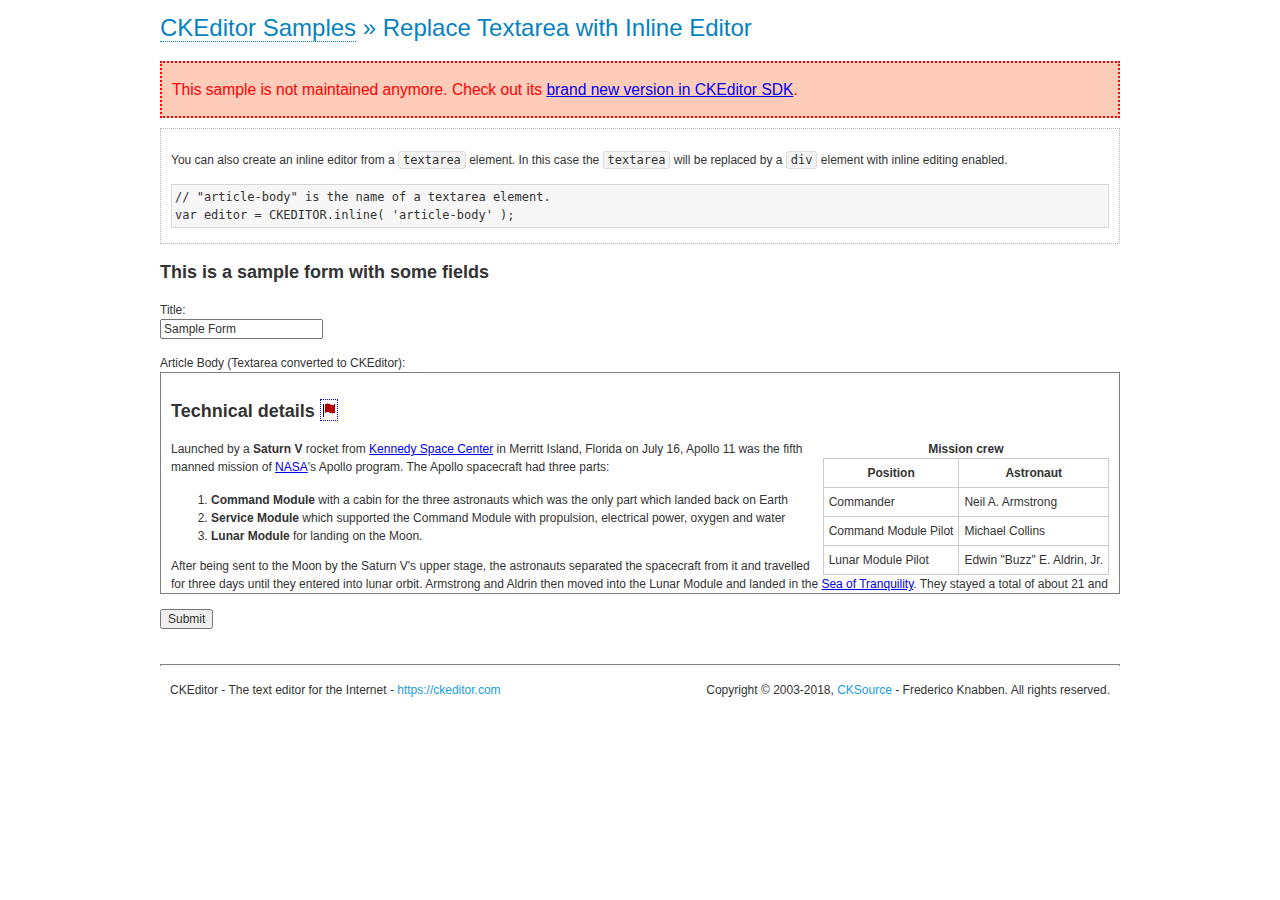
<file: chapter16/src/main/webapp/ckeditor/samples/old/inlinetextarea.html>
<!DOCTYPE html>
<!--
Copyright (c) 2003-2018, CKSource - Frederico Knabben. All rights reserved.
For licensing, see LICENSE.md or https://ckeditor.com/legal/ckeditor-oss-license
-->
<html>
<head>
    <meta charset="utf-8">
    <title>Replace Textarea with Inline Editor &mdash; CKEditor Sample</title>
    <script src="../../ckeditor.js"></script>
    <link href="sample.css" rel="stylesheet">
    <style>

        /* Style the CKEditor element to look like a textfield */
        .cke_textarea_inline {
            padding: 10px;
            height: 200px;
            overflow: auto;

            border: 1px solid gray;
            -webkit-appearance: textfield;
        }

    </style>
</head>
<body>
<h1 class="samples">
    <a href="index.html">CKEditor Samples</a> &raquo; Replace Textarea with Inline Editor
</h1>
<div class="warning deprecated">
    This sample is not maintained anymore. Check out its <a href="https://sdk.ckeditor.com/samples/inline.html">brand
    new version in CKEditor SDK</a>.
</div>
<div class="description">
    <p>
        You can also create an inline editor from a <code>textarea</code>
        element. In this case the <code>textarea</code> will be replaced
        by a <code>div</code> element with inline editing enabled.
    </p>
    <pre class="samples">
// "article-body" is the name of a textarea element.
var editor = CKEDITOR.inline( 'article-body' );
</pre>
</div>
<form action="sample_posteddata.php" method="post">
    <h2>This is a sample form with some fields</h2>
    <p>
        Title:<br>
        <input type="text" name="title" value="Sample Form"></p>
    <p>
        Article Body (Textarea converted to CKEditor):<br>
        <textarea name="article-body" style="height: 200px">
				&lt;h2&gt;Technical details &lt;a id="tech-details" name="tech-details"&gt;&lt;/a&gt;&lt;/h2&gt;

				&lt;table align="right" border="1" bordercolor="#ccc" cellpadding="5" cellspacing="0" style="border-collapse:collapse;margin:10px 0 10px 15px;"&gt;
					&lt;caption&gt;&lt;strong&gt;Mission crew&lt;/strong&gt;&lt;/caption&gt;
					&lt;thead&gt;
					&lt;tr&gt;
						&lt;th scope="col"&gt;Position&lt;/th&gt;
						&lt;th scope="col"&gt;Astronaut&lt;/th&gt;
					&lt;/tr&gt;
					&lt;/thead&gt;
					&lt;tbody&gt;
					&lt;tr&gt;
						&lt;td&gt;Commander&lt;/td&gt;
						&lt;td&gt;Neil A. Armstrong&lt;/td&gt;
					&lt;/tr&gt;
					&lt;tr&gt;
						&lt;td&gt;Command Module Pilot&lt;/td&gt;
						&lt;td&gt;Michael Collins&lt;/td&gt;
					&lt;/tr&gt;
					&lt;tr&gt;
						&lt;td&gt;Lunar Module Pilot&lt;/td&gt;
						&lt;td&gt;Edwin &quot;Buzz&quot; E. Aldrin, Jr.&lt;/td&gt;
					&lt;/tr&gt;
					&lt;/tbody&gt;
				&lt;/table&gt;

				&lt;p&gt;Launched by a &lt;strong&gt;Saturn V&lt;/strong&gt; rocket from &lt;a href="http://en.wikipedia.org/wiki/Kennedy_Space_Center" title="Kennedy Space Center"&gt;Kennedy Space Center&lt;/a&gt; in Merritt Island, Florida on July 16, Apollo 11 was the fifth manned mission of &lt;a href="http://en.wikipedia.org/wiki/NASA" title="NASA"&gt;NASA&lt;/a&gt;&#39;s Apollo program. The Apollo spacecraft had three parts:&lt;/p&gt;

				&lt;ol&gt;
					&lt;li&gt;&lt;strong&gt;Command Module&lt;/strong&gt; with a cabin for the three astronauts which was the only part which landed back on Earth&lt;/li&gt;
					&lt;li&gt;&lt;strong&gt;Service Module&lt;/strong&gt; which supported the Command Module with propulsion, electrical power, oxygen and water&lt;/li&gt;
					&lt;li&gt;&lt;strong&gt;Lunar Module&lt;/strong&gt; for landing on the Moon.&lt;/li&gt;
				&lt;/ol&gt;

				&lt;p&gt;After being sent to the Moon by the Saturn V&#39;s upper stage, the astronauts separated the spacecraft from it and travelled for three days until they entered into lunar orbit. Armstrong and Aldrin then moved into the Lunar Module and landed in the &lt;a href="http://en.wikipedia.org/wiki/Mare_Tranquillitatis" title="Mare Tranquillitatis"&gt;Sea of Tranquility&lt;/a&gt;. They stayed a total of about 21 and a half hours on the lunar surface. After lifting off in the upper part of the Lunar Module and rejoining Collins in the Command Module, they returned to Earth and landed in the &lt;a href="http://en.wikipedia.org/wiki/Pacific_Ocean" title="Pacific Ocean"&gt;Pacific Ocean&lt;/a&gt; on July 24.&lt;/p&gt;

				&lt;hr /&gt;
				&lt;p style="text-align: right;"&gt;&lt;small&gt;Source: &lt;a href="http://en.wikipedia.org/wiki/Apollo_11"&gt;Wikipedia.org&lt;/a&gt;&lt;/small&gt;&lt;/p&gt;
			</textarea>
    </p>
    <p>
        <input type="submit" value="Submit">
    </p>
</form>

<script>
    CKEDITOR.inline('article-body');
</script>
<div id="footer">
    <hr>
    <p>
        CKEditor - The text editor for the Internet - <a class="samples" href="https://ckeditor.com/">
        https://ckeditor.com</a>
    </p>
    <p id="copy">
        Copyright &copy; 2003-2018, <a class="samples" href="https://cksource.com/">CKSource</a>
        - Frederico Knabben. All rights reserved.
    </p>
</div>
</body>
</html>
</file>
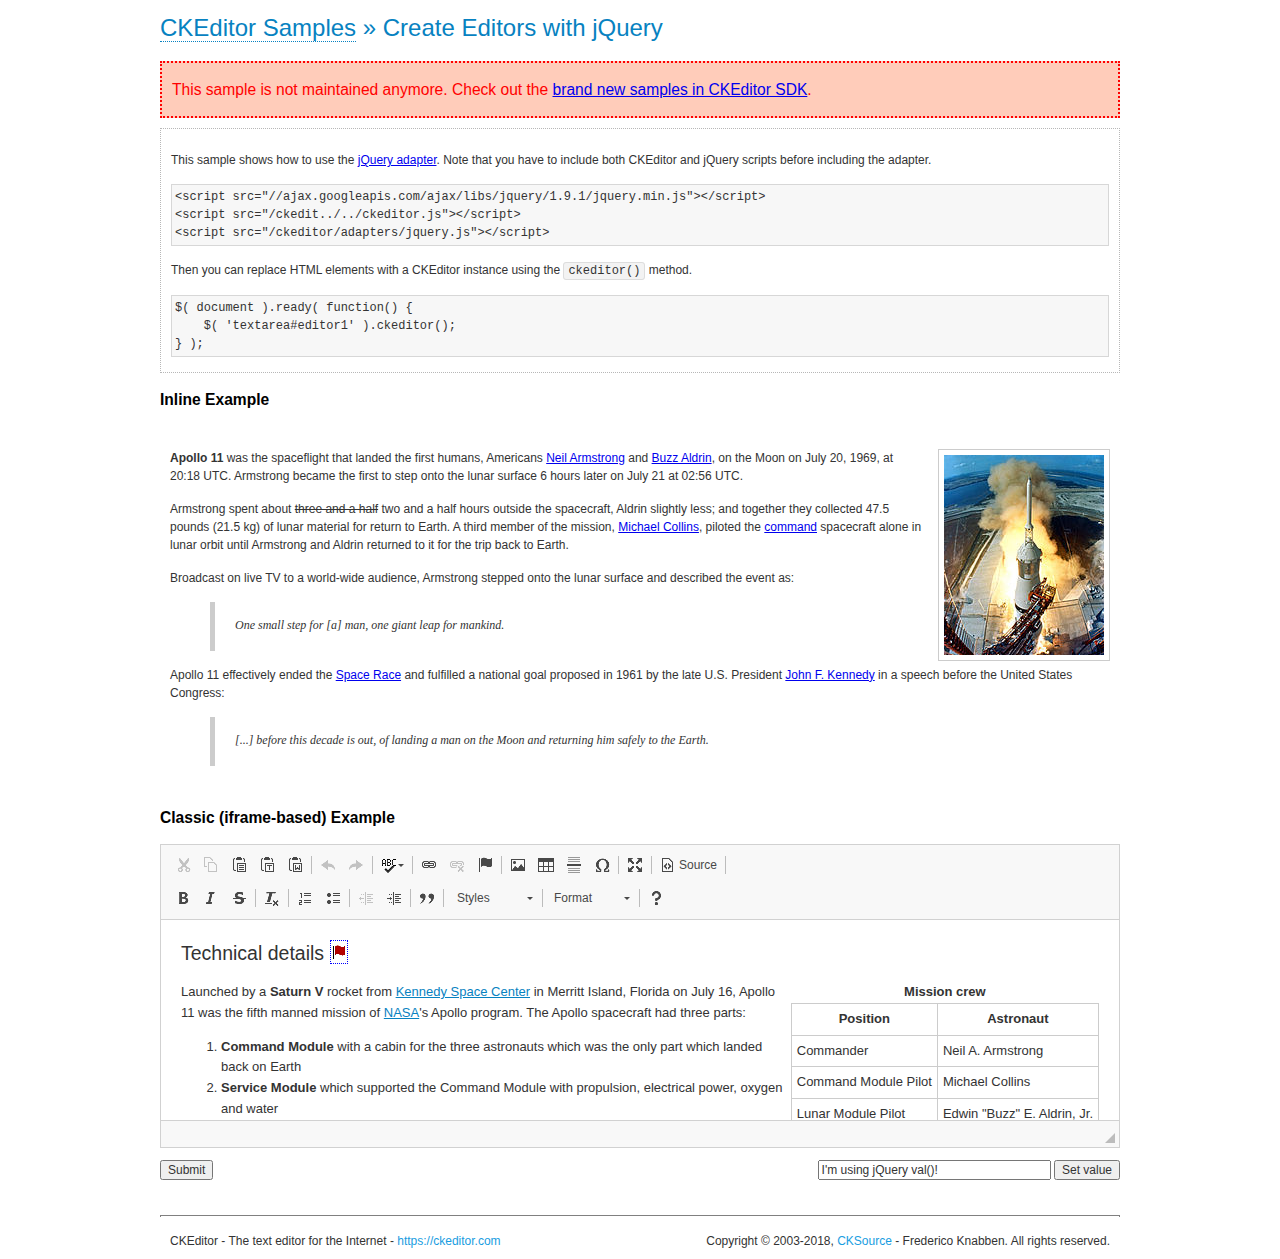
<file: chapter16/src/main/webapp/ckeditor/samples/old/jquery.html>
<!DOCTYPE html>
<!--
Copyright (c) 2003-2018, CKSource - Frederico Knabben. All rights reserved.
For licensing, see LICENSE.md or https://ckeditor.com/legal/ckeditor-oss-license
-->
<html>
<head>
    <meta charset="utf-8">
    <title>jQuery Adapter &mdash; CKEditor Sample</title>
    <script src="http://code.jquery.com/jquery-1.11.0.min.js"></script>
    <script src="../../ckeditor.js"></script>
    <script src="../../adapters/jquery.js"></script>
    <link href="sample.css" rel="stylesheet">
    <style>

        #editable {
            padding: 10px;
            float: left;
        }

    </style>
    <script>

        CKEDITOR.disableAutoInline = true;

        $(document).ready(function () {
            $('#editor1').ckeditor(); // Use CKEDITOR.replace() if element is <textarea>.
            $('#editable').ckeditor(); // Use CKEDITOR.inline().
        });

        function setValue() {
            $('#editor1').val($('input#val').val());
        }

    </script>
</head>
<body>
<h1 class="samples">
    <a href="index.html" id="a-test">CKEditor Samples</a> &raquo; Create Editors with jQuery
</h1>
<div class="warning deprecated">
    This sample is not maintained anymore. Check out the <a href="https://sdk.ckeditor.com/">brand new samples in
    CKEditor SDK</a>.
</div>
<form action="sample_posteddata.php" method="post">
    <div class="description">
        <p>
            This sample shows how to use the <a href="https://ckeditor.com/docs/ckeditor4/latest/guide/dev_jquery.html">jQuery
            adapter</a>.
            Note that you have to include both CKEditor and jQuery scripts before including the adapter.
        </p>

        <pre class="samples">
&lt;script src="//ajax.googleapis.com/ajax/libs/jquery/1.9.1/jquery.min.js"&gt;&lt;/script&gt;
&lt;script src="/ckedit../../ckeditor.js"&gt;&lt;/script&gt;
&lt;script src="/ckeditor/adapters/jquery.js"&gt;&lt;/script&gt;
</pre>

        <p>Then you can replace HTML elements with a CKEditor instance using the <code>ckeditor()</code> method.</p>

        <pre class="samples">
$( document ).ready( function() {
	$( 'textarea#editor1' ).ckeditor();
} );
</pre>
    </div>

    <h2 class="samples">Inline Example</h2>

    <div id="editable" contenteditable="true">
        <p><img alt="Saturn V carrying Apollo 11" class="right" src="assets/sample.jpg"/><b>Apollo 11</b> was the
            spaceflight that landed the first humans, Americans <a href="http://en.wikipedia.org/wiki/Neil_Armstrong"
                                                                   title="Neil Armstrong">Neil Armstrong</a> and <a
                    href="http://en.wikipedia.org/wiki/Buzz_Aldrin" title="Buzz Aldrin">Buzz Aldrin</a>, on the Moon on
            July 20, 1969, at 20:18 UTC. Armstrong became the first to step onto the lunar surface 6 hours later on July
            21 at 02:56 UTC.</p>
        <p>Armstrong spent about <s>three and a half</s> two and a half hours outside the spacecraft, Aldrin slightly
            less; and together they collected 47.5 pounds (21.5&nbsp;kg) of lunar material for return to Earth. A third
            member of the mission, <a href="http://en.wikipedia.org/wiki/Michael_Collins_(astronaut)"
                                      title="Michael Collins (astronaut)">Michael Collins</a>, piloted the <a
                    href="http://en.wikipedia.org/wiki/Apollo_Command/Service_Module"
                    title="Apollo Command/Service Module">command</a> spacecraft alone in lunar orbit until Armstrong
            and Aldrin returned to it for the trip back to Earth.
        <p>Broadcast on live TV to a world-wide audience, Armstrong stepped onto the lunar surface and described the
            event as:</p>
        <blockquote><p>One small step for [a] man, one giant leap for mankind.</p></blockquote>
        <p>Apollo 11 effectively ended the <a href="http://en.wikipedia.org/wiki/Space_Race" title="Space Race">Space
            Race</a> and fulfilled a national goal proposed in 1961 by the late U.S. President <a
                href="http://en.wikipedia.org/wiki/John_F._Kennedy" title="John F. Kennedy">John F. Kennedy</a> in a
            speech before the United States Congress:</p>
        <blockquote><p>[...] before this decade is out, of landing a man on the Moon and returning him safely to the
            Earth.</p></blockquote>
    </div>

    <br style="clear: both">

    <h2 class="samples">Classic (iframe-based) Example</h2>

    <textarea cols="80" id="editor1" name="editor1" rows="10">
			&lt;h2&gt;Technical details &lt;a id=&quot;tech-details&quot; name=&quot;tech-details&quot;&gt;&lt;/a&gt;&lt;/h2&gt; &lt;table align=&quot;right&quot; border=&quot;1&quot; bordercolor=&quot;#ccc&quot; cellpadding=&quot;5&quot; cellspacing=&quot;0&quot; style=&quot;border-collapse:collapse;margin:10px 0 10px 15px;&quot;&gt; &lt;caption&gt;&lt;strong&gt;Mission crew&lt;/strong&gt;&lt;/caption&gt; &lt;thead&gt; &lt;tr&gt; &lt;th scope=&quot;col&quot;&gt;Position&lt;/th&gt; &lt;th scope=&quot;col&quot;&gt;Astronaut&lt;/th&gt; &lt;/tr&gt; &lt;/thead&gt; &lt;tbody&gt; &lt;tr&gt; &lt;td&gt;Commander&lt;/td&gt; &lt;td&gt;Neil A. Armstrong&lt;/td&gt; &lt;/tr&gt; &lt;tr&gt; &lt;td&gt;Command Module Pilot&lt;/td&gt; &lt;td&gt;Michael Collins&lt;/td&gt; &lt;/tr&gt; &lt;tr&gt; &lt;td&gt;Lunar Module Pilot&lt;/td&gt; &lt;td&gt;Edwin &amp;quot;Buzz&amp;quot; E. Aldrin, Jr.&lt;/td&gt; &lt;/tr&gt; &lt;/tbody&gt; &lt;/table&gt; &lt;p&gt;Launched by a &lt;strong&gt;Saturn V&lt;/strong&gt; rocket from &lt;a href=&quot;http://en.wikipedia.org/wiki/Kennedy_Space_Center&quot; title=&quot;Kennedy Space Center&quot;&gt;Kennedy Space Center&lt;/a&gt; in Merritt Island, Florida on July 16, Apollo 11 was the fifth manned mission of &lt;a href=&quot;http://en.wikipedia.org/wiki/NASA&quot; title=&quot;NASA&quot;&gt;NASA&lt;/a&gt;&amp;#39;s Apollo program. The Apollo spacecraft had three parts:&lt;/p&gt; &lt;ol&gt; &lt;li&gt;&lt;strong&gt;Command Module&lt;/strong&gt; with a cabin for the three astronauts which was the only part which landed back on Earth&lt;/li&gt; &lt;li&gt;&lt;strong&gt;Service Module&lt;/strong&gt; which supported the Command Module with propulsion, electrical power, oxygen and water&lt;/li&gt; &lt;li&gt;&lt;strong&gt;Lunar Module&lt;/strong&gt; for landing on the Moon.&lt;/li&gt; &lt;/ol&gt; &lt;p&gt;After being sent to the Moon by the Saturn V&amp;#39;s upper stage, the astronauts separated the spacecraft from it and travelled for three days until they entered into lunar orbit. Armstrong and Aldrin then moved into the Lunar Module and landed in the &lt;a href=&quot;http://en.wikipedia.org/wiki/Mare_Tranquillitatis&quot; title=&quot;Mare Tranquillitatis&quot;&gt;Sea of Tranquility&lt;/a&gt;. They stayed a total of about 21 and a half hours on the lunar surface. After lifting off in the upper part of the Lunar Module and rejoining Collins in the Command Module, they returned to Earth and landed in the &lt;a href=&quot;http://en.wikipedia.org/wiki/Pacific_Ocean&quot; title=&quot;Pacific Ocean&quot;&gt;Pacific Ocean&lt;/a&gt; on July 24.&lt;/p&gt; &lt;hr/&gt; &lt;p style=&quot;text-align: right;&quot;&gt;&lt;small&gt;Source: &lt;a href=&quot;http://en.wikipedia.org/wiki/Apollo_11&quot;&gt;Wikipedia.org&lt;/a&gt;&lt;/small&gt;&lt;/p&gt;
		</textarea>

    <p style="overflow: hidden">
        <input style="float: left" type="submit" value="Submit">
        <span style="float: right">
				<input type="text" id="val" value="I'm using jQuery val()!" size="30">
				<input onclick="setValue();" type="button" value="Set value">
			</span>
    </p>
</form>
<div id="footer">
    <hr>
    <p>
        CKEditor - The text editor for the Internet - <a class="samples" href="https://ckeditor.com/">https://ckeditor.com</a>
    </p>
    <p id="copy">
        Copyright &copy; 2003-2018, <a class="samples" href="https://cksource.com/">CKSource</a> - Frederico
        Knabben. All rights reserved.
    </p>
</div>
</body>
</html>
</file>
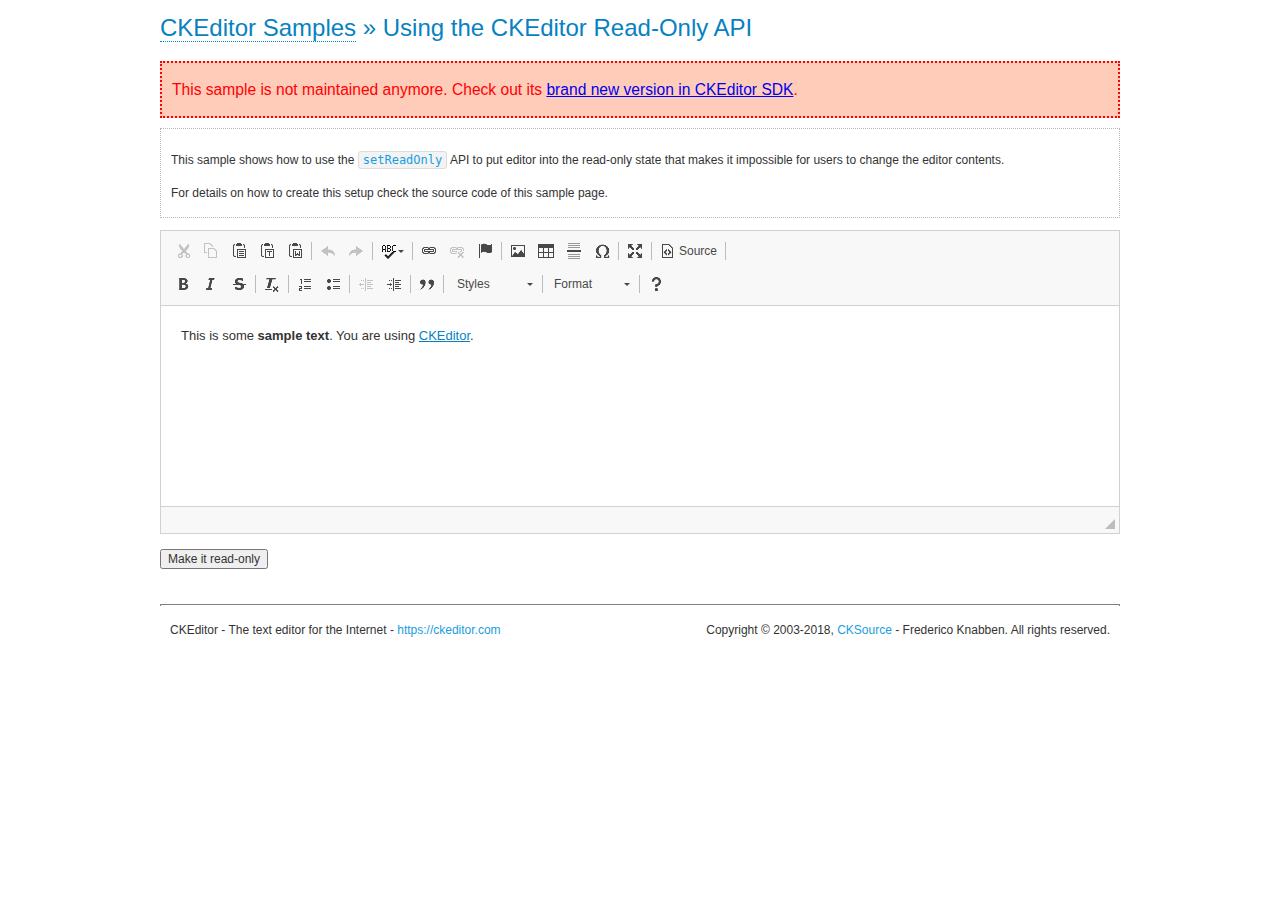
<file: chapter16/src/main/webapp/ckeditor/samples/old/readonly.html>
<!DOCTYPE html>
<!--
Copyright (c) 2003-2018, CKSource - Frederico Knabben. All rights reserved.
For licensing, see LICENSE.md or https://ckeditor.com/legal/ckeditor-oss-license
-->
<html>
<head>
    <meta charset="utf-8">
    <title>Using the CKEditor Read-Only API &mdash; CKEditor Sample</title>
    <script src="../../ckeditor.js"></script>
    <link rel="stylesheet" href="sample.css">
    <script>

        var editor;

        // The instanceReady event is fired, when an instance of CKEditor has finished
        // its initialization.
        CKEDITOR.on('instanceReady', function (ev) {
            editor = ev.editor;

            // Show this "on" button.
            document.getElementById('readOnlyOn').style.display = '';

            // Event fired when the readOnly property changes.
            editor.on('readOnly', function () {
                document.getElementById('readOnlyOn').style.display = this.readOnly ? 'none' : '';
                document.getElementById('readOnlyOff').style.display = this.readOnly ? '' : 'none';
            });
        });

        function toggleReadOnly(isReadOnly) {
            // Change the read-only state of the editor.
            // https://ckeditor.com/docs/ckeditor4/latest/api/CKEDITOR_editor.html#method-setReadOnly
            editor.setReadOnly(isReadOnly);
        }

    </script>
</head>
<body>
<h1 class="samples">
    <a href="index.html">CKEditor Samples</a> &raquo; Using the CKEditor Read-Only API
</h1>
<div class="warning deprecated">
    This sample is not maintained anymore. Check out its <a href="https://sdk.ckeditor.com/samples/readonly.html">brand
    new version in CKEditor SDK</a>.
</div>
<div class="description">
    <p>
        This sample shows how to use the
        <code><a class="samples"
                 href="https://ckeditor.com/docs/ckeditor4/latest/api/CKEDITOR_editor.html#method-setReadOnly">setReadOnly</a></code>
        API to put editor into the read-only state that makes it impossible for users to change the editor contents.
    </p>
    <p>
        For details on how to create this setup check the source code of this sample page.
    </p>
</div>
<form action="sample_posteddata.php" method="post">
    <p>
        <textarea class="ckeditor" id="editor1" name="editor1" cols="100" rows="10">&lt;p&gt;This is some &lt;strong&gt;sample text&lt;/strong&gt;. You are using &lt;a href="https://ckeditor.com/"&gt;CKEditor&lt;/a&gt;.&lt;/p&gt;</textarea>
    </p>
    <p>
        <input id="readOnlyOn" onclick="toggleReadOnly();" type="button" value="Make it read-only" style="display:none">
        <input id="readOnlyOff" onclick="toggleReadOnly( false );" type="button" value="Make it editable again"
               style="display:none">
    </p>
</form>
<div id="footer">
    <hr>
    <p>
        CKEditor - The text editor for the Internet - <a class="samples" href="https://ckeditor.com/">https://ckeditor.com</a>
    </p>
    <p id="copy">
        Copyright &copy; 2003-2018, <a class="samples" href="https://cksource.com/">CKSource</a> - Frederico
        Knabben. All rights reserved.
    </p>
</div>
</body>
</html>
</file>
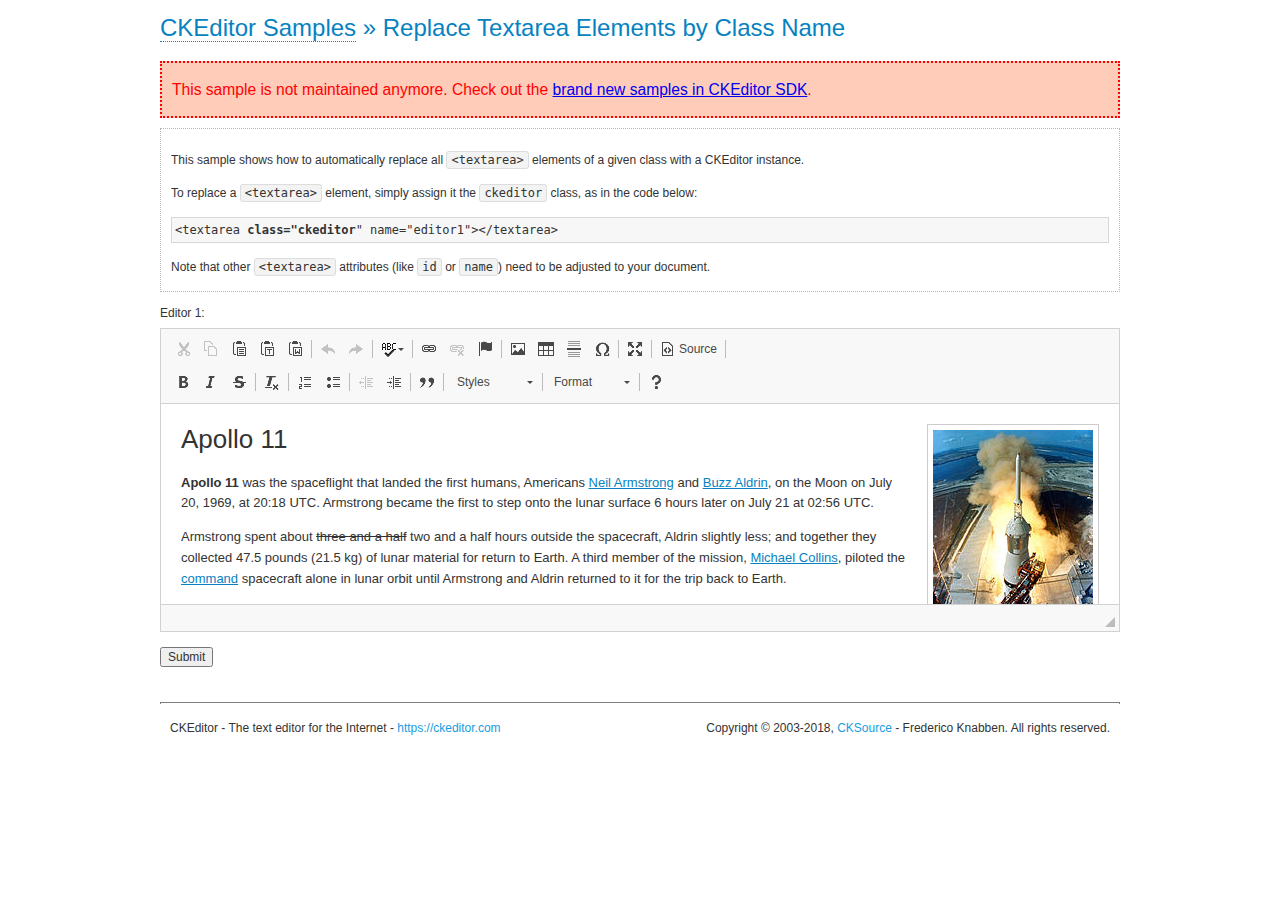
<file: chapter16/src/main/webapp/ckeditor/samples/old/replacebyclass.html>
<!DOCTYPE html>
<!--
Copyright (c) 2003-2018, CKSource - Frederico Knabben. All rights reserved.
For licensing, see LICENSE.md or https://ckeditor.com/legal/ckeditor-oss-license
-->
<html>
<head>
    <meta charset="utf-8">
    <title>Replace Textareas by Class Name &mdash; CKEditor Sample</title>
    <script src="../../ckeditor.js"></script>
    <link rel="stylesheet" href="sample.css">
</head>
<body>
<h1 class="samples">
    <a href="index.html">CKEditor Samples</a> &raquo; Replace Textarea Elements by Class Name
</h1>
<div class="warning deprecated">
    This sample is not maintained anymore. Check out the <a href="https://sdk.ckeditor.com/">brand new samples in
    CKEditor SDK</a>.
</div>
<div class="description">
    <p>
        This sample shows how to automatically replace all <code>&lt;textarea&gt;</code> elements
        of a given class with a CKEditor instance.
    </p>
    <p>
        To replace a <code>&lt;textarea&gt;</code> element, simply assign it the <code>ckeditor</code>
        class, as in the code below:
    </p>
    <pre class="samples">
&lt;textarea <strong>class="ckeditor</strong>" name="editor1"&gt;&lt;/textarea&gt;
</pre>
    <p>
        Note that other <code>&lt;textarea&gt;</code> attributes (like <code>id</code> or <code>name</code>) need to be
        adjusted to your document.
    </p>
</div>
<form action="sample_posteddata.php" method="post">
    <p>
        <label for="editor1">
            Editor 1:
        </label>
        <textarea class="ckeditor" cols="80" id="editor1" name="editor1" rows="10">
				&lt;h1&gt;&lt;img alt=&quot;Saturn V carrying Apollo 11&quot; class=&quot;right&quot; src=&quot;assets/sample.jpg&quot;/&gt; Apollo 11&lt;/h1&gt; &lt;p&gt;&lt;b&gt;Apollo 11&lt;/b&gt; was the spaceflight that landed the first humans, Americans &lt;a href=&quot;http://en.wikipedia.org/wiki/Neil_Armstrong&quot; title=&quot;Neil Armstrong&quot;&gt;Neil Armstrong&lt;/a&gt; and &lt;a href=&quot;http://en.wikipedia.org/wiki/Buzz_Aldrin&quot; title=&quot;Buzz Aldrin&quot;&gt;Buzz Aldrin&lt;/a&gt;, on the Moon on July 20, 1969, at 20:18 UTC. Armstrong became the first to step onto the lunar surface 6 hours later on July 21 at 02:56 UTC.&lt;/p&gt; &lt;p&gt;Armstrong spent about &lt;s&gt;three and a half&lt;/s&gt; two and a half hours outside the spacecraft, Aldrin slightly less; and together they collected 47.5 pounds (21.5&amp;nbsp;kg) of lunar material for return to Earth. A third member of the mission, &lt;a href=&quot;http://en.wikipedia.org/wiki/Michael_Collins_(astronaut)&quot; title=&quot;Michael Collins (astronaut)&quot;&gt;Michael Collins&lt;/a&gt;, piloted the &lt;a href=&quot;http://en.wikipedia.org/wiki/Apollo_Command/Service_Module&quot; title=&quot;Apollo Command/Service Module&quot;&gt;command&lt;/a&gt; spacecraft alone in lunar orbit until Armstrong and Aldrin returned to it for the trip back to Earth.&lt;/p&gt; &lt;h2&gt;Broadcasting and &lt;em&gt;quotes&lt;/em&gt; &lt;a id=&quot;quotes&quot; name=&quot;quotes&quot;&gt;&lt;/a&gt;&lt;/h2&gt; &lt;p&gt;Broadcast on live TV to a world-wide audience, Armstrong stepped onto the lunar surface and described the event as:&lt;/p&gt; &lt;blockquote&gt;&lt;p&gt;One small step for [a] man, one giant leap for mankind.&lt;/p&gt;&lt;/blockquote&gt; &lt;p&gt;Apollo 11 effectively ended the &lt;a href=&quot;http://en.wikipedia.org/wiki/Space_Race&quot; title=&quot;Space Race&quot;&gt;Space Race&lt;/a&gt; and fulfilled a national goal proposed in 1961 by the late U.S. President &lt;a href=&quot;http://en.wikipedia.org/wiki/John_F._Kennedy&quot; title=&quot;John F. Kennedy&quot;&gt;John F. Kennedy&lt;/a&gt; in a speech before the United States Congress:&lt;/p&gt; &lt;blockquote&gt;&lt;p&gt;[...] before this decade is out, of landing a man on the Moon and returning him safely to the Earth.&lt;/p&gt;&lt;/blockquote&gt; &lt;h2&gt;Technical details &lt;a id=&quot;tech-details&quot; name=&quot;tech-details&quot;&gt;&lt;/a&gt;&lt;/h2&gt; &lt;table align=&quot;right&quot; border=&quot;1&quot; bordercolor=&quot;#ccc&quot; cellpadding=&quot;5&quot; cellspacing=&quot;0&quot; style=&quot;border-collapse:collapse;margin:10px 0 10px 15px;&quot;&gt; &lt;caption&gt;&lt;strong&gt;Mission crew&lt;/strong&gt;&lt;/caption&gt; &lt;thead&gt; &lt;tr&gt; &lt;th scope=&quot;col&quot;&gt;Position&lt;/th&gt; &lt;th scope=&quot;col&quot;&gt;Astronaut&lt;/th&gt; &lt;/tr&gt; &lt;/thead&gt; &lt;tbody&gt; &lt;tr&gt; &lt;td&gt;Commander&lt;/td&gt; &lt;td&gt;Neil A. Armstrong&lt;/td&gt; &lt;/tr&gt; &lt;tr&gt; &lt;td&gt;Command Module Pilot&lt;/td&gt; &lt;td&gt;Michael Collins&lt;/td&gt; &lt;/tr&gt; &lt;tr&gt; &lt;td&gt;Lunar Module Pilot&lt;/td&gt; &lt;td&gt;Edwin &amp;quot;Buzz&amp;quot; E. Aldrin, Jr.&lt;/td&gt; &lt;/tr&gt; &lt;/tbody&gt; &lt;/table&gt; &lt;p&gt;Launched by a &lt;strong&gt;Saturn V&lt;/strong&gt; rocket from &lt;a href=&quot;http://en.wikipedia.org/wiki/Kennedy_Space_Center&quot; title=&quot;Kennedy Space Center&quot;&gt;Kennedy Space Center&lt;/a&gt; in Merritt Island, Florida on July 16, Apollo 11 was the fifth manned mission of &lt;a href=&quot;http://en.wikipedia.org/wiki/NASA&quot; title=&quot;NASA&quot;&gt;NASA&lt;/a&gt;&amp;#39;s Apollo program. The Apollo spacecraft had three parts:&lt;/p&gt; &lt;ol&gt; &lt;li&gt;&lt;strong&gt;Command Module&lt;/strong&gt; with a cabin for the three astronauts which was the only part which landed back on Earth&lt;/li&gt; &lt;li&gt;&lt;strong&gt;Service Module&lt;/strong&gt; which supported the Command Module with propulsion, electrical power, oxygen and water&lt;/li&gt; &lt;li&gt;&lt;strong&gt;Lunar Module&lt;/strong&gt; for landing on the Moon.&lt;/li&gt; &lt;/ol&gt; &lt;p&gt;After being sent to the Moon by the Saturn V&amp;#39;s upper stage, the astronauts separated the spacecraft from it and travelled for three days until they entered into lunar orbit. Armstrong and Aldrin then moved into the Lunar Module and landed in the &lt;a href=&quot;http://en.wikipedia.org/wiki/Mare_Tranquillitatis&quot; title=&quot;Mare Tranquillitatis&quot;&gt;Sea of Tranquility&lt;/a&gt;. They stayed a total of about 21 and a half hours on the lunar surface. After lifting off in the upper part of the Lunar Module and rejoining Collins in the Command Module, they returned to Earth and landed in the &lt;a href=&quot;http://en.wikipedia.org/wiki/Pacific_Ocean&quot; title=&quot;Pacific Ocean&quot;&gt;Pacific Ocean&lt;/a&gt; on July 24.&lt;/p&gt; &lt;hr/&gt; &lt;p style=&quot;text-align: right;&quot;&gt;&lt;small&gt;Source: &lt;a href=&quot;http://en.wikipedia.org/wiki/Apollo_11&quot;&gt;Wikipedia.org&lt;/a&gt;&lt;/small&gt;&lt;/p&gt;
			</textarea>
    </p>
    <p>
        <input type="submit" value="Submit">
    </p>
</form>
<div id="footer">
    <hr>
    <p>
        CKEditor - The text editor for the Internet - <a class="samples" href="https://ckeditor.com/">https://ckeditor.com</a>
    </p>
    <p id="copy">
        Copyright &copy; 2003-2018, <a class="samples" href="https://cksource.com/">CKSource</a> - Frederico
        Knabben. All rights reserved.
    </p>
</div>
</body>
</html>
</file>
<file: chapter16/src/main/webapp/ckeditor/samples/css/samples.css>
/**
 * @license Copyright (c) 2003-2018, CKSource - Frederico Knabben. All rights reserved.
 * For licensing, see LICENSE.md or https://ckeditor.com/legal/ckeditor-oss-license
 */
@media (max-width: 900px) {
    .global-is-mobile-hidden {
        display: none !important;
    }
}

article,
aside,
details,
figcaption,
figure,
footer,
header,
hgroup,
main,
menu,
nav,
section {
    display: block;
}

body,
html {
    margin: 0;
    padding: 0;
    font: 16px / 1.8 Arial, 'Helvetica Neue', Helvetica, sans-serif;
    font-weight: 300;
    color: #575757;
}

.grid-width-10 {
    width: 10%;
}

.grid-width-20 {
    width: 20%;
}

.grid-width-30 {
    width: 30%;
}

.grid-width-40 {
    width: 40%;
}

.grid-width-50 {
    width: 50%;
}

.grid-width-60 {
    width: 60%;
}

.grid-width-70 {
    width: 70%;
}

.grid-width-80 {
    width: 80%;
}

.grid-width-90 {
    width: 90%;
}

.grid-width-100 {
    width: 100%;
}

@media (max-width: 900px) {
    .grid-width-10,
    .grid-width-20,
    .grid-width-30,
    .grid-width-40,
    .grid-width-50,
    .grid-width-60,
    .grid-width-70,
    .grid-width-80,
    .grid-width-90,
    .grid-width-100 {
        width: 100%;
    }
}

*[class*="grid-width"] {
    -webkit-box-sizing: border-box;
    -moz-box-sizing: border-box;
    box-sizing: border-box;
    padding-left: 4%;
    padding-right: 4%;
    float: left;
}

*[class*="grid-width"]:after,
.grid-container:after,
*[class*="grid-width"]:before,
.grid-container:before {
    content: '';
    display: block;
    overflow: hidden;
    visibility: hidden;
    font-size: 0;
    line-height: 0;
    width: 0;
    height: 0;
}

*[class*="grid-width"]:after,
.grid-container:after {
    clear: both;
}

.grid-container {
    -webkit-box-sizing: border-box;
    -moz-box-sizing: border-box;
    box-sizing: border-box;
    margin-left: auto;
    margin-right: auto;
}

.grid-container-nested *[class*="grid-width"]:first-child {
    padding-left: 0;
}

.grid-container-nested *[class*="grid-width"]:last-child {
    padding-right: 0;
}

@media (max-width: 900px) {
    .grid-container-nested *[class*="grid-width"]:first-child {
        padding-left: 4%;
    }

    .grid-container-nested *[class*="grid-width"]:last-child {
        padding-right: 4%;
    }
}

.header-a {
    min-height: 140px;
    overflow: hidden;
}

.header-a .header-a-logo {
    margin: 40px 0 0;
}

@media (max-width: 900px) {
    .header-a .header-a-logo {
        text-align: center;
    }
}

.header-a .header-a-logo img {
    border: transparent;
}

.navigation-a {
    height: 30px;
    background: #3D3D3D;
    position: absolute;
    left: 0;
    right: 0;
    top: 0;
    padding: 0;
    overflow: hidden;
}

@media (max-width: 900px) {
    .navigation-a {
        text-align: center;
    }
}

.navigation-a ul {
    list-style: none;
    margin: 0;
    overflow: hidden;
}

.navigation-a ul li,
.navigation-a ul li a {
    display: inline-block;
}

@media (max-width: 900px) {
    .navigation-a ul {
        width: auto;
        text-overflow: ellipsis;
        white-space: nowrap;
        display: inline-block;
        float: none;
    }

    .navigation-a ul:before,
    .navigation-a ul:after {
        display: none;
    }
}

.navigation-a ul.navigation-a-left {
    text-align: left;
}

@media (max-width: 900px) {
    .navigation-a ul.navigation-a-left {
        padding-right: 0;
    }
}

.navigation-a ul.navigation-a-right {
    text-align: right;
}

@media (max-width: 900px) {
    .navigation-a ul.navigation-a-right {
        padding-left: 23px;
    }
}

.navigation-a ul li + li {
    margin-left: 23px;
}

.navigation-a ul li a {
    font-size: 10px;
    font-size: 0.625rem;
    line-height: 18px;
    line-height: 1.13rem;
    line-height: 30px;
    float: left;
    color: #ddd;
    font-weight: bold;
    text-decoration: none;
    text-transform: uppercase;
}

.navigation-a ul li a:hover {
    cursor: pointer;
    color: #fff;
}

.icon-navigation-a-github:before,
.icon-navigation-a-github:after {
    background-image: url("[data-uri]");
}

.navigation-b {
    text-align: right;
    margin: 52px 0 0;
    overflow: visible;
}

@media (max-width: 900px) {
    .navigation-b {
        text-align: center;
        margin-top: 20px;
        padding: 0;
    }
}

.navigation-b ul {
    padding: 0;
    list-style: none;
    margin: 0;
    overflow: visible;
}

.navigation-b ul li,
.navigation-b ul li a {
    display: inline-block;
}

@media (max-width: 900px) {
    .navigation-b ul {
        display: table;
        width: 100%;
        padding-bottom: 1.5em;
    }
}

@media (max-width: 900px) {
    .navigation-b ul li {
        display: table-row;
    }
}

.navigation-b ul li + li {
    margin-left: 20px;
}

@media (max-width: 900px) {
    .navigation-b ul li + li {
        margin-left: 0;
    }
}

.navigation-b ul li a {
    -webkit-box-sizing: border-box;
    -moz-box-sizing: border-box;
    box-sizing: border-box;
    text-transform: uppercase;
    text-decoration: none;
    outline: none;
}

@media (max-width: 900px) {
    .navigation-b ul li a {
        width: 100%;
        -webkit-border-radius: 0;
        -webkit-background-clip: padding-box;
        -moz-border-radius: 0;
        -moz-background-clip: padding;
        border-radius: 0;
        background-clip: padding-box;
    }
}

.footer-a {
    font-size: 13px;
    font-size: 0.8125rem;
    line-height: 23.4px;
    line-height: 1.46rem;
    padding-top: 2.25em;
    padding-bottom: 2.25em;
    overflow: hidden;
    color: #8a8a8a;
}

.footer-a a {
    color: #0287D0;
    text-decoration: none;
    border-bottom: 1px dotted #0287D0;
}

.footer-a a:hover {
    color: #0277b7;
}

.footer-a p {
    margin: 0;
    display: inline-block;
    text-align: center;
}

.content {
    font-size: 14px;
    font-size: 0.875rem;
    line-height: 25.2px;
    line-height: 1.57rem;
    overflow: hidden;
    padding-top: 1.5em;
    padding-bottom: 1.5em;
}

.content p {
    margin: 0.75em 0;
}

.content ul,
.content ol,
.content pre,
.content blockquote,
.content textarea:not([class^="cke"]),
.content .cke {
    margin: 1.875em 0;
}

.content code,
.content kbd {
    -webkit-border-radius: 3px;
    -webkit-background-clip: padding-box;
    -moz-border-radius: 3px;
    -moz-background-clip: padding;
    border-radius: 3px;
    background-clip: padding-box;
    padding: 3px 4px;
}

.content pre,
.content code,
.content kbd,
.content blockquote {
    background: #f5f5f5;
}

.content blockquote,
.content pre {
    background: none;
    border-left: 4px solid #0287D0;
    padding: 1.5em 2.25em;
}

.content p a,
.content ul a,
.content ol a,
.content blockquote a,
.content h1 a,
.content h2 a,
.content h3 a,
.content h4 a,
.content h5 a {
    color: #0287D0;
    text-decoration: none;
    border-bottom: 1px dotted #0287D0;
}

.content p a:hover,
.content ul a:hover,
.content ol a:hover,
.content blockquote a:hover,
.content h1 a:hover,
.content h2 a:hover,
.content h3 a:hover,
.content h4 a:hover,
.content h5 a:hover {
    color: #0277b7;
}

.content h1,
.content h2,
.content h3,
.content h4,
.content h5 {
    color: #000;
    font-weight: 100;
}

.content h1 code,
.content h2 code,
.content h3 code,
.content h4 code,
.content h5 code,
.content h1 kbd,
.content h2 kbd,
.content h3 kbd,
.content h4 kbd,
.content h5 kbd {
    font-size: inherit;
}

.content h1 a.content-heading-anchor,
.content h2 a.content-heading-anchor,
.content h3 a.content-heading-anchor,
.content h4 a.content-heading-anchor,
.content h5 a.content-heading-anchor {
    font-weight: 100;
    vertical-align: middle;
    opacity: 0;
    border: 0;
}

.content h1:hover a.content-heading-anchor,
.content h2:hover a.content-heading-anchor,
.content h3:hover a.content-heading-anchor,
.content h4:hover a.content-heading-anchor,
.content h5:hover a.content-heading-anchor {
    opacity: 1;
}

.content h1:target a,
.content h2:target a,
.content h3:target a,
.content h4:target a,
.content h5:target a {
    -webkit-animation: targetLinkOpacity 0.5s linear alternate;
    -moz-animation: targetLinkOpacity 0.5s linear alternate;
    -o-animation: targetLinkOpacity 0.5s linear alternate;
    animation: targetLinkOpacity 0.5s linear alternate;
    opacity: 1;
}

.content input,
.content select,
.content textarea:not([class^="cke"]) {
    -webkit-border-radius: 3px;
    -webkit-background-clip: padding-box;
    -moz-border-radius: 3px;
    -moz-background-clip: padding;
    border-radius: 3px;
    background-clip: padding-box;
    -webkit-box-shadow: inset 0 1px 1px rgba(0, 0, 0, 0.08);
    -moz-box-shadow: inset 0 1px 1px rgba(0, 0, 0, 0.08);
    box-shadow: inset 0 1px 1px rgba(0, 0, 0, 0.08);
    font: inherit;
    color: inherit;
    border: 1px solid #D9D9D9;
    padding: .2em .5em;
}

.content input:focus,
.content select:focus,
.content textarea:not([class^="cke"]):focus {
    border-color: #66afe9;
    outline: 0;
    -webkit-box-shadow: inset 0 1px 1px rgba(0, 0, 0, 0.08), 0 0 8px #93c6ef;
    -moz-box-shadow: inset 0 1px 1px rgba(0, 0, 0, 0.08), 0 0 8px #93c6ef;
    box-shadow: inset 0 1px 1px rgba(0, 0, 0, 0.08), 0 0 8px #93c6ef;
}

.content abbr {
    border-bottom: 1px dotted #666;
    cursor: pointer;
}

.content blockquote {
    font-style: italic;
    font-family: Georgia, Times, "Times New Roman", serif;
    font-size: 16px;
    font-size: 1rem;
    line-height: 28.8px;
    line-height: 1.8rem;
}

.content em {
    font-style: italic;
}

.content h1 {
    font-size: 36px;
    font-size: 2.25rem;
    line-height: 64.8px;
    line-height: 4.05rem;
    margin: 1.125em 0 0;
}

.content h2 {
    font-size: 27.2px;
    font-size: 1.7rem;
    line-height: 48.96px;
    line-height: 3.06rem;
    margin: 0.9em 0 0;
}

.content h3 {
    font-size: 24px;
    font-size: 1.5rem;
    line-height: 43.2px;
    line-height: 2.7rem;
    font-weight: 500;
    margin: 0.75em 0 0;
}

.content h4 {
    font-size: 19.2px;
    font-size: 1.2rem;
    line-height: 34.56px;
    line-height: 2.16rem;
    font-weight: 500;
    margin: 0.75em 0 0;
}

.content h5 {
    font-size: 17.6px;
    font-size: 1.1rem;
    line-height: 31.68px;
    line-height: 1.98rem;
    font-weight: 500;
    margin: 0.75em 0 0;
}

.content hr {
    border: 0;
    border-top: 4px solid #D9D9D9;
    margin: 1.5em 0;
}

.content input[type="text"] {
    height: 1.8em;
    line-height: 1.8em;
}

.content input[type="button"] {
    -webkit-appearance: button;
    -moz-appearance: button;
    appearance: button;
}

.content kbd {
    font-size: 12px;
    font-size: 0.75rem;
    line-height: 21.6px;
    line-height: 1.35rem;
    font-family: Arial, 'Helvetica Neue', Helvetica, sans-serif;
    padding: 2px 6px;
    -webkit-box-shadow: 0 0 4px #fff inset, 0 2px 0 #D9D9D9;
    -moz-box-shadow: 0 0 4px #fff inset, 0 2px 0 #D9D9D9;
    box-shadow: 0 0 4px #fff inset, 0 2px 0 #D9D9D9;
}

.content p img {
    vertical-align: middle;
}

.content p pre {
    padding: 1.5em;
}

.content pre {
    padding: 0;
    border: 0;
    tab-size: 4;
    -o-tab-size: 4;
    -moz-tab-size: 4;
}

.content pre,
.content code {
    font-size: 11.89px;
    font-size: 0.743rem;
    line-height: 21.4px;
    line-height: 1.34rem;
    font-family: Consolas, Menlo, Monaco, Lucida Console, Liberation Mono, DejaVu Sans Mono, Bitstream Vera Sans Mono, Courier New, monospace, serif;
}

.content pre a,
.content code a {
    border: 0;
}

.content pre code {
    padding: 0.75em;
    display: block;
}

.content strong {
    color: #000;
}

.content ul ul,
.content ol ul,
.content ul ol,
.content ol ol {
    margin: 0.75em 0;
}

.content ul li,
.content ol li {
    font-size: 14px;
    font-size: 0.875rem;
    line-height: 30.24px;
    line-height: 1.89rem;
}

.content textarea:not([class^="cke"]) {
    width: 100%;
}

.content div.todo {
    border: 2px dotted #444;
    padding: 10px;
    margin: 60px 0 10px 0;
    /* Remove me some day */
}

.content div.todo:before {
    content: "TODO";
    font-weight: bold;
}

body a.button-a,
body button.button-a,
body input.button-a {
    -webkit-border-radius: 3px;
    -webkit-background-clip: padding-box;
    -moz-border-radius: 3px;
    -moz-background-clip: padding;
    border-radius: 3px;
    background-clip: padding-box;
    font-size: 14px;
    font-size: 0.875rem;
    line-height: 25.2px;
    line-height: 1.57rem;
    height: 36px;
    line-height: 36px;
    padding: 0 1.1em;
    font-weight: 700;
    color: #3e3e3e;
    white-space: nowrap;
    text-decoration: none;
    display: inline-block;
    cursor: pointer;
    border: 0;
    vertical-align: middle;
    margin: 1px 0;
    background: transparent;
}

body a.button-a.icon-pos-left,
body button.button-a.icon-pos-left,
body input.button-a.icon-pos-left {
    padding-left: .8em;
}

body a.button-a.icon-pos-right,
body button.button-a.icon-pos-right,
body input.button-a.icon-pos-right {
    padding-right: .8em;
}

body a.button-a.button-a-no-text,
body button.button-a.button-a-no-text,
body input.button-a.button-a-no-text {
    -webkit-border-radius: 100px;
    -webkit-background-clip: padding-box;
    -moz-border-radius: 100px;
    -moz-background-clip: padding;
    border-radius: 100px;
    background-clip: padding-box;
    width: 36px;
    padding: 0;
    text-indent: -999px;
    overflow: hidden;
    position: relative;
    text-align: center;
}

body a.button-a.button-a-no-text:before,
body button.button-a.button-a-no-text:before,
body input.button-a.button-a-no-text:before {
    position: absolute;
    left: 50%;
    top: 50%;
    margin: -9px 0 0 -9px;
}

@media (max-width: 900px) {
    body a.button-a.button-a-mobile-collapsed,
    body button.button-a.button-a-mobile-collapsed,
    body input.button-a.button-a-mobile-collapsed {
        -webkit-border-radius: 100px;
        -webkit-background-clip: padding-box;
        -moz-border-radius: 100px;
        -moz-background-clip: padding;
        border-radius: 100px;
        background-clip: padding-box;
        width: 36px;
        padding: 0;
        text-indent: -999px;
        overflow: hidden;
        position: relative;
        text-align: center;
    }

    body a.button-a.button-a-mobile-collapsed:before,
    body button.button-a.button-a-mobile-collapsed:before,
    body input.button-a.button-a-mobile-collapsed:before {
        position: absolute;
        left: 50%;
        top: 50%;
        margin: -9px 0 0 -9px;
    }

    body a.button-a.button-a-mobile-collapsed:before,
    body button.button-a.button-a-mobile-collapsed:before,
    body input.button-a.button-a-mobile-collapsed:before {
        position: absolute;
        left: 50%;
        top: 50%;
        margin: -9px 0 0 -9px;
    }
}

body a.button-a:active,
body button.button-a:active,
body input.button-a:active,
body a.button-a:hover,
body button.button-a:hover,
body input.button-a:hover {
    color: #fff;
    background: #0277b7;
}

body a.button-a:focus,
body button.button-a:focus,
body input.button-a:focus {
    border-color: #66afe9;
    outline: 0;
    -webkit-box-shadow: inset 0 1px 1px rgba(0, 0, 0, 0.075), 0 0 8px #93c6ef;
    -moz-box-shadow: inset 0 1px 1px rgba(0, 0, 0, 0.075), 0 0 8px #93c6ef;
    box-shadow: inset 0 1px 1px rgba(0, 0, 0, 0.075), 0 0 8px #93c6ef;
}

body a.button-a-soft,
body button.button-a-soft,
body input.button-a-soft {
    background: #e7e7e7;
}

body a.button-a-soft:active,
body button.button-a-soft:active,
body input.button-a-soft:active,
body a.button-a-soft:hover,
body button.button-a-soft:hover,
body input.button-a-soft:hover {
    color: #3e3e3e;
    background: #cecece;
}

body a.button-a-background,
body button.button-a-background,
body input.button-a-background,
body a.navigation-b ul li a:hover,
body button.navigation-b ul li a:hover,
body input.navigation-b ul li a:hover {
    color: #fff;
    background: #0287D0;
}

body a.button-a-background:active,
body button.button-a-background:active,
body input.button-a-background:active,
body a.button-a-background:hover,
body button.button-a-background:hover,
body input.button-a-background:hover,
body a.navigation-b ul li a:hover:active,
body button.navigation-b ul li a:hover:active,
body input.navigation-b ul li a:hover:active,
body a.navigation-b ul li a:hover:hover,
body button.navigation-b ul li a:hover:hover,
body input.navigation-b ul li a:hover:hover {
    color: #fff;
    background: #0277b7;
}

.balloon-a {
    font-size: 12px;
    font-size: 0.75rem;
    line-height: 21.6px;
    line-height: 1.35rem;
    -webkit-border-radius: 3px;
    -webkit-background-clip: padding-box;
    -moz-border-radius: 3px;
    -moz-background-clip: padding;
    border-radius: 3px;
    background-clip: padding-box;
    border-bottom: 3px solid #d4d4d4;
    background: #ebebeb;
    display: inline-block;
    white-space: nowrap;
    padding: .4em 1.2em .2em;
    font-weight: 700;
    position: relative;
    z-index: 1000;
    text-transform: none;
    color: #575757;
}

.balloon-a:hover {
    color: #575757;
}

.balloon-a:before {
    content: '';
    width: 0;
    height: 0;
    border-style: solid;
    position: absolute;
}

.balloon-a-ne:before,
.balloon-a-nw:before {
    top: -13px;
    border-width: 0 9px 15.6px 9px;
    border-color: transparent transparent #ebebeb transparent;
}

.balloon-a-se:before,
.balloon-a-sw:before {
    bottom: -13px;
    border-width: 15.6px 9px 0 9px;
    border-color: #ebebeb transparent transparent transparent;
}

.balloon-a-nw:before,
.balloon-a-sw:before {
    left: 20px;
}

.balloon-a-ne:before,
.balloon-a-se:before {
    right: 20px;
}

.icon-pos-left:before,
.icon-pos-right:after {
    content: '';
    display: inline-block;
    width: 18px;
    height: 18px;
    vertical-align: middle;
    background-repeat: no-repeat;
}

.icon-pos-left:before {
    margin-right: 10px;
}

.icon-pos-right:after {
    margin-left: 10px;
}

.icon-download:before,
.icon-download:after {
    background-image: url("[data-uri]");
}

.icon-question-mark:before,
.icon-question-mark:after {
    background-image: url("[data-uri]");
}

.icon-close:before,
.icon-close:after {
    background-image: url("[data-uri]");
}

.ie8 .switch > * {
    vertical-align: middle;
}

.ie8 .switch input[type="radio"] {
    margin: 0 0.25em;
    display: inline-block;
}

.ie8 .switch label {
    margin-left: 0 !important;
    margin-right: 0 !important;
}

.ie8 .switch label[data-for="1"] {
    float: left;
}

.ie8 .switch label[data-for="2"] {
    float: right;
}

.ie8 .switch .switch-inner {
    display: none;
}

.switch {
    font-size: 14px;
    font-size: 0.875rem;
    line-height: 25.2px;
    line-height: 1.57rem;
    font-weight: bold;
    background-color: #0287D0;
    overflow: hidden;
    display: inline-block;
    padding: 0.75em 0.25em;
    color: #fff;
    -webkit-border-radius: 3px;
    -webkit-background-clip: padding-box;
    -moz-border-radius: 3px;
    -moz-background-clip: padding;
    border-radius: 3px;
    background-clip: padding-box;
    position: relative;
}

.switch input[type="radio"] {
    display: none;
}

.switch label {
    position: relative;
    z-index: 2;
    float: left;
    cursor: pointer;
    padding: 0 0.75em;
}

.switch label:hover {
    text-decoration: underline;
}

.switch .switch-inner {
    float: left;
    background-color: #FFF;
    height: 1.5em;
    width: 4.125em;
    padding: 2px;
    margin: 0 0.25em;
    -webkit-border-radius: 5.5px;
    -webkit-background-clip: padding-box;
    -moz-border-radius: 5.5px;
    -moz-background-clip: padding;
    border-radius: 5.5px;
    background-clip: padding-box;
}

.switch .switch-inner .handler {
    overflow: hidden;
    position: relative;
    display: block;
    height: 1.5em;
    width: 1.5em;
    background: #027dc1;
    -webkit-border-radius: 4.5px;
    -webkit-background-clip: padding-box;
    -moz-border-radius: 4.5px;
    -moz-background-clip: padding;
    border-radius: 4.5px;
    background-clip: padding-box;
}

.switch .switch-inner .handler:before {
    content: '';
    display: block;
    position: absolute;
    top: 0;
    right: 0;
    bottom: 3px;
    left: 0;
    background-color: #0291df;
    -webkit-border-bottom-left-radius: 4.5px;
    -moz-border-radius-bottomleft: 4.5px;
    border-bottom-left-radius: 4.5px;
    -webkit-border-bottom-right-radius: 4.5px;
    -webkit-background-clip: padding-box;
    -moz-border-radius-bottomright: 4.5px;
    -moz-background-clip: padding;
    border-bottom-right-radius: 4.5px;
    background-clip: padding-box;
}

.switch:hover .switch-inner .handler:before {
    background: #029ef3;
}

.switch input[data-num="2"]:checked ~ .switch-inner > .handler {
    margin-left: auto;
}

.switch input[data-num="2"]:checked ~ label[data-for="1"] {
    padding-right: 5.125em;
    margin-right: -4.375em;
}

.switch input[data-num="1"]:checked ~ label[data-for="2"] {
    padding-left: 5.125em;
    margin-left: -4.375em;
}

.toggler {
    -webkit-user-select: none;
    -moz-user-select: none;
    -ms-user-select: none;
    user-select: none;
}

.toggler label {
    cursor: pointer;
}

.toggler [data-collapse] {
    display: inherit;
}

.toggler [data-expand] {
    display: none;
}

.toggler.collapsed [data-collapse] {
    display: none;
}

.toggler.collapsed [data-expand] {
    display: inherit;
}

.toggler-container {
    overflow: hidden;
}

.toggler-container.collapsed {
    height: 0;
}

.icon-toggler-expanded:before,
.icon-toggler-collapsed:before,
.icon-toggler-expanded:after,
.icon-toggler-collapsed:after {
    background-image: url("[data-uri]");
}

.icon-toggler-expanded.icon-light:before,
.icon-toggler-collapsed.icon-light:before,
.icon-toggler-expanded.icon-light:after,
.icon-toggler-collapsed.icon-light:after {
    background-image: url("[data-uri]");
}

.icon-toggler-expanded:before,
.icon-toggler-expanded:after {
    background-position: top left;
}

.icon-toggler-collapsed:before,
.icon-toggler-collapsed:after {
    background-position: bottom left;
}

.modal {
    padding: 20px;
    border-radius: 3px;
    background-color: white;
    max-width: 700px;
    -webkit-box-sizing: border-box;
    -moz-box-sizing: border-box;
    box-sizing: border-box;
    width: 80% !important;
    top: 50% !important;
    -webkit-transform: translate(-50%, -50%) !important;
    -moz-transform: translate(-50%, -50%) !important;
    -ms-transform: translate(-50%, -50%) !important;
    -o-transform: translate(-50%, -50%) !important;
    transform: translate(-50%, -50%) !important;
}

.modal-close {
    -webkit-border-radius: 100px;
    -webkit-background-clip: padding-box;
    -moz-border-radius: 100px;
    -moz-background-clip: padding;
    border-radius: 100px;
    background-clip: padding-box;
    cursor: pointer;
    height: 18px;
    width: 18px;
    position: absolute;
    top: 10px;
    right: 10px;
    font-size: 17px;
    text-align: center;
    line-height: 19px;
    background: #cccccc;
}

main .grid-container,
header .grid-container,
.navigation-a > div,
footer > div {
    max-width: 968px;
}

.header-a {
    margin-top: 30px;
}

.footer-a {
    border-top: 1px solid #D9D9D9;
}

.adjoined-top {
    background-color: #0287D0;
    color: #fff;
}

.adjoined-top .content h1,
.adjoined-top .content h2,
.adjoined-top .content h3,
.adjoined-top .content h4,
.adjoined-top .content h5 {
    color: #fff;
}

.adjoined-top .content p {
    font-size: 18px;
    font-size: 1.125rem;
    line-height: 32.4px;
    line-height: 2.02rem;
    font-weight: 100;
}

.adjoined-top .content p a {
    text-decoration: none;
    border-bottom: 1px dotted #fff;
    color: inherit;
}

.adjoined-top .content p a:hover {
    color: #e6e6e6;
}

.adjoined-top .content button {
    color: #fff;
}

.adjoined-top .content strong {
    color: #fff;
}

.adjoined-top .content code {
    font-size: inherit;
    color: #0287D0;
}

.adjoined-bottom {
    position: relative;
}

.adjoined-bottom:before {
    z-index: -1;
    content: '';
    background: #0287D0;
    position: absolute;
    top: 0;
    left: 0;
    right: 0;
    height: 50%;
}

main .grid-container,
header .grid-container,
.navigation-a > div,
footer > div {
    max-width: 1052px;
}

main .grid-container.freed-width {
    max-width: none;
}

.switch {
    background: #027dc1;
    float: right;
    overflow: visible;
}

.switch .balloon-a {
    position: absolute;
    top: -40px;
    right: 50%;
    margin-right: -15px;
    background: #FFEFC1;
    border-bottom-color: #DCDCA4;
}

.switch .balloon-a:before {
    border-color: #FFEFC1 transparent transparent transparent;
}

#toolbar .editors-container {
    overflow: hidden;
    height: 0;
    transition: height 200ms;
}

#toolbar .editors-container.active {
    height: auto;
}

#main #editor {
    background: #FFF;
    padding: 2% 4%;
    border: dashed 5px #0287D0;
}

#main .adjoined-top:before {
    height: 335px;
}

#toolbar .adjoined-top:before {
    height: 219px;
}

#toolbar .adjoined-top .grid-container-nested {
    height: 147px;
}

.content .grid-switch-magic {
    margin: 3.5em 0 0;
}

#info-box {
    padding-bottom: 0;
}

#info-box > div {
    width: 100%;
    text-align: right;
}

#info-box > div .toggler {
    padding-right: 0;
}

#info-box > div .toggler:hover {
    background: transparent;
    color: #000;
}

#info-box > div .toggler:hover > label {
    text-decoration: underline;
}

#info-box > div h2 {
    float: left;
    margin-top: 0;
}

#info-box > div#instructions-container {
    text-align: left;
}

#toolbarModifierWrapper {
    overflow: hidden;
    height: 0;
    opacity: 0;
    transition: height 200ms;
}

#toolbarModifierWrapper.active {
    height: auto;
    opacity: 1;
}

header {
    overflow: visible;
}

header div.grid-container {
    overflow: visible;
}

header .navigation-b {
    overflow: visible;
}

header .navigation-b ul {
    overflow: visible;
}

header .navigation-b a {
    position: relative;
}

header .balloon-a {
    position: absolute;
    top: 48px;
    left: 50%;
    margin-left: -35px;
}

@media (max-width: 1140px) {
    header .balloon-a {
        left: auto;
        margin-left: auto;
        right: 50%;
        margin-right: -35px;
    }

    header .balloon-a:before {
        left: auto;
        right: 22px;
    }
}

@media (max-width: 900px) {
    header .balloon-a {
        display: none;
    }
}

header .header-a-logo img {
    width: 160px;
    height: 60px;
}

#toolbar .cke_toolbar {
    pointer-events: none;
    -webkit-user-select: none;
    -moz-user-select: none;
    -ms-user-select: none;
    user-select: none;
    cursor: default;
}

.some-toolbar-active .cke_toolbar {
    zoom: 1;
    filter: alpha(opacity=50);
    -webkit-opacity: 0.5;
    -moz-opacity: 0.5;
    opacity: 0.5;
}

.cke_toolbar.active {
    position: relative;
    zoom: 1;
    filter: alpha(opacity=100);
    -webkit-opacity: 1;
    -moz-opacity: 1;
    opacity: 1;
}

.cke_toolbar.active:after {
    content: '';
    display: block;
    position: absolute;
    top: 0;
    right: 6px;
    bottom: 5px;
    left: 0;
    -webkit-border-radius: 5px;
    -webkit-background-clip: padding-box;
    -moz-border-radius: 5px;
    -moz-background-clip: padding;
    border-radius: 5px;
    background-clip: padding-box;
    -webkit-box-shadow: 0px 0px 15px 3px #fff4b0;
    -moz-box-shadow: 0px 0px 15px 3px #fff4b0;
    box-shadow: 0px 0px 15px 3px #fff4b0;
}

.cke_toolbar.active .cke_toolgroup {
    -webkit-box-shadow: none;
    -moz-box-shadow: none;
    box-shadow: none;
    border-color: #e3c300;
}

.cke_toolbar.active .cke_combo,
.cke_toolbar.active .cke_toolgroup {
    position: relative;
    z-index: 2;
}

.cke_toolbar.active .cke_combo_button {
    -webkit-box-shadow: none;
    -moz-box-shadow: none;
    box-shadow: none;
}

.unselectable {
    -webkit-user-select: none;
    -moz-user-select: none;
    -ms-user-select: none;
    user-select: none;
}

.toolbar {
    padding: 5px 0;
    margin-bottom: 2.4em;
    overflow: hidden;
    background: #fff;
}

.toolbar button.button-a.cke_button {
    cursor: pointer;
    display: inline-block;
    padding: 4px 6px;
    outline: 0;
    border: 1px solid #a6a6a6;
}

.toolbar button.button-a.hidden {
    display: none;
}

.toolbar button.button-a.left {
    float: left;
    margin-right: 8px;
}

.toolbar button.button-a.right {
    float: right;
    margin-left: 8px;
}

.toolbar button.button-a .highlight {
    color: #ffefc1;
}

.configContainer.hidden,
.toolbarModifier.hidden,
.toolbarModifier-hints.hidden {
    display: none;
}

.toolbarModifier :focus,
.toolbar button:focus,
.configContainer textarea.configCode:focus {
    outline: none;
}

div.toolbarModifier {
    padding: 0;
    overflow: hidden;
    width: 100%;
    position: relative;
    display: table;
    border-collapse: collapse;
}

div.toolbarModifier ::-moz-focus-inner {
    border: 0;
}

div.toolbarModifier .empty {
    display: none;
}

div.toolbarModifier.empty-visible .empty {
    display: table-row;
    zoom: 1;
    filter: alpha(opacity=60);
    -webkit-opacity: 0.6;
    -moz-opacity: 0.6;
    opacity: 0.6;
}

div.toolbarModifier .empty > p {
    line-height: 31px;
}

div.toolbarModifier > ul {
    padding: 0;
    margin: 0;
    border-top: 1px solid #ccc;
    width: 100%;
}

div.toolbarModifier > ul[data-type="table-header"] {
    display: table-header-group;
}

div.toolbarModifier > ul[data-type="table-body"] {
    display: table-row-group;
}

div.toolbarModifier > ul p {
    padding: 0;
    margin: 0;
}

div.toolbarModifier > ul > li {
    display: table-row;
}

div.toolbarModifier > ul > li[data-type="header"] {
    font-weight: bold;
    user-select: none;
    cursor: default;
}

div.toolbarModifier > ul > li[data-type="group"],
div.toolbarModifier > ul > li[data-type="separator"] {
    border-bottom: 1px solid #ccc;
}

div.toolbarModifier > ul > li[data-type="subgroup"] {
    border-top: 1px solid #eee;
}

div.toolbarModifier > ul > li[data-type="subgroup"]:first-child {
    border-top: none;
}

div.toolbarModifier > ul > li[data-type="group"].active,
div.toolbarModifier > ul > li[data-type="group"]:hover,
div.toolbarModifier > ul > li[data-type="separator"].active,
div.toolbarModifier > ul > li[data-type="separator"]:hover {
    overflow: hidden;
    z-index: 2;
}

div.toolbarModifier > ul > li[data-type="group"].active,
div.toolbarModifier > ul > li[data-type="separator"].active,
div.toolbarModifier > ul > li[data-type="group"].active:hover,
div.toolbarModifier > ul > li[data-type="separator"].active:hover {
    background: #f0fafb;
}

div.toolbarModifier > ul > li[data-type="group"]:hover,
div.toolbarModifier > ul > li[data-type="separator"]:hover {
    background: #fffbe3;
}

div.toolbarModifier > ul > li[data-type="separator"] {
    background: #f5f5f5;
}

div.toolbarModifier > ul > li[data-type="separator"]:after {
    content: '';
    width: 100%;
}

div.toolbarModifier > ul > li[data-type="separator"] > p {
    padding: 2px 5px;
}

div.toolbarModifier > ul > li > p,
div.toolbarModifier > ul > li > ul {
    display: table-cell;
    vertical-align: middle;
}

div.toolbarModifier > ul > li p {
    padding-left: 5px;
    min-width: 200px;
}

div.toolbarModifier > ul > li p span {
    white-space: nowrap;
    cursor: default;
}

div.toolbarModifier > ul > li p span button {
    font-size: 12.666px;
    margin-right: 5px;
    cursor: pointer;
    background: #fff;
    -webkit-border-radius: 5px;
    -webkit-background-clip: padding-box;
    -moz-border-radius: 5px;
    -moz-background-clip: padding;
    border-radius: 5px;
    background-clip: padding-box;
    border: 1px solid #bbb;
    padding: 0 7px;
    line-height: 12px;
    height: 20px;
}

div.toolbarModifier > ul > li p span button:not(.disabled):hover,
div.toolbarModifier > ul > li p span button:not(.disabled):focus {
    color: #fff;
    background-color: #454545;
    border-color: transparent;
}

div.toolbarModifier > ul > li p span button.move.disabled {
    cursor: default;
    zoom: 1;
    filter: alpha(opacity=20);
    -webkit-opacity: 0.2;
    -moz-opacity: 0.2;
    opacity: 0.2;
}

div.toolbarModifier > ul > li ul {
    border-collapse: collapse;
    padding: 0;
    width: 100%;
}

div.toolbarModifier > ul > li ul li {
    display: table-row;
    list-style-type: none;
    line-height: 1;
}

div.toolbarModifier > ul > li ul li[data-type="subgroup"] {
    border-top: 1px solid #ddd;
}

div.toolbarModifier > ul > li ul li[data-type="subgroup"]:first-child {
    border-top: 0;
}

div.toolbarModifier > ul > li ul li[data-type="subgroup"] [data-type="button"] {
    -webkit-border-radius: 3px;
    -webkit-background-clip: padding-box;
    -moz-border-radius: 3px;
    -moz-background-clip: padding;
    border-radius: 3px;
    background-clip: padding-box;
    padding: 0 2px;
}

div.toolbarModifier > ul > li ul li[data-type="subgroup"] [data-type="button"]:focus {
    background: rgba(0, 0, 0, 0.04);
}

div.toolbarModifier > ul > li ul li[data-type="subgroup"] [data-type="button"] input {
    vertical-align: middle;
}

div.toolbarModifier > ul > li ul li > p,
div.toolbarModifier > ul > li ul li > ul {
    display: table-cell;
    vertical-align: middle;
}

div.toolbarModifier > ul > li ul li ul {
    padding: 0;
}

div.toolbarModifier > ul > li ul li ul li {
    padding: 0;
    display: inline-block;
    cursor: pointer;
    margin: 2px 5px 2px 0;
}

div.toolbarModifier > ul > li ul li ul li .cke_combo_text {
    cursor: pointer;
    white-space: nowrap;
}

div.toolbarModifier > ul > li ul li ul li .cke_toolgroup,
div.toolbarModifier > ul > li ul li ul li .cke_combo_button {
    cursor: pointer;
    margin: 0;
    vertical-align: middle;
    border: 1px solid #ddd;
    font-size: 11.41px;
    font-size: 0.713rem;
    line-height: 20.54px;
    line-height: 1.28rem;
}

div.toolbarModifier > .codemirror-wrapper {
    overflow-y: auto;
}

div.toolbarModifier-hints {
    float: right;
    width: 350px;
    min-width: 150px;
    overflow-y: auto;
    margin-left: 1.5em;
}

div.toolbarModifier-hints h3 {
    font-size: 18.08px;
    font-size: 1.13rem;
    line-height: 32.54px;
    line-height: 2.03rem;
    padding: 0.36em 1.5em;
    background: #f5f5f5;
    border-bottom: 1px solid #ddd;
    margin-top: 0;
    margin-bottom: 1.2em;
}

div.toolbarModifier-hints dl {
    margin-bottom: 1.2em;
    overflow: hidden;
}

div.toolbarModifier-hints dl .list-header {
    font-weight: bold;
    border: 0;
    padding-bottom: 0.6em;
}

div.toolbarModifier-hints dl > p {
    text-align: center;
}

div.toolbarModifier-hints dl dt {
    float: left;
    width: 9em;
    clear: both;
    text-align: right;
    border-top: 1px solid #ddd;
    padding-left: 1.5em;
    padding-right: .1em;
    -webkit-box-sizing: border-box;
    -moz-box-sizing: border-box;
    box-sizing: border-box;
}

div.toolbarModifier-hints dl dt code {
    background: none;
    border: none;
    vertical-align: middle;
}

div.toolbarModifier-hints dl dd {
    margin-left: 10em;
    clear: right;
    padding-right: 1.5em;
}

div.toolbarModifier-hints dl dd code {
    line-height: 2.2em;
}

div.toolbarModifier-hints dl dd:after {
    content: '\00a0';
    display: block;
    clear: left;
    float: right;
    height: 0;
    width: 0;
}

.toolbarModifier-hints,
.configContainer textarea.configCode,
.CodeMirror {
    -webkit-border-radius: 3px;
    -webkit-background-clip: padding-box;
    -moz-border-radius: 3px;
    -moz-background-clip: padding;
    border-radius: 3px;
    background-clip: padding-box;
    border: 1px solid #ccc;
    font-size: 13.01px;
    font-size: 0.813rem;
    line-height: 23.42px;
    line-height: 1.46rem;
}

.configContainer textarea.configCode,
.CodeMirror pre,
.CodeMirror-linenumber {
    font-size: 13.01px;
    font-size: 0.813rem;
    line-height: 23.42px;
    line-height: 1.46rem;
    font-family: Consolas, Menlo, Monaco, Lucida Console, Liberation Mono, DejaVu Sans Mono, Bitstream Vera Sans Mono, Courier New, monospace, serif;
}

.CodeMirror pre {
    border: none;
    padding: 0;
    margin: 0;
}

.configContainer textarea.configCode {
    -webkit-box-sizing: border-box;
    -moz-box-sizing: border-box;
    box-sizing: border-box;
    color: #575757;
    padding: 10px;
    width: 100%;
    min-height: 500px;
    margin: 0;
    resize: none;
    outline: none;
    -moz-tab-size: 4;
    tab-size: 4;
    white-space: pre;
    word-wrap: normal;
    overflow: auto;
}

.CodeMirror-hints.toolbar-modifier {
    padding: 0;
    color: #575757;
    font-size: 14px;
    font-size: 0.875rem;
    line-height: 25.2px;
    line-height: 1.57rem;
    font-family: Consolas, Menlo, Monaco, Lucida Console, Liberation Mono, DejaVu Sans Mono, Bitstream Vera Sans Mono, Courier New, monospace, serif;
}

.CodeMirror-hints.toolbar-modifier .CodeMirror-hint-active {
    color: #575757;
    background: #f0fafb;
}

.CodeMirror-hints.toolbar-modifier > li:hover {
    background: #fffbe3;
}

/* Text modifier */
#toolbarModifierWrapper {
    margin-bottom: 1.2em;
}

#toolbarModifierWrapper .invalid .CodeMirror {
    background: #fff8f8;
    border-color: red;
}

#toolbarModifierWrapper .CodeMirror {
    height: auto;
    padding: 0 0.6em;
}

.staticContainer {
    position: fixed;
    top: 0;
    width: 100%;
    z-index: 10;
}

.staticContainer > .grid-container {
    max-width: 1052px;
}

.staticContainer > .grid-container .inner {
    background: #fff;
}

.staticContainer > .grid-container .inner .toolbar {
    margin-bottom: 0;
}

#help {
    position: relative;
    top: -15px;
    left: -5px;
}

#help-content {
    display: none;
}

/*# sourceMappingURL=[data-uri] */
</file>
<file: chapter16/src/main/webapp/ckeditor/samples/toolbarconfigurator/lib/codemirror/neo.css>
/* neo theme for codemirror */

/* Color scheme */

.cm-s-neo.CodeMirror {
    background-color: #ffffff;
    color: #2e383c;
    line-height: 1.4375;
}

.cm-s-neo .cm-comment {
    color: #75787b
}

.cm-s-neo .cm-keyword, .cm-s-neo .cm-property {
    color: #1d75b3
}

.cm-s-neo .cm-atom, .cm-s-neo .cm-number {
    color: #75438a
}

.cm-s-neo .cm-node, .cm-s-neo .cm-tag {
    color: #9c3328
}

.cm-s-neo .cm-string {
    color: #b35e14
}

.cm-s-neo .cm-variable, .cm-s-neo .cm-qualifier {
    color: #047d65
}

/* Editor styling */

.cm-s-neo pre {
    padding: 0;
}

.cm-s-neo .CodeMirror-gutters {
    border: none;
    border-right: 10px solid transparent;
    background-color: transparent;
}

.cm-s-neo .CodeMirror-linenumber {
    padding: 0;
    color: #e0e2e5;
}

.cm-s-neo .CodeMirror-guttermarker {
    color: #1d75b3;
}

.cm-s-neo .CodeMirror-guttermarker-subtle {
    color: #e0e2e5;
}
</file>
<file: chapter16/src/main/webapp/ckeditor/samples/old/sample.css>
/*
Copyright (c) 2003-2018, CKSource - Frederico Knabben. All rights reserved.
For licensing, see LICENSE.md or https://ckeditor.com/legal/ckeditor-oss-license
*/

html, body, h1, h2, h3, h4, h5, h6, div, span, blockquote, p, address, form, fieldset, img, ul, ol, dl, dt, dd, li, hr, table, td, th, strong, em, sup, sub, dfn, ins, del, q, cite, var, samp, code, kbd, tt, pre {
    line-height: 1.5;
}

body {
    padding: 10px 30px;
}

input, textarea, select, option, optgroup, button, td, th {
    font-size: 100%;
}

pre {
    -moz-tab-size: 4;
    tab-size: 4;
}

pre, code, kbd, samp, tt {
    font-family: monospace, monospace;
    font-size: 1em;
}

body {
    width: 960px;
    margin: 0 auto;
}

code {
    background: #f3f3f3;
    border: 1px solid #ddd;
    padding: 1px 4px;
    border-radius: 3px;
}

abbr {
    border-bottom: 1px dotted #555;
    cursor: pointer;
}

.new, .beta {
    text-transform: uppercase;
    font-size: 10px;
    font-weight: bold;
    padding: 1px 4px;
    margin: 0 0 0 5px;
    color: #fff;
    float: right;
    border-radius: 3px;
}

.new {
    background: #FF7E00;
    border: 1px solid #DA8028;
    text-shadow: 0 1px 0 #C97626;

    box-shadow: 0 2px 3px 0 #FFA54E inset;
}

.beta {
    background: #18C0DF;
    border: 1px solid #19AAD8;
    text-shadow: 0 1px 0 #048CAD;
    font-style: italic;

    box-shadow: 0 2px 3px 0 #50D4FD inset;
}

h1.samples {
    color: #0782C1;
    font-size: 200%;
    font-weight: normal;
    margin: 0;
    padding: 0;
}

h1.samples a {
    color: #0782C1;
    text-decoration: none;
    border-bottom: 1px dotted #0782C1;
}

.samples a:hover {
    border-bottom: 1px dotted #0782C1;
}

h2.samples {
    color: #000000;
    font-size: 130%;
    margin: 15px 0 0 0;
    padding: 0;
}

p, blockquote, address, form, pre, dl, h1.samples, h2.samples {
    margin-bottom: 15px;
}

ul.samples {
    margin-bottom: 15px;
}

.clear {
    clear: both;
}

fieldset {
    margin: 0;
    padding: 10px;
}

body, input, textarea {
    color: #333333;
    font-family: Arial, Helvetica, sans-serif;
}

body {
    font-size: 75%;
}

a.samples {
    color: #189DE1;
    text-decoration: none;
}

form {
    margin: 0;
    padding: 0;
}

pre.samples {
    background-color: #F7F7F7;
    border: 1px solid #D7D7D7;
    overflow: auto;
    padding: 0.25em;
    white-space: pre-wrap; /* CSS 2.1 */
    word-wrap: break-word; /* IE7 */
}

#footer {
    clear: both;
    padding-top: 10px;
}

#footer hr {
    margin: 10px 0 15px 0;
    height: 1px;
    border: solid 1px gray;
    border-bottom: none;
}

#footer p {
    margin: 0 10px 10px 10px;
    float: left;
}

#footer #copy {
    float: right;
}

#outputSample {
    width: 100%;
    table-layout: fixed;
}

#outputSample thead th {
    color: #dddddd;
    background-color: #999999;
    padding: 4px;
    white-space: nowrap;
}

#outputSample tbody th {
    vertical-align: top;
    text-align: left;
}

#outputSample pre {
    margin: 0;
    padding: 0;
}

.description {
    border: 1px dotted #B7B7B7;
    margin-bottom: 10px;
    padding: 10px 10px 0;
    overflow: hidden;
}

label {
    display: block;
    margin-bottom: 6px;
}

/**
 *	CKEditor editables are automatically set with the "cke_editable" class
 *	plus cke_editable_(inline|themed) depending on the editor type.
 */

/* Style a bit the inline editables. */
.cke_editable.cke_editable_inline {
    cursor: pointer;
}

/* Once an editable element gets focused, the "cke_focus" class is
   added to it, so we can style it differently. */
.cke_editable.cke_editable_inline.cke_focus {
    box-shadow: inset 0px 0px 20px 3px #ddd, inset 0 0 1px #000;
    outline: none;
    background: #eee;
    cursor: text;
}

/* Avoid pre-formatted overflows inline editable. */
.cke_editable_inline pre {
    white-space: pre-wrap;
    word-wrap: break-word;
}

/**
 *	Samples index styles.
 */

.twoColumns,
.twoColumnsLeft,
.twoColumnsRight {
    overflow: hidden;
}

.twoColumnsLeft,
.twoColumnsRight {
    width: 45%;
}

.twoColumnsLeft {
    float: left;
}

.twoColumnsRight {
    float: right;
}

dl.samples {
    padding: 0 0 0 40px;
}

dl.samples > dt {
    display: list-item;
    list-style-type: disc;
    list-style-position: outside;
    margin: 0 0 3px;
}

dl.samples > dd {
    margin: 0 0 3px;
}

.warning {
    color: #ff0000;
    background-color: #FFCCBA;
    border: 2px dotted #ff0000;
    padding: 15px 10px;
    margin: 10px 0;
}

.warning.deprecated {
    font-size: 1.3em;
}

/* Used on inline samples */

blockquote {
    font-style: italic;
    font-family: Georgia, Times, "Times New Roman", serif;
    padding: 2px 0;
    border-style: solid;
    border-color: #ccc;
    border-width: 0;
}

.cke_contents_ltr blockquote {
    padding-left: 20px;
    padding-right: 8px;
    border-left-width: 5px;
}

.cke_contents_rtl blockquote {
    padding-left: 8px;
    padding-right: 20px;
    border-right-width: 5px;
}

img.right {
    border: 1px solid #ccc;
    float: right;
    margin-left: 15px;
    padding: 5px;
}

img.left {
    border: 1px solid #ccc;
    float: left;
    margin-right: 15px;
    padding: 5px;
}

.marker {
    background-color: Yellow;
}
</file>
<file: chapter16/src/main/webapp/ckeditor/samples/toolbarconfigurator/lib/codemirror/codemirror.css>
/* BASICS */

.CodeMirror {
    /* Set height, width, borders, and global font properties here */
    font-family: monospace;
    height: 300px;
    color: black;
}

/* PADDING */

.CodeMirror-lines {
    padding: 4px 0; /* Vertical padding around content */
}

.CodeMirror pre {
    padding: 0 4px; /* Horizontal padding of content */
}

.CodeMirror-scrollbar-filler, .CodeMirror-gutter-filler {
    background-color: white; /* The little square between H and V scrollbars */
}

/* GUTTER */

.CodeMirror-gutters {
    border-right: 1px solid #ddd;
    background-color: #f7f7f7;
    white-space: nowrap;
}

.CodeMirror-linenumbers {
}

.CodeMirror-linenumber {
    padding: 0 3px 0 5px;
    min-width: 20px;
    text-align: right;
    color: #999;
    white-space: nowrap;
}

.CodeMirror-guttermarker {
    color: black;
}

.CodeMirror-guttermarker-subtle {
    color: #999;
}

/* CURSOR */

.CodeMirror div.CodeMirror-cursor {
    border-left: 1px solid black;
}

/* Shown when moving in bi-directional text */
.CodeMirror div.CodeMirror-secondarycursor {
    border-left: 1px solid silver;
}

.CodeMirror.cm-fat-cursor div.CodeMirror-cursor {
    width: auto;
    border: 0;
    background: #7e7;
}

.CodeMirror.cm-fat-cursor div.CodeMirror-cursors {
    z-index: 1;
}

.cm-animate-fat-cursor {
    width: auto;
    border: 0;
    -webkit-animation: blink 1.06s steps(1) infinite;
    -moz-animation: blink 1.06s steps(1) infinite;
    animation: blink 1.06s steps(1) infinite;
}

@-moz-keyframes blink {
    0% {
        background: #7e7;
    }
    50% {
        background: none;
    }
    100% {
        background: #7e7;
    }
}

@-webkit-keyframes blink {
    0% {
        background: #7e7;
    }
    50% {
        background: none;
    }
    100% {
        background: #7e7;
    }
}

@keyframes blink {
    0% {
        background: #7e7;
    }
    50% {
        background: none;
    }
    100% {
        background: #7e7;
    }
}

/* Can style cursor different in overwrite (non-insert) mode */
div.CodeMirror-overwrite div.CodeMirror-cursor {
}

.cm-tab {
    display: inline-block;
    text-decoration: inherit;
}

.CodeMirror-ruler {
    border-left: 1px solid #ccc;
    position: absolute;
}

/* DEFAULT THEME */

.cm-s-default .cm-keyword {
    color: #708;
}

.cm-s-default .cm-atom {
    color: #219;
}

.cm-s-default .cm-number {
    color: #164;
}

.cm-s-default .cm-def {
    color: #00f;
}

.cm-s-default .cm-variable,
.cm-s-default .cm-punctuation,
.cm-s-default .cm-property,
.cm-s-default .cm-operator {
}

.cm-s-default .cm-variable-2 {
    color: #05a;
}

.cm-s-default .cm-variable-3 {
    color: #085;
}

.cm-s-default .cm-comment {
    color: #a50;
}

.cm-s-default .cm-string {
    color: #a11;
}

.cm-s-default .cm-string-2 {
    color: #f50;
}

.cm-s-default .cm-meta {
    color: #555;
}

.cm-s-default .cm-qualifier {
    color: #555;
}

.cm-s-default .cm-builtin {
    color: #30a;
}

.cm-s-default .cm-bracket {
    color: #997;
}

.cm-s-default .cm-tag {
    color: #170;
}

.cm-s-default .cm-attribute {
    color: #00c;
}

.cm-s-default .cm-header {
    color: blue;
}

.cm-s-default .cm-quote {
    color: #090;
}

.cm-s-default .cm-hr {
    color: #999;
}

.cm-s-default .cm-link {
    color: #00c;
}

.cm-negative {
    color: #d44;
}

.cm-positive {
    color: #292;
}

.cm-header, .cm-strong {
    font-weight: bold;
}

.cm-em {
    font-style: italic;
}

.cm-link {
    text-decoration: underline;
}

.cm-strikethrough {
    text-decoration: line-through;
}

.cm-s-default .cm-error {
    color: #f00;
}

.cm-invalidchar {
    color: #f00;
}

.CodeMirror-composing {
    border-bottom: 2px solid;
}

/* Default styles for common addons */

div.CodeMirror span.CodeMirror-matchingbracket {
    color: #0f0;
}

div.CodeMirror span.CodeMirror-nonmatchingbracket {
    color: #f22;
}

.CodeMirror-matchingtag {
    background: rgba(255, 150, 0, .3);
}

.CodeMirror-activeline-background {
    background: #e8f2ff;
}

/* STOP */

/* The rest of this file contains styles related to the mechanics of
   the editor. You probably shouldn't touch them. */

.CodeMirror {
    position: relative;
    overflow: hidden;
    background: white;
}

.CodeMirror-scroll {
    overflow: scroll !important; /* Things will break if this is overridden */
    /* 30px is the magic margin used to hide the element's real scrollbars */
    /* See overflow: hidden in .CodeMirror */
    margin-bottom: -30px;
    margin-right: -30px;
    padding-bottom: 30px;
    height: 100%;
    outline: none; /* Prevent dragging from highlighting the element */
    position: relative;
}

.CodeMirror-sizer {
    position: relative;
    border-right: 30px solid transparent;
}

/* The fake, visible scrollbars. Used to force redraw during scrolling
   before actuall scrolling happens, thus preventing shaking and
   flickering artifacts. */
.CodeMirror-vscrollbar, .CodeMirror-hscrollbar, .CodeMirror-scrollbar-filler, .CodeMirror-gutter-filler {
    position: absolute;
    z-index: 6;
    display: none;
}

.CodeMirror-vscrollbar {
    right: 0;
    top: 0;
    overflow-x: hidden;
    overflow-y: scroll;
}

.CodeMirror-hscrollbar {
    bottom: 0;
    left: 0;
    overflow-y: hidden;
    overflow-x: scroll;
}

.CodeMirror-scrollbar-filler {
    right: 0;
    bottom: 0;
}

.CodeMirror-gutter-filler {
    left: 0;
    bottom: 0;
}

.CodeMirror-gutters {
    position: absolute;
    left: 0;
    top: 0;
    z-index: 3;
}

.CodeMirror-gutter {
    white-space: normal;
    height: 100%;
    display: inline-block;
    margin-bottom: -30px;
    /* Hack to make IE7 behave */
    *zoom: 1;
    *display: inline;
}

.CodeMirror-gutter-wrapper {
    position: absolute;
    z-index: 4;
    height: 100%;
}

.CodeMirror-gutter-elt {
    position: absolute;
    cursor: default;
    z-index: 4;
}

.CodeMirror-gutter-wrapper {
    -webkit-user-select: none;
    -moz-user-select: none;
    user-select: none;
}

.CodeMirror-lines {
    cursor: text;
    min-height: 1px; /* prevents collapsing before first draw */
}

.CodeMirror pre {
    /* Reset some styles that the rest of the page might have set */
    -moz-border-radius: 0;
    -webkit-border-radius: 0;
    border-radius: 0;
    border-width: 0;
    background: transparent;
    font-family: inherit;
    font-size: inherit;
    margin: 0;
    white-space: pre;
    word-wrap: normal;
    line-height: inherit;
    color: inherit;
    z-index: 2;
    position: relative;
    overflow: visible;
    -webkit-tap-highlight-color: transparent;
}

.CodeMirror-wrap pre {
    word-wrap: break-word;
    white-space: pre-wrap;
    word-break: normal;
}

.CodeMirror-linebackground {
    position: absolute;
    left: 0;
    right: 0;
    top: 0;
    bottom: 0;
    z-index: 0;
}

.CodeMirror-linewidget {
    position: relative;
    z-index: 2;
    overflow: auto;
}

.CodeMirror-widget {
}

.CodeMirror-code {
    outline: none;
}

/* Force content-box sizing for the elements where we expect it */
.CodeMirror-scroll,
.CodeMirror-sizer,
.CodeMirror-gutter,
.CodeMirror-gutters,
.CodeMirror-linenumber {
    -moz-box-sizing: content-box;
    box-sizing: content-box;
}

.CodeMirror-measure {
    position: absolute;
    width: 100%;
    height: 0;
    overflow: hidden;
    visibility: hidden;
}

.CodeMirror-measure pre {
    position: static;
}

.CodeMirror div.CodeMirror-cursor {
    position: absolute;
    border-right: none;
    width: 0;
}

div.CodeMirror-cursors {
    visibility: hidden;
    position: relative;
    z-index: 3;
}

.CodeMirror-focused div.CodeMirror-cursors {
    visibility: visible;
}

.CodeMirror-selected {
    background: #d9d9d9;
}

.CodeMirror-focused .CodeMirror-selected {
    background: #d7d4f0;
}

.CodeMirror-crosshair {
    cursor: crosshair;
}

.CodeMirror ::selection {
    background: #d7d4f0;
}

.CodeMirror ::-moz-selection {
    background: #d7d4f0;
}

.cm-searching {
    background: #ffa;
    background: rgba(255, 255, 0, .4);
}

/* IE7 hack to prevent it from returning funny offsetTops on the spans */
.CodeMirror span {
    *vertical-align: text-bottom;
}

/* Used to force a border model for a node */
.cm-force-border {
    padding-right: .1px;
}

@media print {
    /* Hide the cursor when printing */
    .CodeMirror div.CodeMirror-cursors {
        visibility: hidden;
    }
}

/* See issue #2901 */
.cm-tab-wrap-hack:after {
    content: '';
}

/* Help users use markselection to safely style text background */
span.CodeMirror-selectedtext {
    background: none;
}
</file>
<file: chapter16/src/main/webapp/ckeditor/samples/toolbarconfigurator/lib/codemirror/show-hint.css>
.CodeMirror-hints {
    position: absolute;
    z-index: 10;
    overflow: hidden;
    list-style: none;

    margin: 0;
    padding: 2px;

    -webkit-box-shadow: 2px 3px 5px rgba(0, 0, 0, .2);
    -moz-box-shadow: 2px 3px 5px rgba(0, 0, 0, .2);
    box-shadow: 2px 3px 5px rgba(0, 0, 0, .2);
    border-radius: 3px;
    border: 1px solid silver;

    background: white;
    font-size: 90%;
    font-family: monospace;

    max-height: 20em;
    overflow-y: auto;
}

.CodeMirror-hint {
    margin: 0;
    padding: 0 4px;
    border-radius: 2px;
    max-width: 19em;
    overflow: hidden;
    white-space: pre;
    color: black;
    cursor: pointer;
}

li.CodeMirror-hint-active {
    background: #08f;
    color: white;
}
</file>
<file: chapter16/src/main/webapp/ckeditor/samples/toolbarconfigurator/css/fontello.css>
@font-face {
    font-family: 'fontello';
    src: url('../font/fontello.eot?89024372');
    src: url('../font/fontello.eot?89024372#iefix') format('embedded-opentype'),
    url('../font/fontello.woff?89024372') format('woff'),
    url('../font/fontello.ttf?89024372') format('truetype'),
    url('../font/fontello.svg?89024372#fontello') format('svg');
    font-weight: normal;
    font-style: normal;
}

/* Chrome hack: SVG is rendered more smooth in Windozze. 100% magic, uncomment if you need it. */
/* Note, that will break hinting! In other OS-es font will be not as sharp as it could be */
/*
@media screen and (-webkit-min-device-pixel-ratio:0) {
  @font-face {
    font-family: 'fontello';
    src: url('../font/fontello.svg?89024372#fontello') format('svg');
  }
}
*/

[class^="icon-"]:before, [class*=" icon-"]:before {
    font-family: "fontello";
    font-style: normal;
    font-weight: normal;
    speak: none;

    display: inline-block;
    text-decoration: inherit;
    width: 1em;
    margin-right: .2em;
    text-align: center;
    /* opacity: .8; */

    /* For safety - reset parent styles, that can break glyph codes*/
    font-variant: normal;
    text-transform: none;

    /* fix buttons height, for twitter bootstrap */
    line-height: 1em;

    /* Animation center compensation - margins should be symmetric */
    /* remove if not needed */
    margin-left: .2em;

    /* you can be more comfortable with increased icons size */
    /* font-size: 120%; */

    /* Uncomment for 3D effect */
    /* text-shadow: 1px 1px 1px rgba(127, 127, 127, 0.3); */
}

.icon-trash:before {
    content: '\e802';
}

/* '' */
.icon-down-big:before {
    content: '\e800';
}

/* '' */
.icon-up-big:before {
    content: '\e801';
}

/* '' */
</file>
